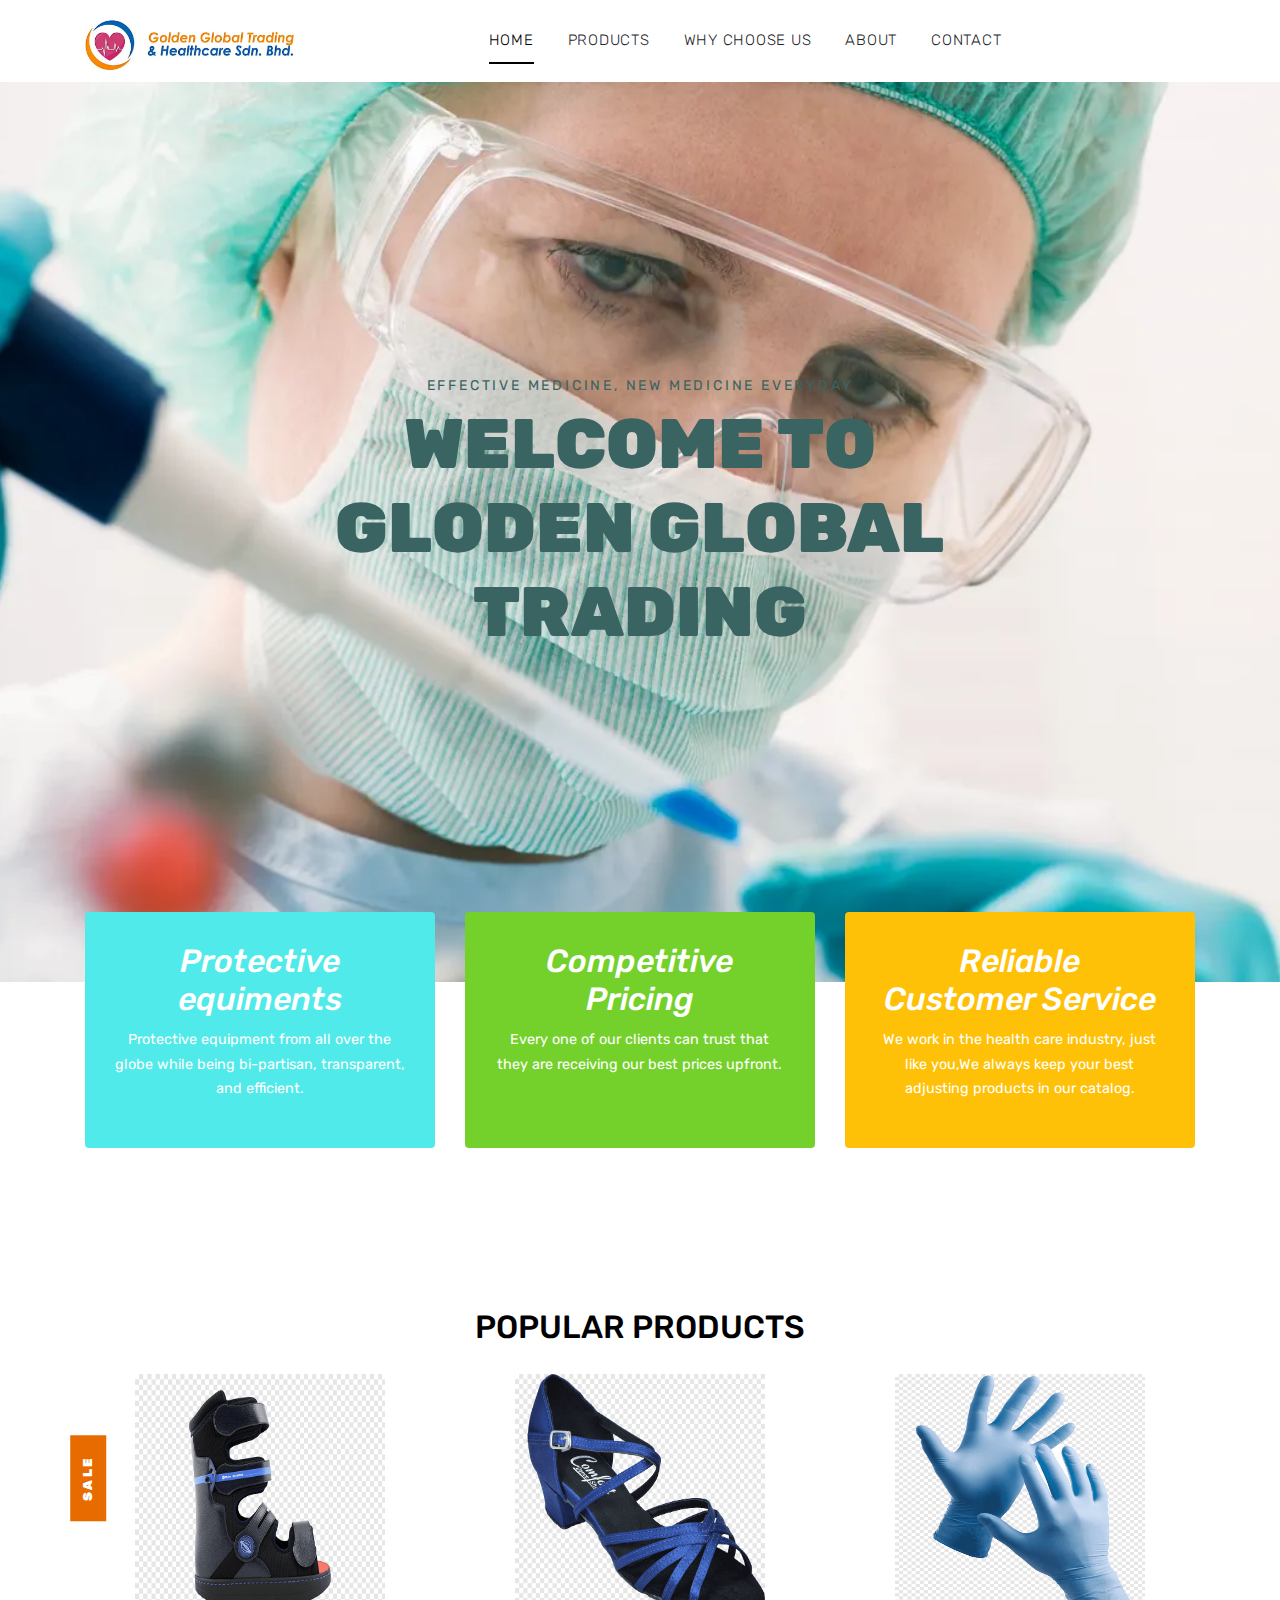
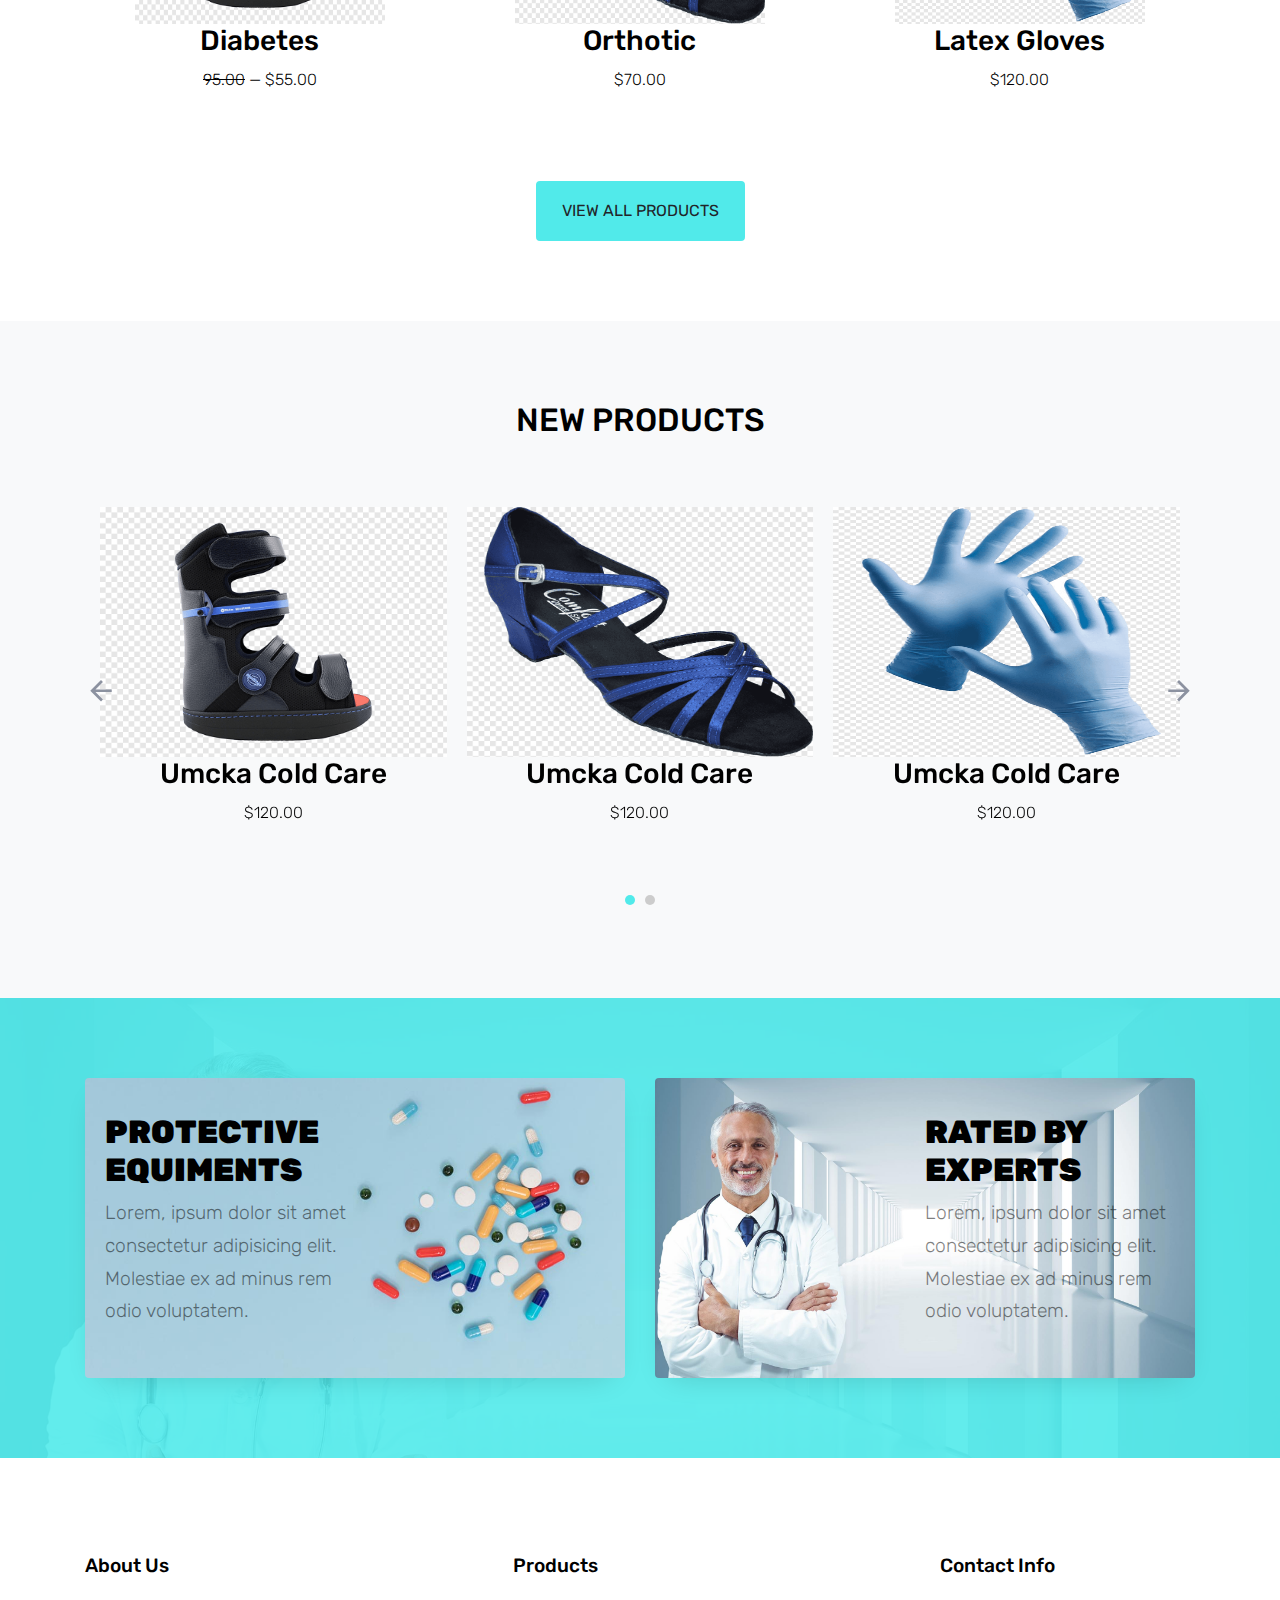
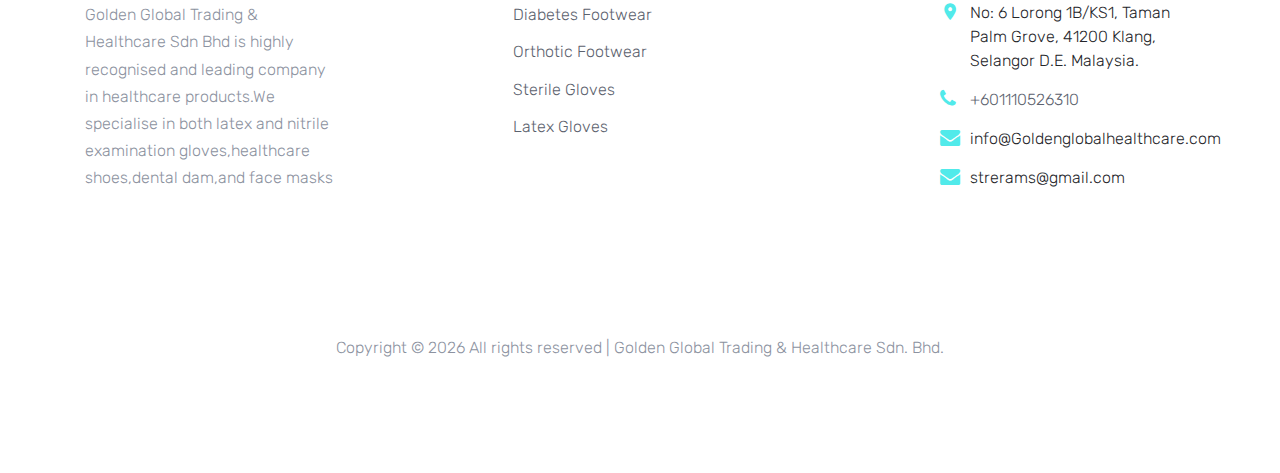
<file: index.html>
<!DOCTYPE html>
<html lang="en">

<head>
  <title>Golden Global Trading & Healthcare Sdn. Bhd.</title>
  <meta charset="utf-8">
  <meta name="viewport" content="width=device-width, initial-scale=1, shrink-to-fit=no">

  <link href="https://fonts.googleapis.com/css?family=Rubik:400,700|Crimson+Text:400,400i" rel="stylesheet">
  <link rel="stylesheet" href="fonts/icomoon/style.css">

  <link rel="stylesheet" href="css/bootstrap.min.css">
  <link rel="stylesheet" href="css/magnific-popup.css">
  <link rel="stylesheet" href="css/jquery-ui.css">
  <link rel="stylesheet" href="css/owl.carousel.min.css">
  <link rel="stylesheet" href="css/owl.theme.default.min.css">
  <link rel="icon" href="./images/favicon.PNG">

  <link rel="stylesheet" href="css/aos.css">

  <link rel="stylesheet" href="css/style.css">
  <link rel="stylesheet" href="css/custom.css">

</head>

<body>

  <div class="site-wrap">


    <div class="site-navbar py-2">

      <div class="search-wrap">
        <div class="container">
          <a href="#" class="search-close js-search-close"><span class="icon-close2"></span></a>
          <form action="#" method="post">
            <input type="text" class="form-control" placeholder="Search keyword and hit enter...">
          </form>
        </div>
      </div>

      <div class="container">
        <div class="d-flex align-items-center justify-content-between">
          <div class="logo">
            <div class="site-logo">
              <a href="index.html" class="js-logo-clone">
                <img src="images/logo.PNG" style="width: 210px;height: auto;" alt="" srcset="">
              </a>
            </div>
          </div>
          <div class="main-nav d-none d-lg-block">
            <nav class="site-navigation text-right text-md-center" role="navigation">
              <ul class="site-menu js-clone-nav d-none d-lg-block">
                <li class="active"><a href="index.html">Home</a></li>
                <li><a href="shop.html">Products</a></li>
                <li><a href="whychooseus.html">Why choose us</a></li>
                <li><a href="about.html">About</a></li>
                <li><a href="contact.html">Contact</a></li>
              </ul>
            </nav>
          </div>
          <div class="icons"></div>
        </div>
      </div>
    </div>

    <div class="site-blocks-cover" style="background-image: url('images/banner11.png');">
      <div class="container">
        <div class="row">
          <div class="col-lg-7 mx-auto order-lg-2 align-self-center">
            <div class="site-block-cover-content text-center">
              <h2 class="sub-title">Effective Medicine, New Medicine Everyday</h2>
              <h1>Welcome To Gloden Global Trading</h1>
              <!-- <p>
                <a href="#" class="btn btn-primary px-5 py-3">Shop Now</a>
              </p> -->
            </div>
          </div>
        </div>
      </div>
    </div>

    <div class="site-section">
      <div class="container">
        <div class="row align-items-stretch section-overlap">
          <div class="col-md-6 col-lg-4 mb-4 mb-lg-0">
            <div class="banner-wrap bg-primary h-100">
              <a href="#" class="h-100">
                <h5>Protective  <br> equiments</h5>
                <p>
                  <strong>Protective equipment from all over the globe while being bi-partisan, transparent, and efficient.</strong>
                </p>
              </a>
            </div>
          </div>
          <div class="col-md-6 col-lg-4 mb-4 mb-lg-0">
            <div class="banner-wrap h-100">
              <a href="#" class="h-100">
                <h5>Competitive  <br> Pricing</h5>
                <p>
                  <strong>Every one of our clients can trust that they are receiving our best prices upfront. </strong>
                </p>
              </a>
            </div>
          </div>
          <div class="col-md-6 col-lg-4 mb-4 mb-lg-0">
            <div class="banner-wrap bg-warning h-100">
              <a href="#" class="h-100">
                <h5>Reliable  <br> Customer Service</h5>
                <p>
                  <strong>We work in the health care industry, just like you,We always keep your best adjusting products in our catalog.</strong>
                </p>
              </a>
            </div>
          </div>

        </div>
      </div>
    </div>

    <div class="site-section">
      <div class="container">
        <div class="row">
          <div class="title-section text-center col-12">
            <h2 class="text-uppercase">Popular Products</h2>
          </div>
        </div>

        <div class="row">
          <div class="col-sm-6 col-lg-4 text-center item mb-4">
            <span class="tag">Sale</span>
            <a href="shop-single.html"> <img src="images/diabetic2.png" alt="Image" class="productList"></a>
            <h3 class="text-dark"><a href="shop-single.html">Diabetes</a></h3>
            <p class="price"><del>95.00</del> &mdash; $55.00</p>
          </div>
          <div class="col-sm-6 col-lg-4 text-center item mb-4">
            <a href="shop-single.html"> <img src="images/orthotic2.png" alt="Image" class="productList"></a>
            <h3 class="text-dark"><a href="shop-single.html">Orthotic</a></h3>
            <p class="price">$70.00</p>
          </div>
          <div class="col-sm-6 col-lg-4 text-center item mb-4">
            <a href="shop-single.html"> <img src="images/latex-glove2.png" alt="Image" class="productList"></a>
            <h3 class="text-dark"><a href="shop-single.html">Latex Gloves</a></h3>
            <p class="price">$120.00</p>
          </div>

          
        </div>
        <div class="row mt-5">
          <div class="col-12 text-center">
            <a href="shop.html" class="btn btn-primary px-4 py-3">View All Products</a>
          </div>
        </div>
      </div>
    </div>

    
    <div class="site-section bg-light">
      <div class="container">
        <div class="row">
          <div class="title-section text-center col-12">
            <h2 class="text-uppercase">New Products</h2>
          </div>
        </div>
        <div class="row">
          <div class="col-md-12 block-3 products-wrap">
            <div class="nonloop-block-3 owl-carousel">

              <div class="text-center item mb-4">
                <a href="shop-single.html"> <img src="images/diabetic2.png" class="productList" alt="Image"></a>
                <h3 class="text-dark"><a href="shop-single.html">Umcka Cold Care</a></h3>
                <p class="price">$120.00</p>
              </div>

              <div class="text-center item mb-4">
                <a href="shop-single.html"> <img src="images/orthotic2.png" class="productList" alt="Image"></a>
                <h3 class="text-dark"><a href="shop-single.html">Umcka Cold Care</a></h3>
                <p class="price">$120.00</p>
              </div>

              <div class="text-center item mb-4">
                <a href="shop-single.html"> <img src="images/latex-glove2.png" class="productList" alt="Image"></a>
                <h3 class="text-dark"><a href="shop-single.html">Umcka Cold Care</a></h3>
                <p class="price">$120.00</p>
              </div>

              <div class="text-center item mb-4">
                <a href="shop-single.html"> <img src="images/latex-gloves1.jpg" class="productList" alt="Image"></a>
                <h3 class="text-dark"><a href="shop-single.html">Umcka Cold Care</a></h3>
                <p class="price">$120.00</p>
              </div>

            </div>
          </div>
        </div>
      </div>
    </div>


    <div class="site-section bg-secondary bg-image" style="background-image: url('images/bg_2.jpg');">
      <div class="container">
        <div class="row align-items-stretch">
          <div class="col-lg-6 mb-5 mb-lg-0">
            <a href="#" class="banner-1 h-100 d-flex" style="background-image: url('images/bg_1.jpg');">
              <div class="banner-1-inner align-self-center">
                <h2>Protective Equiments</h2>
                <p>Lorem, ipsum dolor sit amet consectetur adipisicing elit. Molestiae ex ad minus rem odio voluptatem.
                </p>
              </div>
            </a>
          </div>
          <div class="col-lg-6 mb-5 mb-lg-0">
            <a href="#" class="banner-1 h-100 d-flex" style="background-image: url('images/bg_2.jpg');">
              <div class="banner-1-inner ml-auto  align-self-center">
                <h2>Rated by Experts</h2>
                <p>Lorem, ipsum dolor sit amet consectetur adipisicing elit. Molestiae ex ad minus rem odio voluptatem.
                </p>
              </div>
            </a>
          </div>
        </div>
      </div>
    </div>


    <footer class="site-footer">
      <div class="container">
        <div class="row">
          <div class="col-md-6 col-lg-3 mb-4 mb-lg-0">

            <div class="block-7">
              <h3 class="footer-heading mb-4">About Us</h3>
              <p>Golden Global Trading & Healthcare Sdn Bhd is highly recognised and leading company in healthcare products.We specialise in both latex and nitrile examination gloves,healthcare shoes,dental dam,and face masks</p>
            </div>

          </div>
          <div class="col-lg-3 mx-auto mb-5 mb-lg-0">
            <h3 class="footer-heading mb-4">Products</h3>
            <ul class="list-unstyled">
              <li><a href="#">Diabetes Footwear</a></li>
              <li><a href="#">Orthotic Footwear</a></li>
              <li><a href="#">Sterile Gloves</a></li>
              <li><a href="#">Latex Gloves</a></li>
            </ul>
          </div>

          <div class="col-md-6 col-lg-3">
            <div class="block-5 mb-5">
              <h3 class="footer-heading mb-4">Contact Info</h3>
              <ul class="list-unstyled">
                <li class="address"> No: 6 Lorong 1B/KS1, Taman Palm Grove, 41200 Klang, Selangor D.E. Malaysia.</li>
                <li class="phone"><a href="tel://+601110526310">+601110526310</a></li>
                <li class="email">info@Goldenglobalhealthcare.com </li>
                <li class="email">strerams@gmail.com </li>
              </ul>
            </div>


          </div>
        </div>
        <div class="row pt-5 mt-5 text-center">
          <div class="col-md-12">
            <p>
              <!-- Link back to Colorlib can't be removed. Template is licensed under CC BY 3.0. -->
              Copyright &copy;
              <script>document.write(new Date().getFullYear());</script> All rights reserved | Golden Global Trading & Healthcare Sdn. Bhd.
              <!-- Link back to Colorlib can't be removed. Template is licensed under CC BY 3.0. -->
            </p>
          </div>

        </div>
      </div>
    </footer>
  </div>

  <script src="js/jquery-3.3.1.min.js"></script>
  <script src="js/jquery-ui.js"></script>
  <script src="js/popper.min.js"></script>
  <script src="js/bootstrap.min.js"></script>
  <script src="js/owl.carousel.min.js"></script>
  <script src="js/jquery.magnific-popup.min.js"></script>
  <script src="js/aos.js"></script>

  <script src="js/main.js"></script>

</body>

</html>
</file>
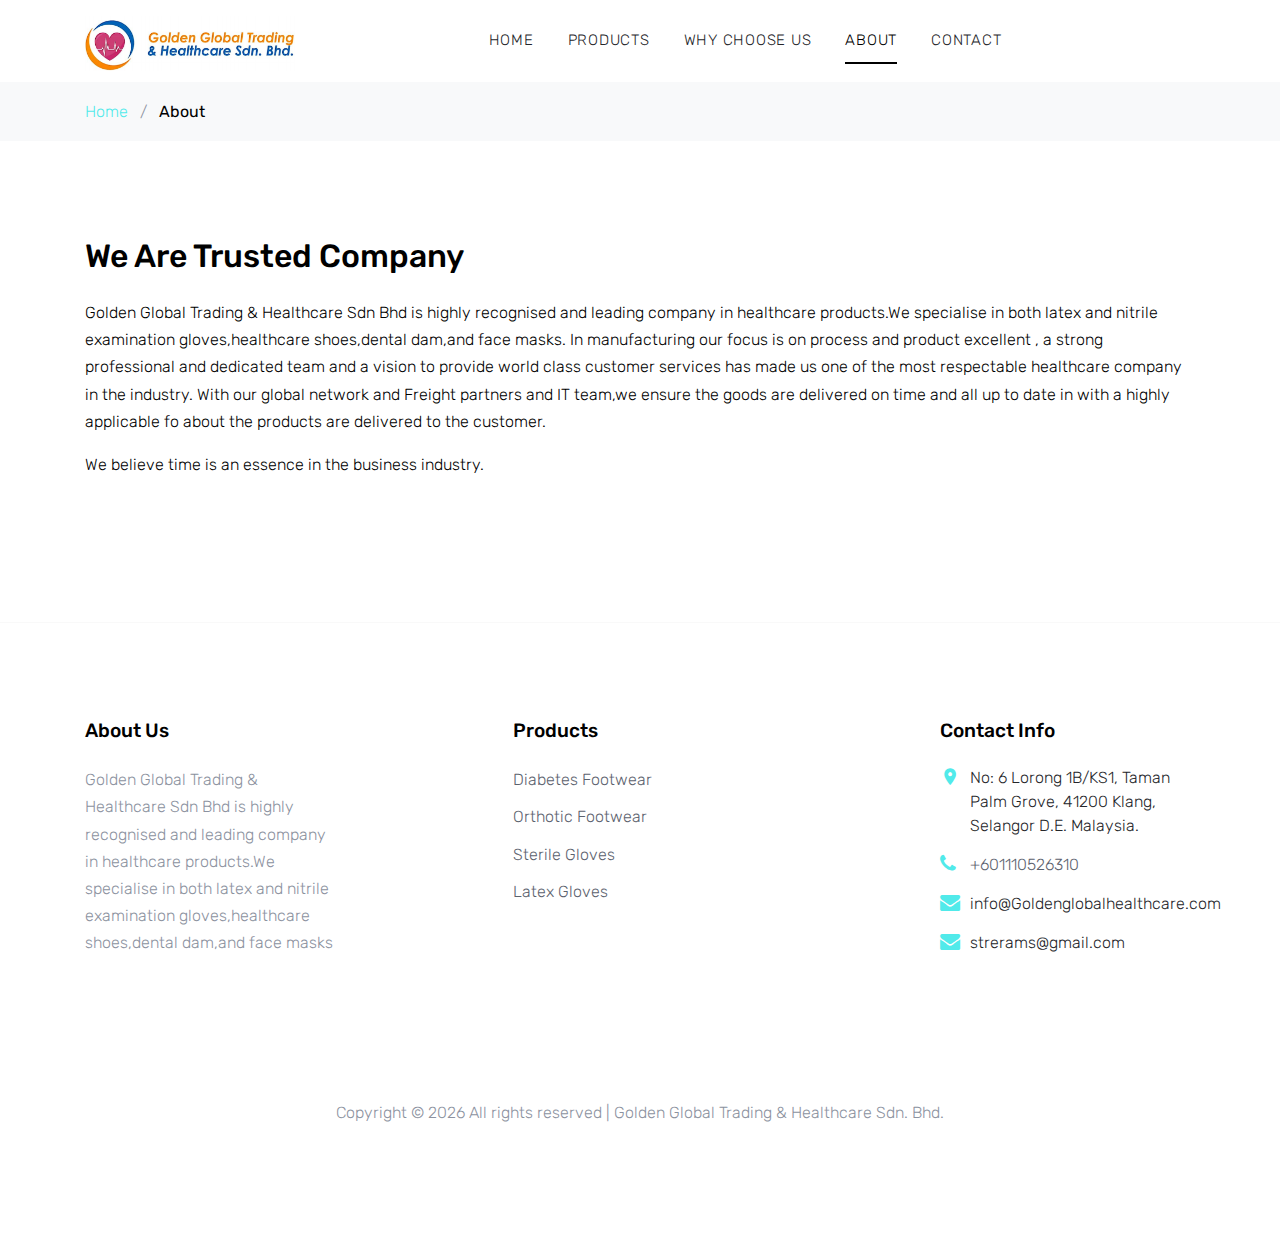
<file: about.html>
<!DOCTYPE html>
<html lang="en">

<head>
  <title>Golden Global Trading & Healthcare Sdn. Bhd.</title>
  <meta charset="utf-8">
  <meta name="viewport" content="width=device-width, initial-scale=1, shrink-to-fit=no">

  <link href="https://fonts.googleapis.com/css?family=Rubik:400,700|Crimson+Text:400,400i" rel="stylesheet">
  <link rel="stylesheet" href="fonts/icomoon/style.css">

  <link rel="stylesheet" href="css/bootstrap.min.css">
  <link rel="stylesheet" href="css/magnific-popup.css">
  <link rel="stylesheet" href="css/jquery-ui.css">
  <link rel="stylesheet" href="css/owl.carousel.min.css">
  <link rel="stylesheet" href="css/owl.theme.default.min.css">
  <link rel="icon" href="./images/favicon.PNG">

  <link rel="stylesheet" href="css/aos.css">

  <link rel="stylesheet" href="css/style.css">
  <link rel="stylesheet" href="css/custom.css">
</head>

<body>

  <div class="site-wrap">


    <div class="site-navbar py-2">

      <div class="search-wrap">
        <div class="container">
          <a href="#" class="search-close js-search-close"><span class="icon-close2"></span></a>
          <form action="#" method="post">
            <input type="text" class="form-control" placeholder="Search keyword and hit enter...">
          </form>
        </div>
      </div>

      <div class="container">
        <div class="d-flex align-items-center justify-content-between">
          <div class="logo">
            <div class="site-logo">
              <a href="index.html" class="js-logo-clone"><img src="images/logo.PNG" style="width: 210px;height: auto;" alt="" srcset=""></a>
            </div>
          </div>
          <div class="main-nav d-none d-lg-block">
            <nav class="site-navigation text-right text-md-center" role="navigation">
              <ul class="site-menu js-clone-nav d-none d-lg-block">
                <li ><a href="index.html">Home</a></li>
                <li><a href="shop.html">Products</a></li>
                <li><a href="whychooseus.html">Why choose us</a></li>
                <li class="active"><a href="about.html">About</a></li>
                <li><a href="contact.html">Contact</a></li>
              </ul>
            </nav>
          </div>
          <div class="icons"></div>
        </div>
      </div>
    </div>

    <div class="bg-light py-3">
      <div class="container">
        <div class="row">
          <div class="col-md-12 mb-0">
            <a href="index.html">Home</a> <span class="mx-2 mb-0">/</span>
            <strong class="text-black">About</strong>
          </div>
        </div>
      </div>
    </div>

    

    

    <div class="site-section custom-border-bottom" data-aos="fade">
      <div class="container">
        <div class="row mb-5">
          
          <div class="col-md-12">
    
            <div class="site-section-heading pt-3 mb-4">
              <h2 class="text-black">We Are Trusted Company</h2>
            </div>
            <p class="text-black">Golden Global Trading &amp; Healthcare Sdn Bhd is highly recognised and leading company in healthcare
              products.We specialise in both latex and nitrile examination gloves,healthcare shoes,dental dam,and
              face masks.
              In manufacturing our focus is on process and product excellent , a strong professional and dedicated
              team and a vision to provide world class customer services has made us one of the most respectable
              healthcare company in the industry.
              With our global network and Freight partners and IT team,we ensure the goods
              are delivered on time and all up to date in with a highly applicable fo about the products are
              delivered to the customer.
              </p>
            <p class="text-black">We believe time is an essence in the business industry.</p>
    
          </div>
        </div>
      </div>
    </div>
    
   

    <footer class="site-footer">
      <div class="container">
        <div class="row">
          <div class="col-md-6 col-lg-3 mb-4 mb-lg-0">

            <div class="block-7">
              <h3 class="footer-heading mb-4">About Us</h3>
              <p>Golden Global Trading & Healthcare Sdn Bhd is highly recognised and leading company in healthcare products.We specialise in both latex and nitrile examination gloves,healthcare shoes,dental dam,and face masks</p>
            </div>

          </div>
          <div class="col-lg-3 mx-auto mb-5 mb-lg-0">
            <h3 class="footer-heading mb-4">Products</h3>
            <ul class="list-unstyled">
              <li><a href="#">Diabetes Footwear</a></li>
              <li><a href="#">Orthotic Footwear</a></li>
              <li><a href="#">Sterile Gloves</a></li>
              <li><a href="#">Latex Gloves</a></li>
            </ul>
          </div>

          <div class="col-md-6 col-lg-3">
            <div class="block-5 mb-5">
              <h3 class="footer-heading mb-4">Contact Info</h3>
              <ul class="list-unstyled">
                <li class="address"> No: 6 Lorong 1B/KS1, Taman Palm Grove, 41200 Klang, Selangor D.E. Malaysia.</li>
                <li class="phone"><a href="tel://+601110526310">+601110526310</a></li>
                <li class="email">info@Goldenglobalhealthcare.com </li>
                <li class="email">strerams@gmail.com </li>
              </ul>
            </div>


          </div>
        </div>
        <div class="row pt-5 mt-5 text-center">
          <div class="col-md-12">
            <p>
              <!-- Link back to Colorlib can't be removed. Template is licensed under CC BY 3.0. -->
              Copyright &copy;
              <script>document.write(new Date().getFullYear());</script> All rights reserved | Golden Global Trading & Healthcare Sdn. Bhd.
              <!-- Link back to Colorlib can't be removed. Template is licensed under CC BY 3.0. -->
            </p>
          </div>

        </div>
      </div>
    </footer>
  </div>

  <script src="js/jquery-3.3.1.min.js"></script>
  <script src="js/jquery-ui.js"></script>
  <script src="js/popper.min.js"></script>
  <script src="js/bootstrap.min.js"></script>
  <script src="js/owl.carousel.min.js"></script>
  <script src="js/jquery.magnific-popup.min.js"></script>
  <script src="js/aos.js"></script>

  <script src="js/main.js"></script>

</body>

</html>
</file>
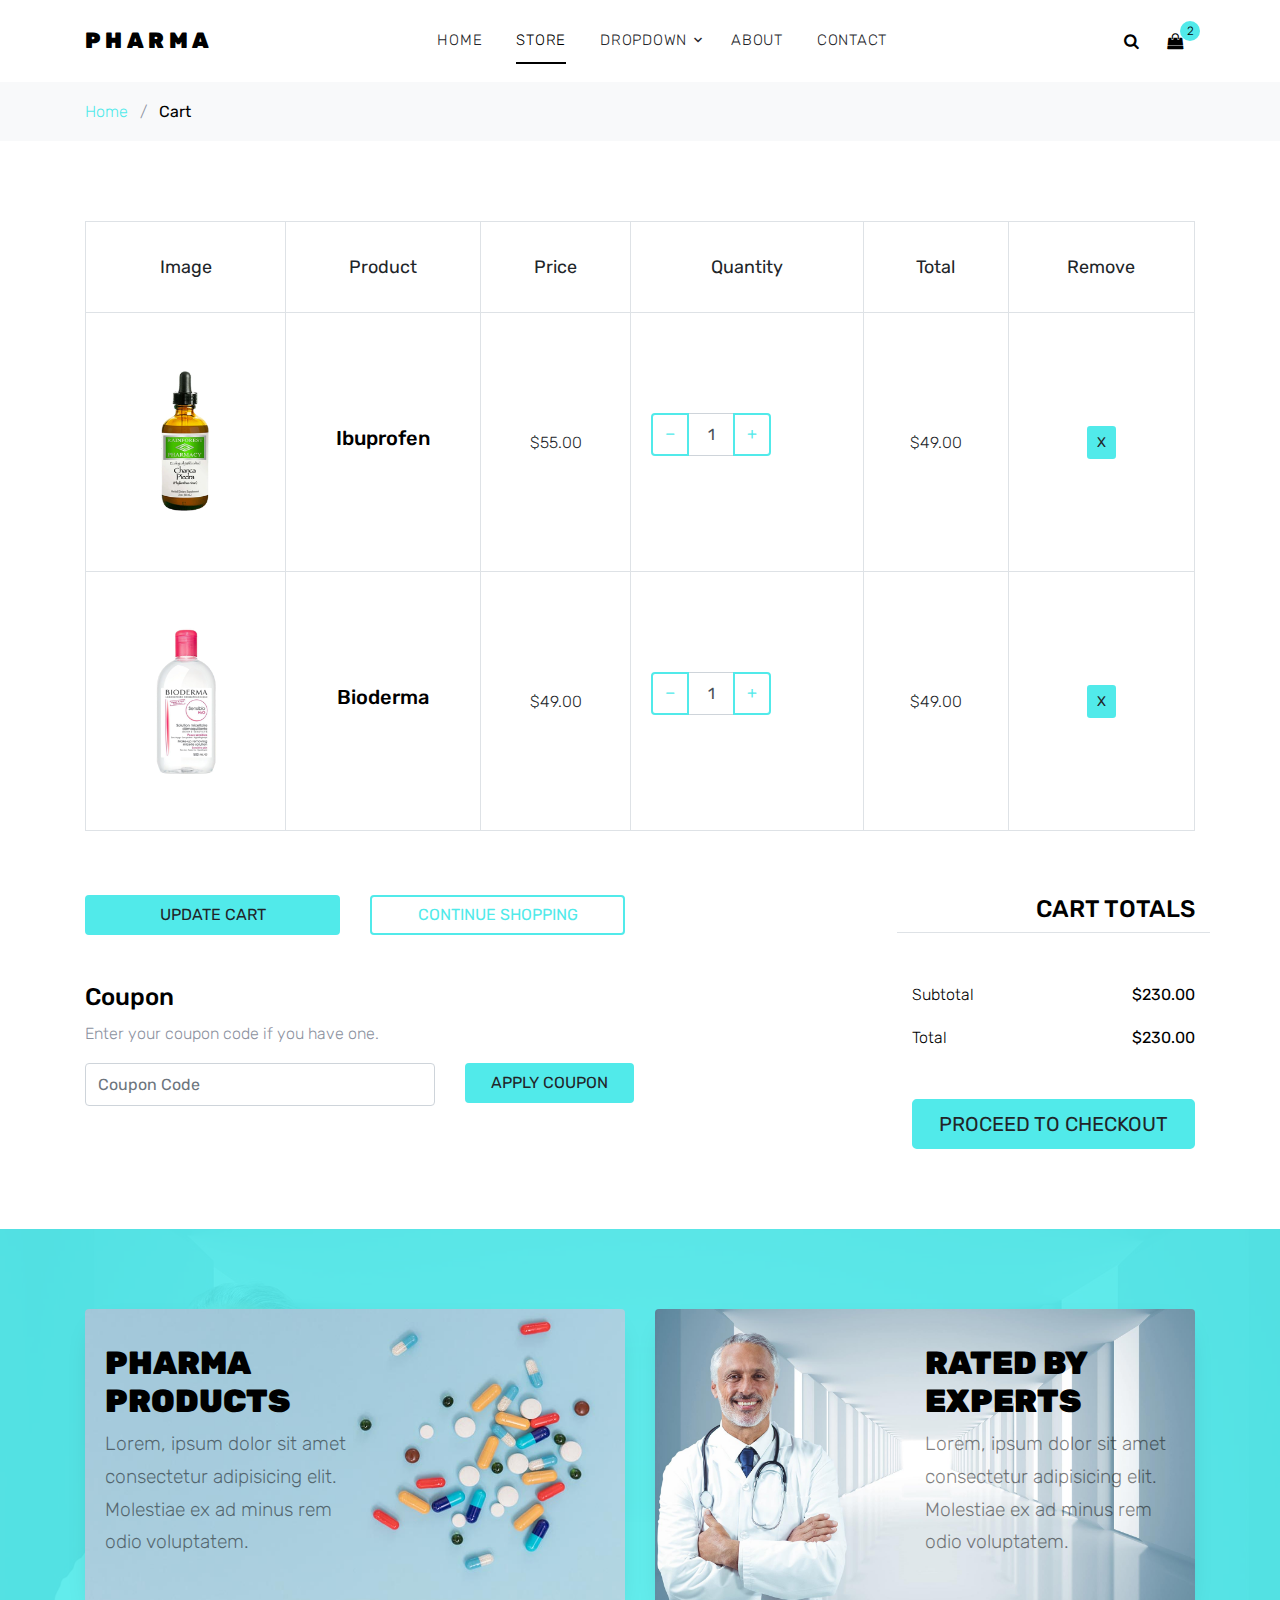
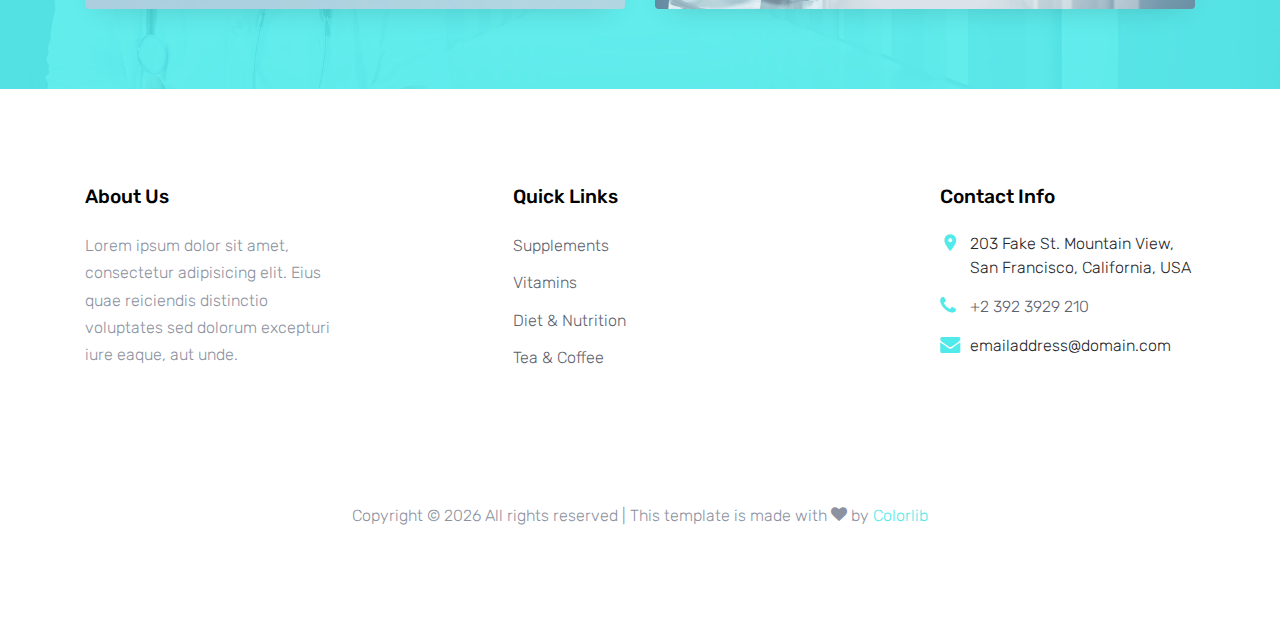
<file: cart.html>
<!DOCTYPE html>
<html lang="en">

<head>
  <title>Pharma &mdash; Colorlib Template</title>
  <meta charset="utf-8">
  <meta name="viewport" content="width=device-width, initial-scale=1, shrink-to-fit=no">

  <link href="https://fonts.googleapis.com/css?family=Rubik:400,700|Crimson+Text:400,400i" rel="stylesheet">
  <link rel="stylesheet" href="fonts/icomoon/style.css">

  <link rel="stylesheet" href="css/bootstrap.min.css">
  <link rel="stylesheet" href="css/magnific-popup.css">
  <link rel="stylesheet" href="css/jquery-ui.css">
  <link rel="stylesheet" href="css/owl.carousel.min.css">
  <link rel="stylesheet" href="css/owl.theme.default.min.css">


  <link rel="stylesheet" href="css/aos.css">

  <link rel="stylesheet" href="css/style.css">

</head>

<body>

  <div class="site-wrap">


    <div class="site-navbar py-2">

      <div class="search-wrap">
        <div class="container">
          <a href="#" class="search-close js-search-close"><span class="icon-close2"></span></a>
          <form action="#" method="post">
            <input type="text" class="form-control" placeholder="Search keyword and hit enter...">
          </form>
        </div>
      </div>

      <div class="container">
        <div class="d-flex align-items-center justify-content-between">
          <div class="logo">
            <div class="site-logo">
              <a href="index.html" class="js-logo-clone">Pharma</a>
            </div>
          </div>
          <div class="main-nav d-none d-lg-block">
            <nav class="site-navigation text-right text-md-center" role="navigation">
              <ul class="site-menu js-clone-nav d-none d-lg-block">
                <li><a href="index.html">Home</a></li>
                <li class="active"><a href="shop.html">Store</a></li>
                <li class="has-children">
                  <a href="#">Dropdown</a>
                  <ul class="dropdown">
                    <li><a href="#">Supplements</a></li>
                    <li class="has-children">
                      <a href="#">Vitamins</a>
                      <ul class="dropdown">
                        <li><a href="#">Supplements</a></li>
                        <li><a href="#">Vitamins</a></li>
                        <li><a href="#">Diet &amp; Nutrition</a></li>
                        <li><a href="#">Tea &amp; Coffee</a></li>
                      </ul>
                    </li>
                    <li><a href="#">Diet &amp; Nutrition</a></li>
                    <li><a href="#">Tea &amp; Coffee</a></li>

                  </ul>
                </li>
                <li><a href="about.html">About</a></li>
                <li><a href="contact.html">Contact</a></li>
              </ul>
            </nav>
          </div>
          <div class="icons">
            <a href="#" class="icons-btn d-inline-block js-search-open"><span class="icon-search"></span></a>
            <a href="cart.html" class="icons-btn d-inline-block bag">
              <span class="icon-shopping-bag"></span>
              <span class="number">2</span>
            </a>
            <a href="#" class="site-menu-toggle js-menu-toggle ml-3 d-inline-block d-lg-none"><span
                class="icon-menu"></span></a>
          </div>
        </div>
      </div>
    </div>

    <div class="bg-light py-3">
      <div class="container">
        <div class="row">
          <div class="col-md-12 mb-0">
            <a href="index.html">Home</a> <span class="mx-2 mb-0">/</span> 
            <strong class="text-black">Cart</strong>
          </div>
        </div>
      </div>
    </div>

    <div class="site-section">
      <div class="container">
        <div class="row mb-5">
          <form class="col-md-12" method="post">
            <div class="site-blocks-table">
              <table class="table table-bordered">
                <thead>
                  <tr>
                    <th class="product-thumbnail">Image</th>
                    <th class="product-name">Product</th>
                    <th class="product-price">Price</th>
                    <th class="product-quantity">Quantity</th>
                    <th class="product-total">Total</th>
                    <th class="product-remove">Remove</th>
                  </tr>
                </thead>
                <tbody>
                  <tr>
                    <td class="product-thumbnail">
                      <img src="images/product_02.png" alt="Image" class="img-fluid">
                    </td>
                    <td class="product-name">
                      <h2 class="h5 text-black">Ibuprofen</h2>
                    </td>
                    <td>$55.00</td>
                    <td>
                      <div class="input-group mb-3" style="max-width: 120px;">
                        <div class="input-group-prepend">
                          <button class="btn btn-outline-primary js-btn-minus" type="button">&minus;</button>
                        </div>
                        <input type="text" class="form-control text-center" value="1" placeholder=""
                          aria-label="Example text with button addon" aria-describedby="button-addon1">
                        <div class="input-group-append">
                          <button class="btn btn-outline-primary js-btn-plus" type="button">&plus;</button>
                        </div>
                      </div>
    
                    </td>
                    <td>$49.00</td>
                    <td><a href="#" class="btn btn-primary height-auto btn-sm">X</a></td>
                  </tr>
    
                  <tr>
                    <td class="product-thumbnail">
                      <img src="images/product_01.png" alt="Image" class="img-fluid">
                    </td>
                    <td class="product-name">
                      <h2 class="h5 text-black">Bioderma</h2>
                    </td>
                    <td>$49.00</td>
                    <td>
                      <div class="input-group mb-3" style="max-width: 120px;">
                        <div class="input-group-prepend">
                          <button class="btn btn-outline-primary js-btn-minus" type="button">&minus;</button>
                        </div>
                        <input type="text" class="form-control text-center" value="1" placeholder=""
                          aria-label="Example text with button addon" aria-describedby="button-addon1">
                        <div class="input-group-append">
                          <button class="btn btn-outline-primary js-btn-plus" type="button">&plus;</button>
                        </div>
                      </div>
    
                    </td>
                    <td>$49.00</td>
                    <td><a href="#" class="btn btn-primary height-auto btn-sm">X</a></td>
                  </tr>
                </tbody>
              </table>
            </div>
          </form>
        </div>
    
        <div class="row">
          <div class="col-md-6">
            <div class="row mb-5">
              <div class="col-md-6 mb-3 mb-md-0">
                <button class="btn btn-primary btn-md btn-block">Update Cart</button>
              </div>
              <div class="col-md-6">
                <button class="btn btn-outline-primary btn-md btn-block">Continue Shopping</button>
              </div>
            </div>
            <div class="row">
              <div class="col-md-12">
                <label class="text-black h4" for="coupon">Coupon</label>
                <p>Enter your coupon code if you have one.</p>
              </div>
              <div class="col-md-8 mb-3 mb-md-0">
                <input type="text" class="form-control py-3" id="coupon" placeholder="Coupon Code">
              </div>
              <div class="col-md-4">
                <button class="btn btn-primary btn-md px-4">Apply Coupon</button>
              </div>
            </div>
          </div>
          <div class="col-md-6 pl-5">
            <div class="row justify-content-end">
              <div class="col-md-7">
                <div class="row">
                  <div class="col-md-12 text-right border-bottom mb-5">
                    <h3 class="text-black h4 text-uppercase">Cart Totals</h3>
                  </div>
                </div>
                <div class="row mb-3">
                  <div class="col-md-6">
                    <span class="text-black">Subtotal</span>
                  </div>
                  <div class="col-md-6 text-right">
                    <strong class="text-black">$230.00</strong>
                  </div>
                </div>
                <div class="row mb-5">
                  <div class="col-md-6">
                    <span class="text-black">Total</span>
                  </div>
                  <div class="col-md-6 text-right">
                    <strong class="text-black">$230.00</strong>
                  </div>
                </div>
    
                <div class="row">
                  <div class="col-md-12">
                    <button class="btn btn-primary btn-lg btn-block" onclick="window.location='checkout.html'">Proceed To
                      Checkout</button>
                  </div>
                </div>
              </div>
            </div>
          </div>
        </div>
      </div>
    </div>

    <div class="site-section bg-secondary bg-image" style="background-image: url('images/bg_2.jpg');">
      <div class="container">
        <div class="row align-items-stretch">
          <div class="col-lg-6 mb-5 mb-lg-0">
            <a href="#" class="banner-1 h-100 d-flex" style="background-image: url('images/bg_1.jpg');">
              <div class="banner-1-inner align-self-center">
                <h2>Pharma Products</h2>
                <p>Lorem, ipsum dolor sit amet consectetur adipisicing elit. Molestiae ex ad minus rem odio voluptatem.
                </p>
              </div>
            </a>
          </div>
          <div class="col-lg-6 mb-5 mb-lg-0">
            <a href="#" class="banner-1 h-100 d-flex" style="background-image: url('images/bg_2.jpg');">
              <div class="banner-1-inner ml-auto  align-self-center">
                <h2>Rated by Experts</h2>
                <p>Lorem, ipsum dolor sit amet consectetur adipisicing elit. Molestiae ex ad minus rem odio voluptatem.
                </p>
              </div>
            </a>
          </div>
        </div>
      </div>
    </div>


    <footer class="site-footer">
      <div class="container">
        <div class="row">
          <div class="col-md-6 col-lg-3 mb-4 mb-lg-0">

            <div class="block-7">
              <h3 class="footer-heading mb-4">About Us</h3>
              <p>Lorem ipsum dolor sit amet, consectetur adipisicing elit. Eius quae reiciendis distinctio voluptates
                sed dolorum excepturi iure eaque, aut unde.</p>
            </div>

          </div>
          <div class="col-lg-3 mx-auto mb-5 mb-lg-0">
            <h3 class="footer-heading mb-4">Quick Links</h3>
            <ul class="list-unstyled">
              <li><a href="#">Supplements</a></li>
              <li><a href="#">Vitamins</a></li>
              <li><a href="#">Diet &amp; Nutrition</a></li>
              <li><a href="#">Tea &amp; Coffee</a></li>
            </ul>
          </div>

          <div class="col-md-6 col-lg-3">
            <div class="block-5 mb-5">
              <h3 class="footer-heading mb-4">Contact Info</h3>
              <ul class="list-unstyled">
                <li class="address">203 Fake St. Mountain View, San Francisco, California, USA</li>
                <li class="phone"><a href="tel://23923929210">+2 392 3929 210</a></li>
                <li class="email">emailaddress@domain.com</li>
              </ul>
            </div>


          </div>
        </div>
        <div class="row pt-5 mt-5 text-center">
          <div class="col-md-12">
            <p>
              <!-- Link back to Colorlib can't be removed. Template is licensed under CC BY 3.0. -->
              Copyright &copy;
              <script>document.write(new Date().getFullYear());</script> All rights reserved | This template is made
              with <i class="icon-heart" aria-hidden="true"></i> by <a href="https://colorlib.com" target="_blank"
                class="text-primary">Colorlib</a>
              <!-- Link back to Colorlib can't be removed. Template is licensed under CC BY 3.0. -->
            </p>
          </div>

        </div>
      </div>
    </footer>
  </div>

  <script src="js/jquery-3.3.1.min.js"></script>
  <script src="js/jquery-ui.js"></script>
  <script src="js/popper.min.js"></script>
  <script src="js/bootstrap.min.js"></script>
  <script src="js/owl.carousel.min.js"></script>
  <script src="js/jquery.magnific-popup.min.js"></script>
  <script src="js/aos.js"></script>

  <script src="js/main.js"></script>

</body>

</html>
</file>
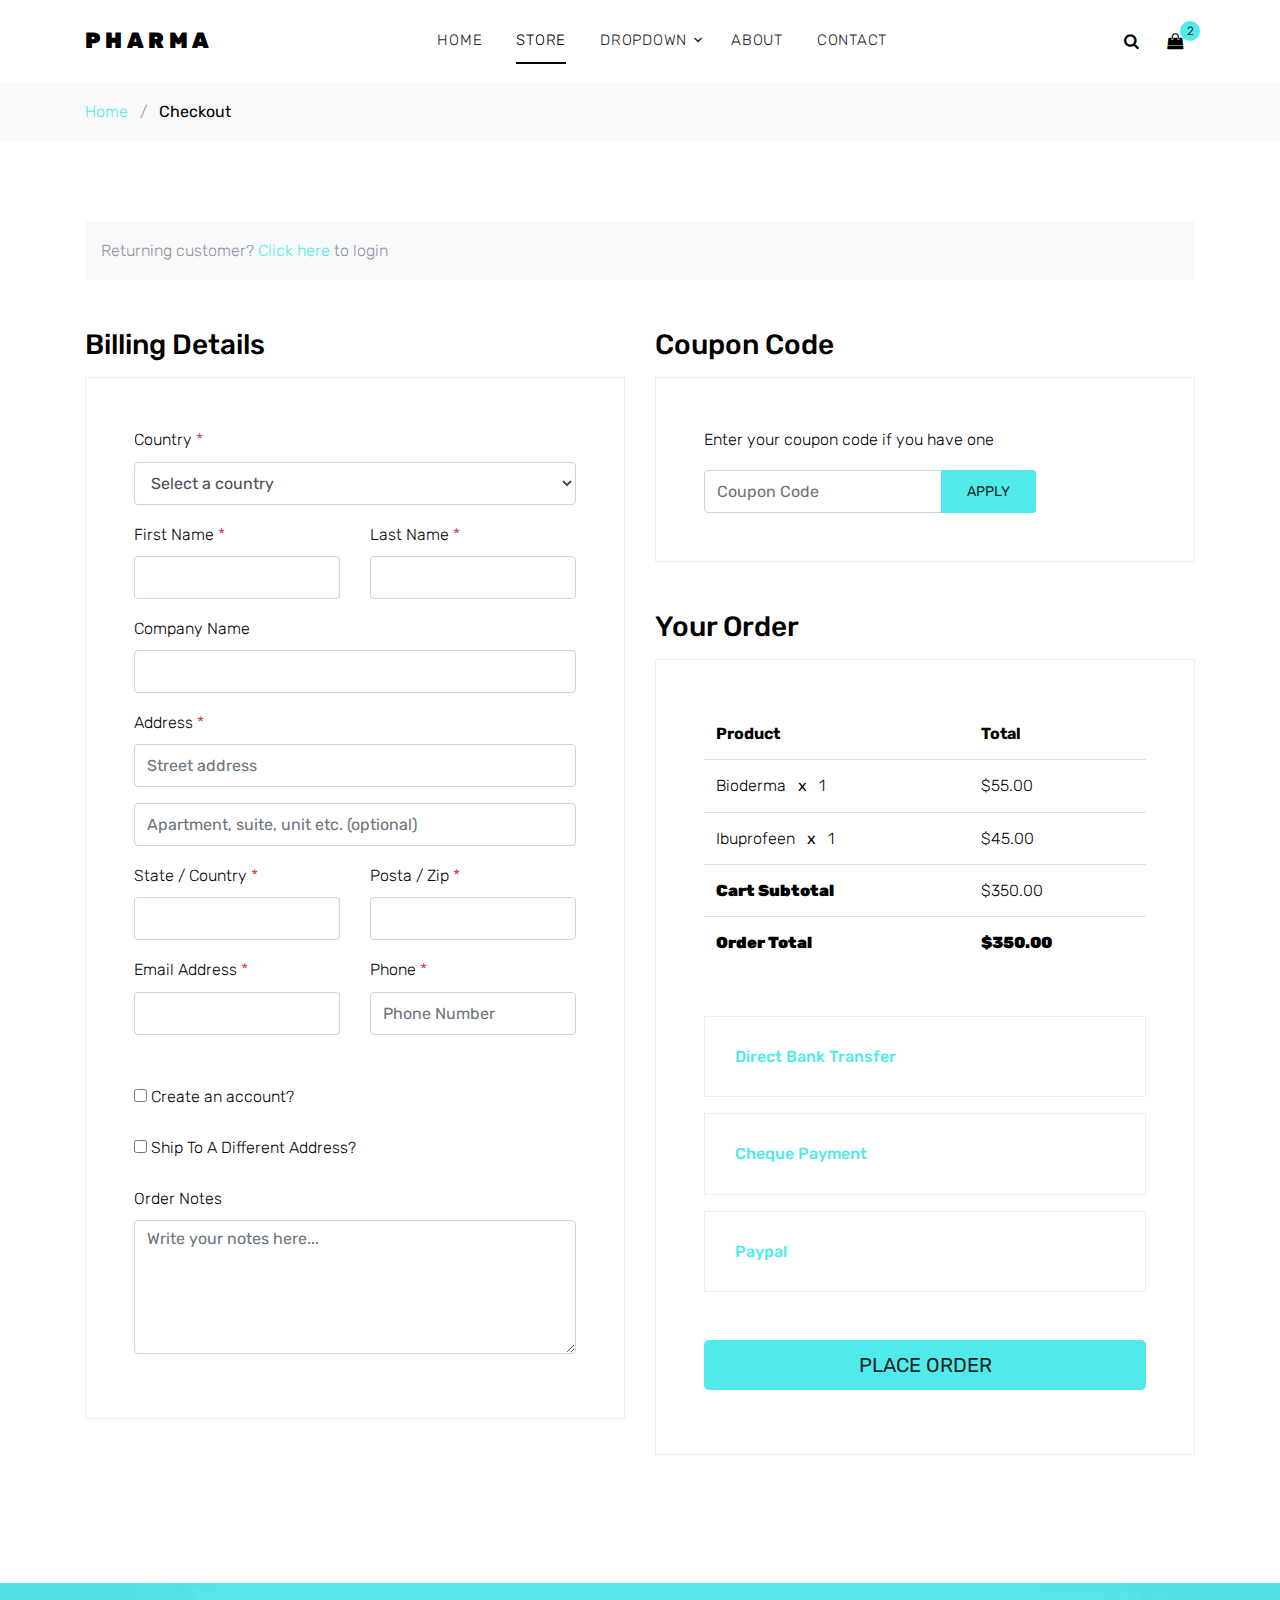
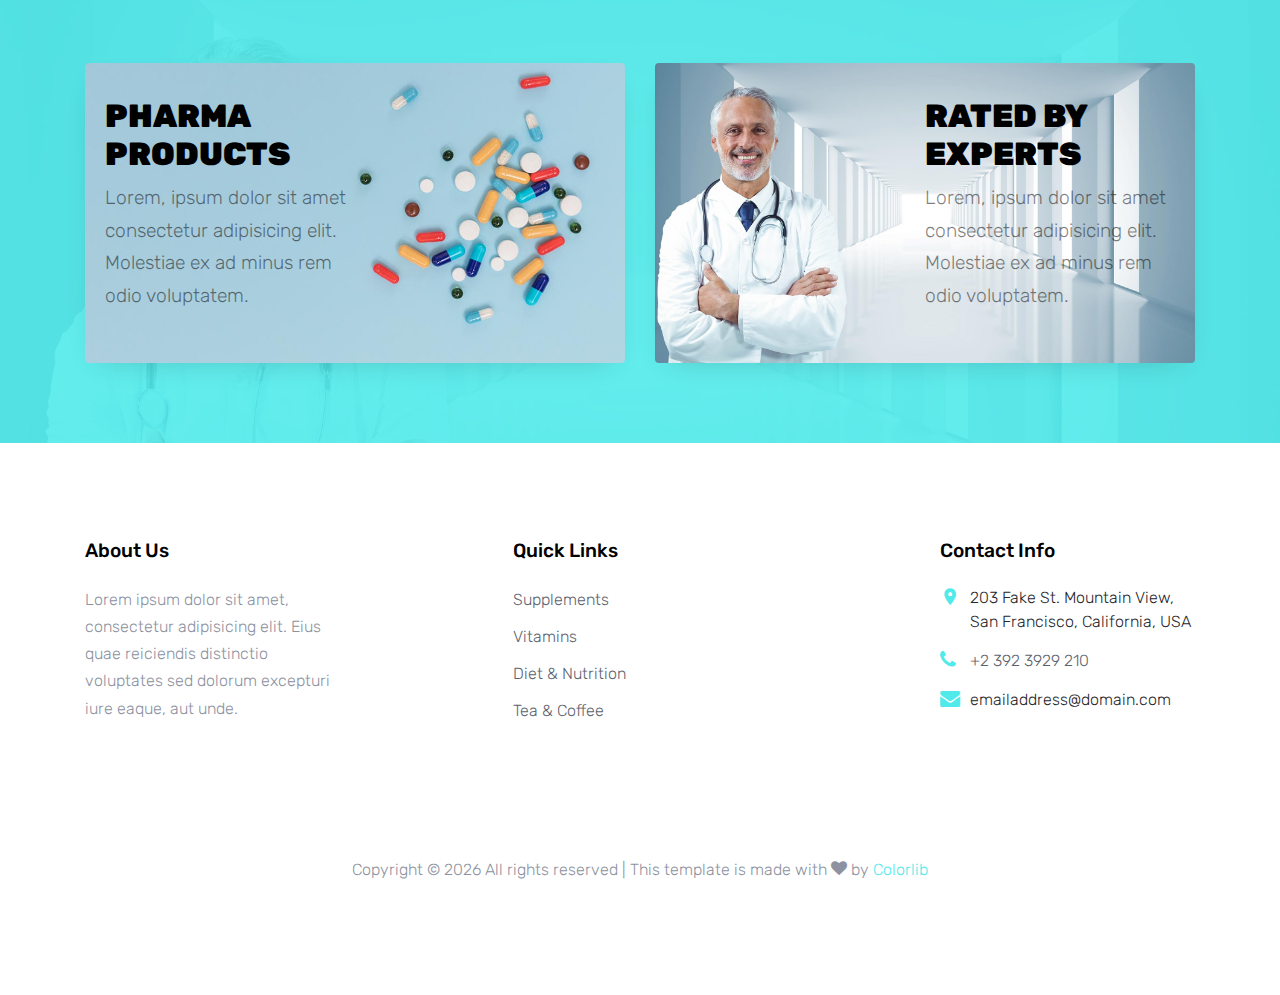
<file: checkout.html>
<!DOCTYPE html>
<html lang="en">

<head>
  <title>Pharma &mdash; Colorlib Template</title>
  <meta charset="utf-8">
  <meta name="viewport" content="width=device-width, initial-scale=1, shrink-to-fit=no">

  <link href="https://fonts.googleapis.com/css?family=Rubik:400,700|Crimson+Text:400,400i" rel="stylesheet">
  <link rel="stylesheet" href="fonts/icomoon/style.css">

  <link rel="stylesheet" href="css/bootstrap.min.css">
  <link rel="stylesheet" href="css/magnific-popup.css">
  <link rel="stylesheet" href="css/jquery-ui.css">
  <link rel="stylesheet" href="css/owl.carousel.min.css">
  <link rel="stylesheet" href="css/owl.theme.default.min.css">


  <link rel="stylesheet" href="css/aos.css">

  <link rel="stylesheet" href="css/style.css">

</head>

<body>

  <div class="site-wrap">


    <div class="site-navbar py-2">

      <div class="search-wrap">
        <div class="container">
          <a href="#" class="search-close js-search-close"><span class="icon-close2"></span></a>
          <form action="#" method="post">
            <input type="text" class="form-control" placeholder="Search keyword and hit enter...">
          </form>
        </div>
      </div>

      <div class="container">
        <div class="d-flex align-items-center justify-content-between">
          <div class="logo">
            <div class="site-logo">
              <a href="index.html" class="js-logo-clone">Pharma</a>
            </div>
          </div>
          <div class="main-nav d-none d-lg-block">
            <nav class="site-navigation text-right text-md-center" role="navigation">
              <ul class="site-menu js-clone-nav d-none d-lg-block">
                <li><a href="index.html">Home</a></li>
                <li class="active"><a href="shop.html">Store</a></li>
                <li class="has-children">
                  <a href="#">Dropdown</a>
                  <ul class="dropdown">
                    <li><a href="#">Supplements</a></li>
                    <li class="has-children">
                      <a href="#">Vitamins</a>
                      <ul class="dropdown">
                        <li><a href="#">Supplements</a></li>
                        <li><a href="#">Vitamins</a></li>
                        <li><a href="#">Diet &amp; Nutrition</a></li>
                        <li><a href="#">Tea &amp; Coffee</a></li>
                      </ul>
                    </li>
                    <li><a href="#">Diet &amp; Nutrition</a></li>
                    <li><a href="#">Tea &amp; Coffee</a></li>

                  </ul>
                </li>
                <li><a href="about.html">About</a></li>
                <li><a href="contact.html">Contact</a></li>
              </ul>
            </nav>
          </div>
          <div class="icons">
            <a href="#" class="icons-btn d-inline-block js-search-open"><span class="icon-search"></span></a>
            <a href="cart.html" class="icons-btn d-inline-block bag">
              <span class="icon-shopping-bag"></span>
              <span class="number">2</span>
            </a>
            <a href="#" class="site-menu-toggle js-menu-toggle ml-3 d-inline-block d-lg-none"><span
                class="icon-menu"></span></a>
          </div>
        </div>
      </div>
    </div>

    <div class="bg-light py-3">
      <div class="container">
        <div class="row">
          <div class="col-md-12 mb-0">
            <a href="index.html">Home</a> <span class="mx-2 mb-0">/</span>
            <strong class="text-black">Checkout</strong>
          </div>
        </div>
      </div>
    </div>

    <div class="site-section">
      <div class="container">
        <div class="row mb-5">
          <div class="col-md-12">
            <div class="bg-light rounded p-3">
              <p class="mb-0">Returning customer? <a href="#" class="d-inline-block">Click here</a> to login</p>
            </div>
          </div>
        </div>
        <div class="row">
          <div class="col-md-6 mb-5 mb-md-0">
            <h2 class="h3 mb-3 text-black">Billing Details</h2>
            <div class="p-3 p-lg-5 border">
              <div class="form-group">
                <label for="c_country" class="text-black">Country <span class="text-danger">*</span></label>
                <select id="c_country" class="form-control">
                  <option value="1">Select a country</option>
                  <option value="2">bangladesh</option>
                  <option value="3">Algeria</option>
                  <option value="4">Afghanistan</option>
                  <option value="5">Ghana</option>
                  <option value="6">Albania</option>
                  <option value="7">Bahrain</option>
                  <option value="8">Colombia</option>
                  <option value="9">Dominican Republic</option>
                </select>
              </div>
              <div class="form-group row">
                <div class="col-md-6">
                  <label for="c_fname" class="text-black">First Name <span class="text-danger">*</span></label>
                  <input type="text" class="form-control" id="c_fname" name="c_fname">
                </div>
                <div class="col-md-6">
                  <label for="c_lname" class="text-black">Last Name <span class="text-danger">*</span></label>
                  <input type="text" class="form-control" id="c_lname" name="c_lname">
                </div>
              </div>
    
              <div class="form-group row">
                <div class="col-md-12">
                  <label for="c_companyname" class="text-black">Company Name </label>
                  <input type="text" class="form-control" id="c_companyname" name="c_companyname">
                </div>
              </div>
    
              <div class="form-group row">
                <div class="col-md-12">
                  <label for="c_address" class="text-black">Address <span class="text-danger">*</span></label>
                  <input type="text" class="form-control" id="c_address" name="c_address" placeholder="Street address">
                </div>
              </div>
    
              <div class="form-group">
                <input type="text" class="form-control" placeholder="Apartment, suite, unit etc. (optional)">
              </div>
    
              <div class="form-group row">
                <div class="col-md-6">
                  <label for="c_state_country" class="text-black">State / Country <span class="text-danger">*</span></label>
                  <input type="text" class="form-control" id="c_state_country" name="c_state_country">
                </div>
                <div class="col-md-6">
                  <label for="c_postal_zip" class="text-black">Posta / Zip <span class="text-danger">*</span></label>
                  <input type="text" class="form-control" id="c_postal_zip" name="c_postal_zip">
                </div>
              </div>
    
              <div class="form-group row mb-5">
                <div class="col-md-6">
                  <label for="c_email_address" class="text-black">Email Address <span class="text-danger">*</span></label>
                  <input type="text" class="form-control" id="c_email_address" name="c_email_address">
                </div>
                <div class="col-md-6">
                  <label for="c_phone" class="text-black">Phone <span class="text-danger">*</span></label>
                  <input type="text" class="form-control" id="c_phone" name="c_phone" placeholder="Phone Number">
                </div>
              </div>
    
              <div class="form-group">
                <label for="c_create_account" class="text-black" data-toggle="collapse" href="#create_an_account"
                  role="button" aria-expanded="false" aria-controls="create_an_account"><input type="checkbox" value="1"
                    id="c_create_account"> Create an account?</label>
                <div class="collapse" id="create_an_account">
                  <div class="py-2">
                    <p class="mb-3">Create an account by entering the information below. If you are a returning customer
                      please login at the top of the page.</p>
                    <div class="form-group">
                      <label for="c_account_password" class="text-black">Account Password</label>
                      <input type="email" class="form-control" id="c_account_password" name="c_account_password"
                        placeholder="">
                    </div>
                  </div>
                </div>
              </div>
    
    
              <div class="form-group">
                <label for="c_ship_different_address" class="text-black" data-toggle="collapse"
                  href="#ship_different_address" role="button" aria-expanded="false"
                  aria-controls="ship_different_address"><input type="checkbox" value="1" id="c_ship_different_address">
                  Ship To A Different Address?</label>
                <div class="collapse" id="ship_different_address">
                  <div class="py-2">
    
                    <div class="form-group">
                      <label for="c_diff_country" class="text-black">Country <span class="text-danger">*</span></label>
                      <select id="c_diff_country" class="form-control">
                        <option value="1">Select a country</option>
                        <option value="2">bangladesh</option>
                        <option value="3">Algeria</option>
                        <option value="4">Afghanistan</option>
                        <option value="5">Ghana</option>
                        <option value="6">Albania</option>
                        <option value="7">Bahrain</option>
                        <option value="8">Colombia</option>
                        <option value="9">Dominican Republic</option>
                      </select>
                    </div>
    
    
                    <div class="form-group row">
                      <div class="col-md-6">
                        <label for="c_diff_fname" class="text-black">First Name <span class="text-danger">*</span></label>
                        <input type="text" class="form-control" id="c_diff_fname" name="c_diff_fname">
                      </div>
                      <div class="col-md-6">
                        <label for="c_diff_lname" class="text-black">Last Name <span class="text-danger">*</span></label>
                        <input type="text" class="form-control" id="c_diff_lname" name="c_diff_lname">
                      </div>
                    </div>
    
                    <div class="form-group row">
                      <div class="col-md-12">
                        <label for="c_diff_companyname" class="text-black">Company Name </label>
                        <input type="text" class="form-control" id="c_diff_companyname" name="c_diff_companyname">
                      </div>
                    </div>
    
                    <div class="form-group row">
                      <div class="col-md-12">
                        <label for="c_diff_address" class="text-black">Address <span class="text-danger">*</span></label>
                        <input type="text" class="form-control" id="c_diff_address" name="c_diff_address"
                          placeholder="Street address">
                      </div>
                    </div>
    
                    <div class="form-group">
                      <input type="text" class="form-control" placeholder="Apartment, suite, unit etc. (optional)">
                    </div>
    
                    <div class="form-group row">
                      <div class="col-md-6">
                        <label for="c_diff_state_country" class="text-black">State / Country <span
                            class="text-danger">*</span></label>
                        <input type="text" class="form-control" id="c_diff_state_country" name="c_diff_state_country">
                      </div>
                      <div class="col-md-6">
                        <label for="c_diff_postal_zip" class="text-black">Posta / Zip <span
                            class="text-danger">*</span></label>
                        <input type="text" class="form-control" id="c_diff_postal_zip" name="c_diff_postal_zip">
                      </div>
                    </div>
    
                    <div class="form-group row mb-5">
                      <div class="col-md-6">
                        <label for="c_diff_email_address" class="text-black">Email Address <span
                            class="text-danger">*</span></label>
                        <input type="text" class="form-control" id="c_diff_email_address" name="c_diff_email_address">
                      </div>
                      <div class="col-md-6">
                        <label for="c_diff_phone" class="text-black">Phone <span class="text-danger">*</span></label>
                        <input type="text" class="form-control" id="c_diff_phone" name="c_diff_phone"
                          placeholder="Phone Number">
                      </div>
                    </div>
    
                  </div>
    
                </div>
              </div>
    
              <div class="form-group">
                <label for="c_order_notes" class="text-black">Order Notes</label>
                <textarea name="c_order_notes" id="c_order_notes" cols="30" rows="5" class="form-control"
                  placeholder="Write your notes here..."></textarea>
              </div>
    
            </div>
          </div>
          <div class="col-md-6">
    
            <div class="row mb-5">
              <div class="col-md-12">
                <h2 class="h3 mb-3 text-black">Coupon Code</h2>
                <div class="p-3 p-lg-5 border">
    
                  <label for="c_code" class="text-black mb-3">Enter your coupon code if you have one</label>
                  <div class="input-group w-75">
                    <input type="text" class="form-control" id="c_code" placeholder="Coupon Code" aria-label="Coupon Code"
                      aria-describedby="button-addon2">
                    <div class="input-group-append">
                      <button class="btn btn-primary btn-sm px-4" type="button" id="button-addon2">Apply</button>
                    </div>
                  </div>
    
                </div>
              </div>
            </div>
    
            <div class="row mb-5">
              <div class="col-md-12">
                <h2 class="h3 mb-3 text-black">Your Order</h2>
                <div class="p-3 p-lg-5 border">
                  <table class="table site-block-order-table mb-5">
                    <thead>
                      <th>Product</th>
                      <th>Total</th>
                    </thead>
                    <tbody>
                      <tr>
                        <td>Bioderma <strong class="mx-2">x</strong> 1</td>
                        <td>$55.00</td>
                      </tr>
                      <tr>
                        <td>Ibuprofeen <strong class="mx-2">x</strong> 1</td>
                        <td>$45.00</td>
                      </tr>
                      <tr>
                        <td class="text-black font-weight-bold"><strong>Cart Subtotal</strong></td>
                        <td class="text-black">$350.00</td>
                      </tr>
                      <tr>
                        <td class="text-black font-weight-bold"><strong>Order Total</strong></td>
                        <td class="text-black font-weight-bold"><strong>$350.00</strong></td>
                      </tr>
                    </tbody>
                  </table>
    
                  <div class="border mb-3">
                    <h3 class="h6 mb-0"><a class="d-block" data-toggle="collapse" href="#collapsebank" role="button"
                        aria-expanded="false" aria-controls="collapsebank">Direct Bank Transfer</a></h3>
    
                    <div class="collapse" id="collapsebank">
                      <div class="py-2 px-4">
                        <p class="mb-0">Make your payment directly into our bank account. Please use your Order ID as the
                          payment reference. Your order won’t be shipped until the funds have cleared in our account.</p>
                      </div>
                    </div>
                  </div>
    
                  <div class="border mb-3">
                    <h3 class="h6 mb-0"><a class="d-block" data-toggle="collapse" href="#collapsecheque" role="button"
                        aria-expanded="false" aria-controls="collapsecheque">Cheque Payment</a></h3>
    
                    <div class="collapse" id="collapsecheque">
                      <div class="py-2 px-4">
                        <p class="mb-0">Make your payment directly into our bank account. Please use your Order ID as the
                          payment reference. Your order won’t be shipped until the funds have cleared in our account.</p>
                      </div>
                    </div>
                  </div>
    
                  <div class="border mb-5">
                    <h3 class="h6 mb-0"><a class="d-block" data-toggle="collapse" href="#collapsepaypal" role="button"
                        aria-expanded="false" aria-controls="collapsepaypal">Paypal</a></h3>
    
                    <div class="collapse" id="collapsepaypal">
                      <div class="py-2 px-4">
                        <p class="mb-0">Make your payment directly into our bank account. Please use your Order ID as the
                          payment reference. Your order won’t be shipped until the funds have cleared in our account.</p>
                      </div>
                    </div>
                  </div>
    
                  <div class="form-group">
                    <button class="btn btn-primary btn-lg btn-block" onclick="window.location='thankyou.html'">Place
                      Order</button>
                  </div>
    
                </div>
              </div>
            </div>
    
          </div>
        </div>
        <!-- </form> -->
      </div>
    </div>
    

    <div class="site-section bg-secondary bg-image" style="background-image: url('images/bg_2.jpg');">
      <div class="container">
        <div class="row align-items-stretch">
          <div class="col-lg-6 mb-5 mb-lg-0">
            <a href="#" class="banner-1 h-100 d-flex" style="background-image: url('images/bg_1.jpg');">
              <div class="banner-1-inner align-self-center">
                <h2>Pharma Products</h2>
                <p>Lorem, ipsum dolor sit amet consectetur adipisicing elit. Molestiae ex ad minus rem odio voluptatem.
                </p>
              </div>
            </a>
          </div>
          <div class="col-lg-6 mb-5 mb-lg-0">
            <a href="#" class="banner-1 h-100 d-flex" style="background-image: url('images/bg_2.jpg');">
              <div class="banner-1-inner ml-auto  align-self-center">
                <h2>Rated by Experts</h2>
                <p>Lorem, ipsum dolor sit amet consectetur adipisicing elit. Molestiae ex ad minus rem odio voluptatem.
                </p>
              </div>
            </a>
          </div>
        </div>
      </div>
    </div>


    <footer class="site-footer">
      <div class="container">
        <div class="row">
          <div class="col-md-6 col-lg-3 mb-4 mb-lg-0">

            <div class="block-7">
              <h3 class="footer-heading mb-4">About Us</h3>
              <p>Lorem ipsum dolor sit amet, consectetur adipisicing elit. Eius quae reiciendis distinctio voluptates
                sed dolorum excepturi iure eaque, aut unde.</p>
            </div>

          </div>
          <div class="col-lg-3 mx-auto mb-5 mb-lg-0">
            <h3 class="footer-heading mb-4">Quick Links</h3>
            <ul class="list-unstyled">
              <li><a href="#">Supplements</a></li>
              <li><a href="#">Vitamins</a></li>
              <li><a href="#">Diet &amp; Nutrition</a></li>
              <li><a href="#">Tea &amp; Coffee</a></li>
            </ul>
          </div>

          <div class="col-md-6 col-lg-3">
            <div class="block-5 mb-5">
              <h3 class="footer-heading mb-4">Contact Info</h3>
              <ul class="list-unstyled">
                <li class="address">203 Fake St. Mountain View, San Francisco, California, USA</li>
                <li class="phone"><a href="tel://23923929210">+2 392 3929 210</a></li>
                <li class="email">emailaddress@domain.com</li>
              </ul>
            </div>


          </div>
        </div>
        <div class="row pt-5 mt-5 text-center">
          <div class="col-md-12">
            <p>
              <!-- Link back to Colorlib can't be removed. Template is licensed under CC BY 3.0. -->
              Copyright &copy;
              <script>document.write(new Date().getFullYear());</script> All rights reserved | This template is made
              with <i class="icon-heart" aria-hidden="true"></i> by <a href="https://colorlib.com" target="_blank"
                class="text-primary">Colorlib</a>
              <!-- Link back to Colorlib can't be removed. Template is licensed under CC BY 3.0. -->
            </p>
          </div>

        </div>
      </div>
    </footer>
  </div>

  <script src="js/jquery-3.3.1.min.js"></script>
  <script src="js/jquery-ui.js"></script>
  <script src="js/popper.min.js"></script>
  <script src="js/bootstrap.min.js"></script>
  <script src="js/owl.carousel.min.js"></script>
  <script src="js/jquery.magnific-popup.min.js"></script>
  <script src="js/aos.js"></script>

  <script src="js/main.js"></script>

</body>

</html>
</file>
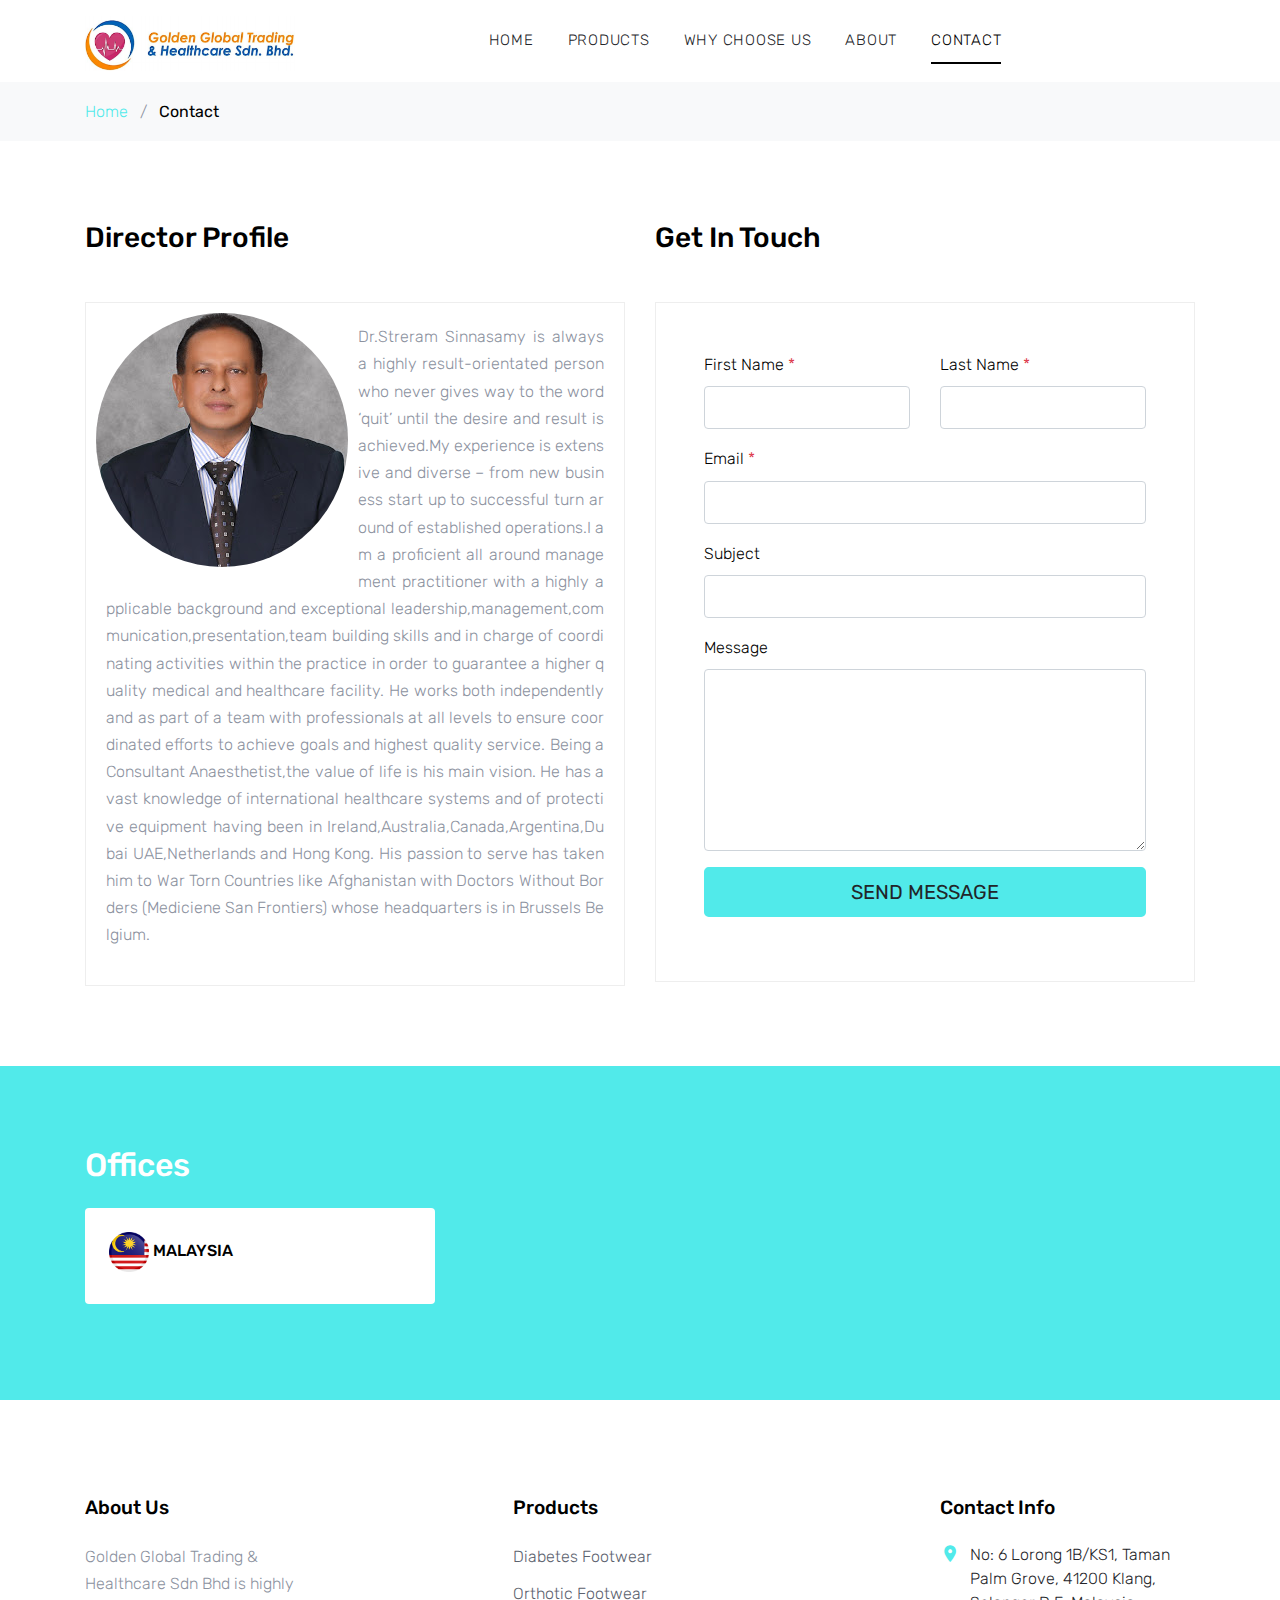
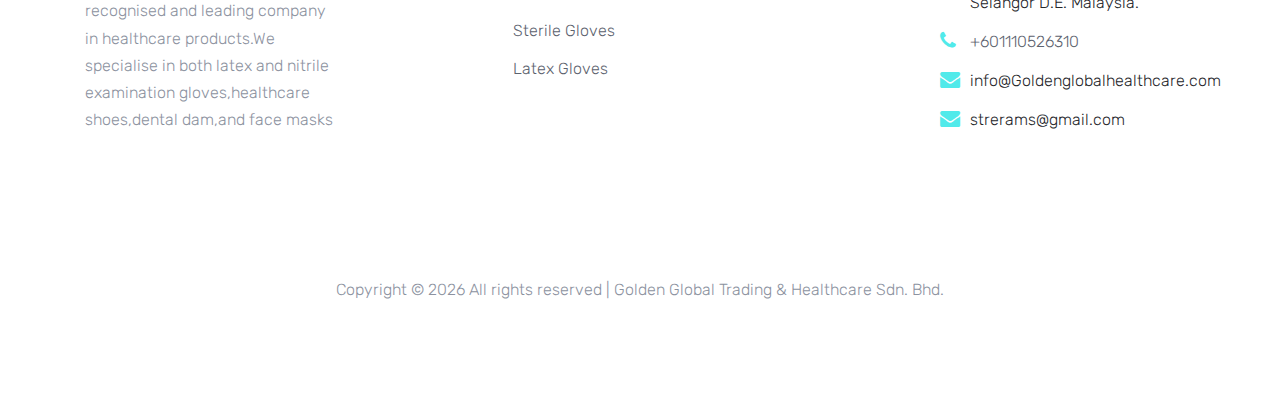
<file: contact.html>
<!DOCTYPE html>
<html lang="en">

<head>
  <title>Golden Global Trading & Healthcare Sdn. Bhd.</title>
  <meta charset="utf-8">
  <meta name="viewport" content="width=device-width, initial-scale=1, shrink-to-fit=no">

  <link href="https://fonts.googleapis.com/css?family=Rubik:400,700|Crimson+Text:400,400i" rel="stylesheet">
  <link rel="stylesheet" href="fonts/icomoon/style.css">

  <link rel="stylesheet" href="css/bootstrap.min.css">
  <link rel="stylesheet" href="css/magnific-popup.css">
  <link rel="stylesheet" href="css/jquery-ui.css">
  <link rel="stylesheet" href="css/owl.carousel.min.css">
  <link rel="stylesheet" href="css/owl.theme.default.min.css">
  <link rel="icon" href="./images/favicon.PNG">

  <link rel="stylesheet" href="css/aos.css">

  <link rel="stylesheet" href="css/style.css">
  <link rel="stylesheet" href="css/custom.css">

</head>

<body>

  <div class="site-wrap">


    <div class="site-navbar py-2">

      <div class="search-wrap">
        <div class="container">
          <a href="#" class="search-close js-search-close"><span class="icon-close2"></span></a>
          <form action="#" method="post">
            <input type="text" class="form-control" placeholder="Search keyword and hit enter...">
          </form>
        </div>
      </div>

      <div class="container">
        <div class="d-flex align-items-center justify-content-between">
          <div class="logo">
            <div class="site-logo">
              <a href="index.html" class="js-logo-clone"><img src="images/logo.PNG" style="width: 210px;height: auto;" alt="" srcset=""></a>
            </div>
          </div>
          <div class="main-nav d-none d-lg-block">
            <nav class="site-navigation text-right text-md-center" role="navigation">
              <ul class="site-menu js-clone-nav d-none d-lg-block">
                <li ><a href="index.html">Home</a></li>
                <li><a href="shop.html">Products</a></li>
                <li><a href="whychooseus.html">Why choose us</a></li>
                <li ><a href="about.html">About</a></li>
                <li class="active"><a href="contact.html">Contact</a></li>
              </ul>
            </nav>
          </div>
          <div class="icons"></div>
        </div>
      </div>
    </div>

    <div class="bg-light py-3">
      <div class="container">
        <div class="row">
          <div class="col-md-12 mb-0">
            <a href="index.html">Home</a> <span class="mx-2 mb-0">/</span>
            <strong class="text-black">Contact</strong>
          </div>
        </div>
      </div>
    </div>

    <div class="site-section">
      <div class="container">
        <div class="row">
          <div class="col-md-12">
              <div class="row">
            <div class="col-md-6">
              <h2 class="h3 mb-5 text-black">Director Profile</h2>
                <div class="border">
                  <img class="contact-director-img" src="images/director1.PNG" alt="Card image">
                  <div class="card-body">
                    <p style="text-align: justify;word-break: break-all;">Dr.Streram Sinnasamy is always a highly result-orientated person who never gives way to the word ‘quit’ until the desire and result is achieved.My experience is extensive and diverse – from new business start up to successful turn around of established operations.I am a proficient all around management practitioner with a highly applicable background and exceptional leadership,management,communication,presentation,team building skills and in charge of coordinating activities within the practice in order to guarantee a higher quality medical and healthcare facility.
                      He  works both independently and as part of a team with professionals at all levels to ensure coordinated efforts to achieve goals and highest quality service.
                      Being a Consultant Anaesthetist,the value of life is his main vision.
                      He has a vast knowledge of international healthcare systems and of protective equipment having been in Ireland,Australia,Canada,Argentina,Dubai UAE,Netherlands and Hong Kong.
                      His passion to serve has taken him to War Torn Countries like Afghanistan with Doctors Without Borders (Mediciene San Frontiers) whose headquarters is in Brussels Belgium.</p>
                  </div>
                </div>
            </div>
            <div class="col-md-6">
              <h2 class="h3 mb-5 text-black">Get In Touch</h2>
            <form action="#" method="post">
              <div class="p-3 p-lg-5 border">
                <div class="form-group row">
                  <div class="col-md-6">
                    <label for="c_fname" class="text-black">First Name <span class="text-danger">*</span></label>
                    <input type="text" class="form-control" id="c_fname" name="c_fname">
                  </div>
                  <div class="col-md-6">
                    <label for="c_lname" class="text-black">Last Name <span class="text-danger">*</span></label>
                    <input type="text" class="form-control" id="c_lname" name="c_lname">
                  </div>
                </div>
                <div class="form-group row">
                  <div class="col-md-12">
                    <label for="c_email" class="text-black">Email <span class="text-danger">*</span></label>
                    <input type="email" class="form-control" id="c_email" name="c_email" placeholder="">
                  </div>
                </div>
                <div class="form-group row">
                  <div class="col-md-12">
                    <label for="c_subject" class="text-black">Subject </label>
                    <input type="text" class="form-control" id="c_subject" name="c_subject">
                  </div>
                </div>
    
                <div class="form-group row">
                  <div class="col-md-12">
                    <label for="c_message" class="text-black">Message </label>
                    <textarea name="c_message" id="c_message" cols="30" rows="7" class="form-control"></textarea>
                  </div>
                </div>
                <div class="form-group row">
                  <div class="col-lg-12">
                    <input type="submit" class="btn btn-primary btn-lg btn-block" value="Send Message">
                  </div>
                </div>
              </div>
            </form>
            </div>
          </div>
        </div>
        </div>
      </div>
    </div>



    <div class="site-section bg-primary">
      <div class="container">
        <div class="row">
          <div class="col-12">
            <h2 class="text-white mb-4">Offices</h2>
          </div>
          <div class="col-lg-4">
            <div class="p-4 bg-white mb-3 rounded">
              <span class="d-block text-black h6 text-uppercase"><img src="images/malaysia-flag.png" alt="" width="40" height="40"> Malaysia</span>
              <!-- <p class="mb-0">203 Fake St. Mountain View, San Francisco, California, USA</p> -->
            </div>
          </div>
        </div>
      </div>
      
    </div>


    <footer class="site-footer">
      <div class="container">
        <div class="row">
          <div class="col-md-6 col-lg-3 mb-4 mb-lg-0">

            <div class="block-7">
              <h3 class="footer-heading mb-4">About Us</h3>
              <p>Golden Global Trading & Healthcare Sdn Bhd is highly recognised and leading company in healthcare products.We specialise in both latex and nitrile examination gloves,healthcare shoes,dental dam,and face masks</p>
            </div>

          </div>
          <div class="col-lg-3 mx-auto mb-5 mb-lg-0">
            <h3 class="footer-heading mb-4">Products</h3>
            <ul class="list-unstyled">
              <li><a href="#">Diabetes Footwear</a></li>
              <li><a href="#">Orthotic Footwear</a></li>
              <li><a href="#">Sterile Gloves</a></li>
              <li><a href="#">Latex Gloves</a></li>
            </ul>
          </div>

          <div class="col-md-6 col-lg-3">
            <div class="block-5 mb-5">
              <h3 class="footer-heading mb-4">Contact Info</h3>
              <ul class="list-unstyled">
                <li class="address"> No: 6 Lorong 1B/KS1, Taman Palm Grove, 41200 Klang, Selangor D.E. Malaysia.</li>
                <li class="phone"><a href="tel://+601110526310">+601110526310</a></li>
                <li class="email">info@Goldenglobalhealthcare.com </li>
                <li class="email">strerams@gmail.com </li>
              </ul>
            </div>


          </div>
        </div>
        <div class="row pt-5 mt-5 text-center">
          <div class="col-md-12">
            <p>
              <!-- Link back to Colorlib can't be removed. Template is licensed under CC BY 3.0. -->
              Copyright &copy;
              <script>document.write(new Date().getFullYear());</script> All rights reserved | Golden Global Trading & Healthcare Sdn. Bhd.
              <!-- Link back to Colorlib can't be removed. Template is licensed under CC BY 3.0. -->
            </p>
          </div>

        </div>
      </div>
    </footer>
  </div>

  <script src="js/jquery-3.3.1.min.js"></script>
  <script src="js/jquery-ui.js"></script>
  <script src="js/popper.min.js"></script>
  <script src="js/bootstrap.min.js"></script>
  <script src="js/owl.carousel.min.js"></script>
  <script src="js/jquery.magnific-popup.min.js"></script>
  <script src="js/aos.js"></script>

  <script src="js/main.js"></script>

</body>

</html>
</file>
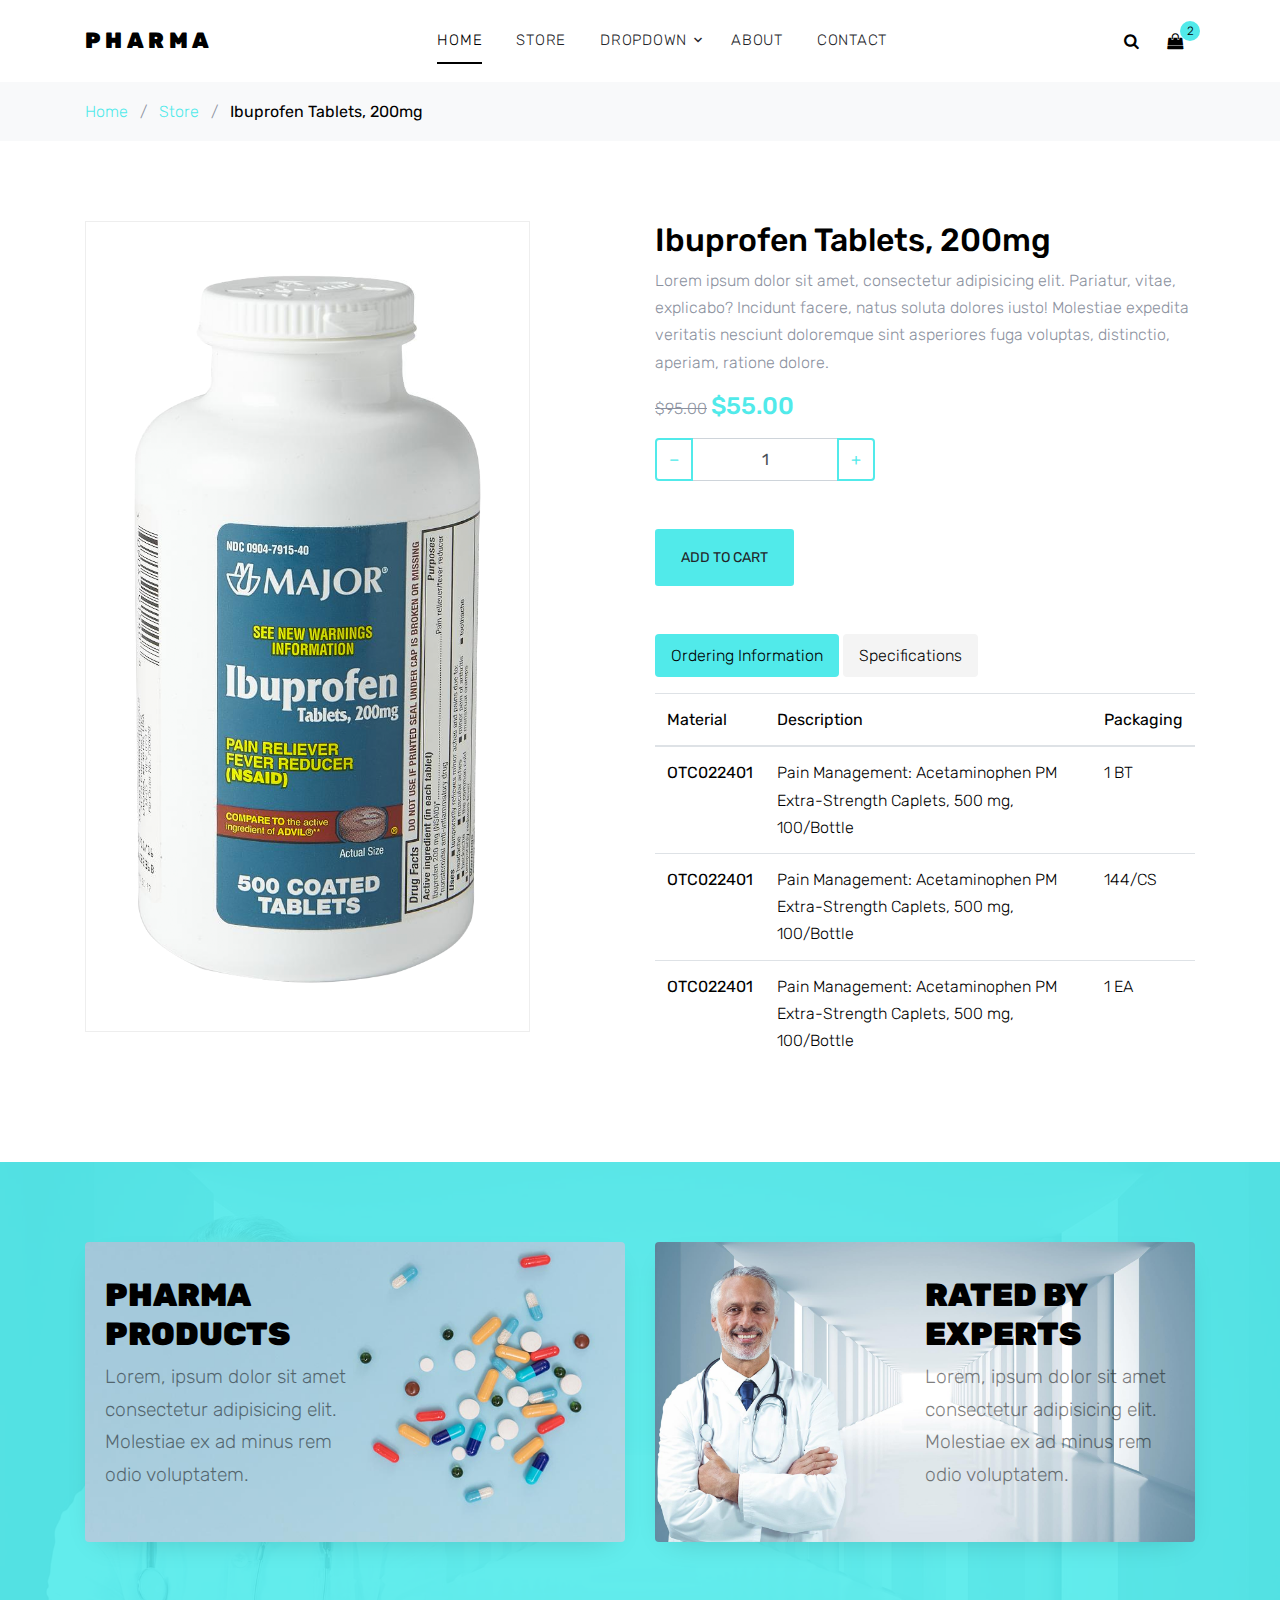
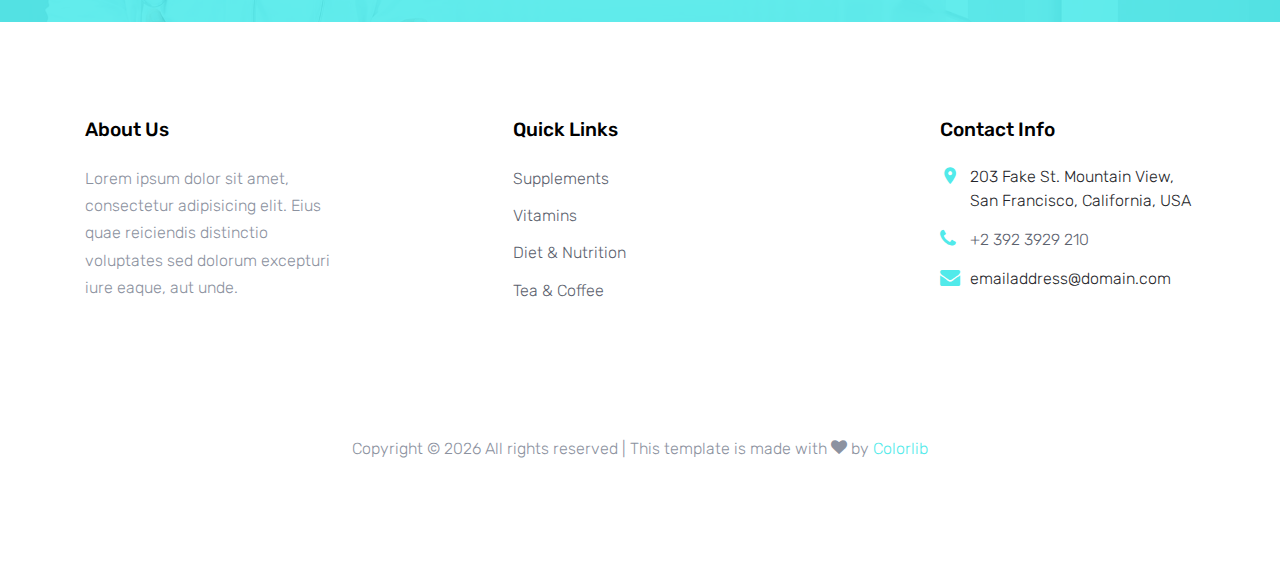
<file: shop-single.html>
<!DOCTYPE html>
<html lang="en">

<head>
  <title>Pharma &mdash; Colorlib Template</title>
  <meta charset="utf-8">
  <meta name="viewport" content="width=device-width, initial-scale=1, shrink-to-fit=no">

  <link href="https://fonts.googleapis.com/css?family=Rubik:400,700|Crimson+Text:400,400i" rel="stylesheet">
  <link rel="stylesheet" href="fonts/icomoon/style.css">

  <link rel="stylesheet" href="css/bootstrap.min.css">
  <link rel="stylesheet" href="css/magnific-popup.css">
  <link rel="stylesheet" href="css/jquery-ui.css">
  <link rel="stylesheet" href="css/owl.carousel.min.css">
  <link rel="stylesheet" href="css/owl.theme.default.min.css">


  <link rel="stylesheet" href="css/aos.css">

  <link rel="stylesheet" href="css/style.css">

</head>

<body>

  <div class="site-wrap">


    <div class="site-navbar py-2">
    
      <div class="search-wrap">
        <div class="container">
          <a href="#" class="search-close js-search-close"><span class="icon-close2"></span></a>
          <form action="#" method="post">
            <input type="text" class="form-control" placeholder="Search keyword and hit enter...">
          </form>
        </div>
      </div>
    
      <div class="container">
        <div class="d-flex align-items-center justify-content-between">
          <div class="logo">
            <div class="site-logo">
              <a href="index.html" class="js-logo-clone">Pharma</a>
            </div>
          </div>
          <div class="main-nav d-none d-lg-block">
            <nav class="site-navigation text-right text-md-center" role="navigation">
              <ul class="site-menu js-clone-nav d-none d-lg-block">
                <li class="active"><a href="index.html">Home</a></li>
                <li><a href="shop.html">Store</a></li>
                <li class="has-children">
                  <a href="#">Dropdown</a>
                  <ul class="dropdown">
                    <li><a href="#">Supplements</a></li>
                    <li class="has-children">
                      <a href="#">Vitamins</a>
                      <ul class="dropdown">
                        <li><a href="#">Supplements</a></li>
                        <li><a href="#">Vitamins</a></li>
                        <li><a href="#">Diet &amp; Nutrition</a></li>
                        <li><a href="#">Tea &amp; Coffee</a></li>
                      </ul>
                    </li>
                    <li><a href="#">Diet &amp; Nutrition</a></li>
                    <li><a href="#">Tea &amp; Coffee</a></li>
    
                  </ul>
                </li>
                <li><a href="about.html">About</a></li>
                <li><a href="contact.html">Contact</a></li>
              </ul>
            </nav>
          </div>
          <div class="icons">
            <a href="#" class="icons-btn d-inline-block js-search-open"><span class="icon-search"></span></a>
            <a href="cart.html" class="icons-btn d-inline-block bag">
              <span class="icon-shopping-bag"></span>
              <span class="number">2</span>
            </a>
            <a href="#" class="site-menu-toggle js-menu-toggle ml-3 d-inline-block d-lg-none"><span
                class="icon-menu"></span></a>
          </div>
        </div>
      </div>
    </div>

    <div class="bg-light py-3">
      <div class="container">
        <div class="row">
          <div class="col-md-12 mb-0"><a href="index.html">Home</a> <span class="mx-2 mb-0">/</span> <a
              href="shop.html">Store</a> <span class="mx-2 mb-0">/</span> <strong class="text-black">Ibuprofen Tablets, 200mg</strong></div>
        </div>
      </div>
    </div>

    <div class="site-section">
      <div class="container">
        <div class="row">
          <div class="col-md-5 mr-auto">
            <div class="border text-center">
              <img src="images/product_07_large.png" alt="Image" class="img-fluid p-5">
            </div>
          </div>
          <div class="col-md-6">
            <h2 class="text-black">Ibuprofen Tablets, 200mg</h2>
            <p>Lorem ipsum dolor sit amet, consectetur adipisicing elit. Pariatur, vitae, explicabo? Incidunt facere, natus
              soluta dolores iusto! Molestiae expedita veritatis nesciunt doloremque sint asperiores fuga voluptas,
              distinctio, aperiam, ratione dolore.</p>
            

            <p><del>$95.00</del>  <strong class="text-primary h4">$55.00</strong></p>

            
            
            <div class="mb-5">
              <div class="input-group mb-3" style="max-width: 220px;">
                <div class="input-group-prepend">
                  <button class="btn btn-outline-primary js-btn-minus" type="button">&minus;</button>
                </div>
                <input type="text" class="form-control text-center" value="1" placeholder=""
                  aria-label="Example text with button addon" aria-describedby="button-addon1">
                <div class="input-group-append">
                  <button class="btn btn-outline-primary js-btn-plus" type="button">&plus;</button>
                </div>
              </div>
    
            </div>
            <p><a href="cart.html" class="buy-now btn btn-sm height-auto px-4 py-3 btn-primary">Add To Cart</a></p>

            <div class="mt-5">
              <ul class="nav nav-pills mb-3 custom-pill" id="pills-tab" role="tablist">
                <li class="nav-item">
                  <a class="nav-link active" id="pills-home-tab" data-toggle="pill" href="#pills-home" role="tab"
                    aria-controls="pills-home" aria-selected="true">Ordering Information</a>
                </li>
                <li class="nav-item">
                  <a class="nav-link" id="pills-profile-tab" data-toggle="pill" href="#pills-profile" role="tab"
                    aria-controls="pills-profile" aria-selected="false">Specifications</a>
                </li>
            
              </ul>
              <div class="tab-content" id="pills-tabContent">
                <div class="tab-pane fade show active" id="pills-home" role="tabpanel" aria-labelledby="pills-home-tab">
                  <table class="table custom-table">
                    <thead>
                      <th>Material</th>
                      <th>Description</th>
                      <th>Packaging</th>
                    </thead>
                    <tbody>
                      <tr>
                        <th scope="row">OTC022401</th>
                        <td>Pain Management: Acetaminophen PM Extra-Strength Caplets, 500 mg, 100/Bottle</td>
                        <td>1 BT</td>
                      </tr>
                      <tr>
                        <th scope="row">OTC022401</th>
                        <td>Pain Management: Acetaminophen PM Extra-Strength Caplets, 500 mg, 100/Bottle</td>
                        <td>144/CS</td>
                      </tr>
                      <tr>
                        <th scope="row">OTC022401</th>
                        <td>Pain Management: Acetaminophen PM Extra-Strength Caplets, 500 mg, 100/Bottle</td>
                        <td>1 EA</td>
                      </tr>
                      
                    </tbody>
                  </table>
                </div>
                <div class="tab-pane fade" id="pills-profile" role="tabpanel" aria-labelledby="pills-profile-tab">
            
                  <table class="table custom-table">
            
                    <tbody>
                      <tr>
                        <td>HPIS CODE</td>
                        <td class="bg-light">999_200_40_0</td>
                      </tr>
                      <tr>
                        <td>HEALTHCARE PROVIDERS ONLY</td>
                        <td class="bg-light">No</td>
                      </tr>
                      <tr>
                        <td>LATEX FREE</td>
                        <td class="bg-light">Yes, No</td>
                      </tr>
                      <tr>
                        <td>MEDICATION ROUTE</td>
                        <td class="bg-light">Topical</td>
                      </tr>
                    </tbody>
                  </table>
            
                </div>
            
              </div>
            </div>

    
          </div>
        </div>
      </div>
    </div>

    <div class="site-section bg-secondary bg-image" style="background-image: url('images/bg_2.jpg');">
      <div class="container">
        <div class="row align-items-stretch">
          <div class="col-lg-6 mb-5 mb-lg-0">
            <a href="#" class="banner-1 h-100 d-flex" style="background-image: url('images/bg_1.jpg');">
              <div class="banner-1-inner align-self-center">
                <h2>Pharma Products</h2>
                <p>Lorem, ipsum dolor sit amet consectetur adipisicing elit. Molestiae ex ad minus rem odio voluptatem.
                </p>
              </div>
            </a>
          </div>
          <div class="col-lg-6 mb-5 mb-lg-0">
            <a href="#" class="banner-1 h-100 d-flex" style="background-image: url('images/bg_2.jpg');">
              <div class="banner-1-inner ml-auto  align-self-center">
                <h2>Rated by Experts</h2>
                <p>Lorem, ipsum dolor sit amet consectetur adipisicing elit. Molestiae ex ad minus rem odio voluptatem.
                </p>
              </div>
            </a>
          </div>
        </div>
      </div>
    </div>


    <footer class="site-footer">
      <div class="container">
        <div class="row">
          <div class="col-md-6 col-lg-3 mb-4 mb-lg-0">

            <div class="block-7">
              <h3 class="footer-heading mb-4">About Us</h3>
              <p>Lorem ipsum dolor sit amet, consectetur adipisicing elit. Eius quae reiciendis distinctio voluptates
                sed dolorum excepturi iure eaque, aut unde.</p>
            </div>

          </div>
          <div class="col-lg-3 mx-auto mb-5 mb-lg-0">
            <h3 class="footer-heading mb-4">Quick Links</h3>
            <ul class="list-unstyled">
              <li><a href="#">Supplements</a></li>
              <li><a href="#">Vitamins</a></li>
              <li><a href="#">Diet &amp; Nutrition</a></li>
              <li><a href="#">Tea &amp; Coffee</a></li>
            </ul>
          </div>

          <div class="col-md-6 col-lg-3">
            <div class="block-5 mb-5">
              <h3 class="footer-heading mb-4">Contact Info</h3>
              <ul class="list-unstyled">
                <li class="address">203 Fake St. Mountain View, San Francisco, California, USA</li>
                <li class="phone"><a href="tel://23923929210">+2 392 3929 210</a></li>
                <li class="email">emailaddress@domain.com</li>
              </ul>
            </div>


          </div>
        </div>
        <div class="row pt-5 mt-5 text-center">
          <div class="col-md-12">
            <p>
              <!-- Link back to Colorlib can't be removed. Template is licensed under CC BY 3.0. -->
              Copyright &copy;
              <script>document.write(new Date().getFullYear());</script> All rights reserved | This template is made
              with <i class="icon-heart" aria-hidden="true"></i> by <a href="https://colorlib.com" target="_blank"
                class="text-primary">Colorlib</a>
              <!-- Link back to Colorlib can't be removed. Template is licensed under CC BY 3.0. -->
            </p>
          </div>

        </div>
      </div>
    </footer>
  </div>

  <script src="js/jquery-3.3.1.min.js"></script>
  <script src="js/jquery-ui.js"></script>
  <script src="js/popper.min.js"></script>
  <script src="js/bootstrap.min.js"></script>
  <script src="js/owl.carousel.min.js"></script>
  <script src="js/jquery.magnific-popup.min.js"></script>
  <script src="js/aos.js"></script>

  <script src="js/main.js"></script>

</body>

</html>
</file>
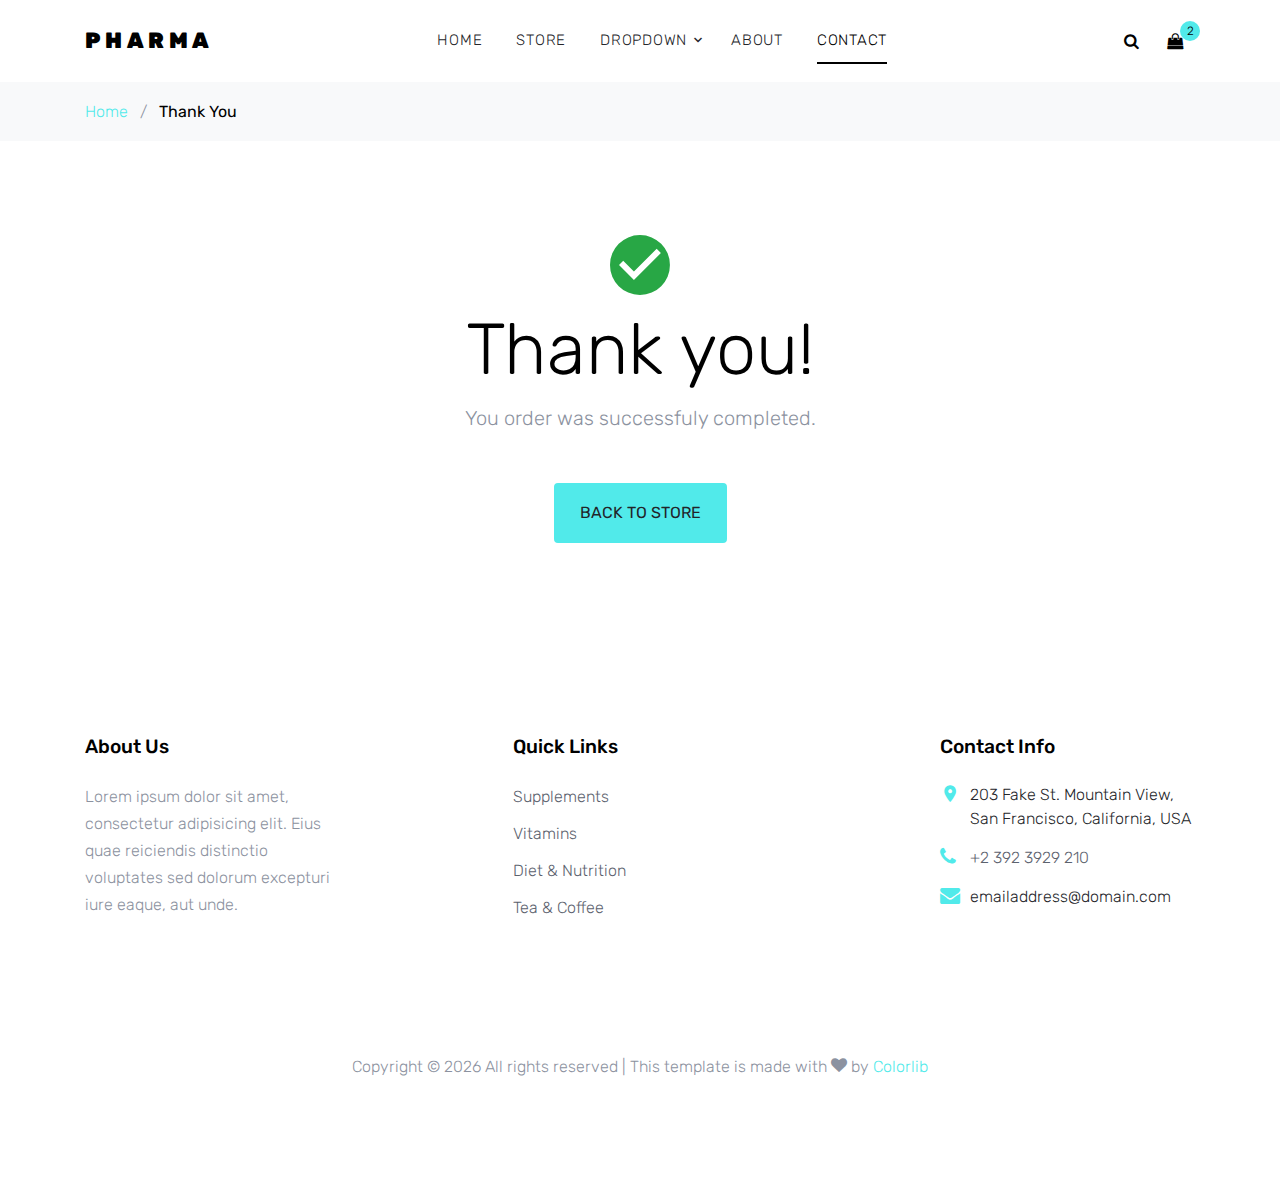
<file: thankyou.html>
<!DOCTYPE html>
<html lang="en">

<head>
  <title>Pharma &mdash; Colorlib Template</title>
  <meta charset="utf-8">
  <meta name="viewport" content="width=device-width, initial-scale=1, shrink-to-fit=no">

  <link href="https://fonts.googleapis.com/css?family=Rubik:400,700|Crimson+Text:400,400i" rel="stylesheet">
  <link rel="stylesheet" href="fonts/icomoon/style.css">

  <link rel="stylesheet" href="css/bootstrap.min.css">
  <link rel="stylesheet" href="css/magnific-popup.css">
  <link rel="stylesheet" href="css/jquery-ui.css">
  <link rel="stylesheet" href="css/owl.carousel.min.css">
  <link rel="stylesheet" href="css/owl.theme.default.min.css">


  <link rel="stylesheet" href="css/aos.css">

  <link rel="stylesheet" href="css/style.css">

</head>

<body>

  <div class="site-wrap">


    <div class="site-navbar py-2">

      <div class="search-wrap">
        <div class="container">
          <a href="#" class="search-close js-search-close"><span class="icon-close2"></span></a>
          <form action="#" method="post">
            <input type="text" class="form-control" placeholder="Search keyword and hit enter...">
          </form>
        </div>
      </div>

      <div class="container">
        <div class="d-flex align-items-center justify-content-between">
          <div class="logo">
            <div class="site-logo">
              <a href="index.html" class="js-logo-clone">Pharma</a>
            </div>
          </div>
          <div class="main-nav d-none d-lg-block">
            <nav class="site-navigation text-right text-md-center" role="navigation">
              <ul class="site-menu js-clone-nav d-none d-lg-block">
                <li><a href="index.html">Home</a></li>
                <li><a href="shop.html">Store</a></li>
                <li class="has-children">
                  <a href="#">Dropdown</a>
                  <ul class="dropdown">
                    <li><a href="#">Supplements</a></li>
                    <li class="has-children">
                      <a href="#">Vitamins</a>
                      <ul class="dropdown">
                        <li><a href="#">Supplements</a></li>
                        <li><a href="#">Vitamins</a></li>
                        <li><a href="#">Diet &amp; Nutrition</a></li>
                        <li><a href="#">Tea &amp; Coffee</a></li>
                      </ul>
                    </li>
                    <li><a href="#">Diet &amp; Nutrition</a></li>
                    <li><a href="#">Tea &amp; Coffee</a></li>

                  </ul>
                </li>
                <li><a href="about.html">About</a></li>
                <li class="active"><a href="contact.html">Contact</a></li>
              </ul>
            </nav>
          </div>
          <div class="icons">
            <a href="#" class="icons-btn d-inline-block js-search-open"><span class="icon-search"></span></a>
            <a href="cart.html" class="icons-btn d-inline-block bag">
              <span class="icon-shopping-bag"></span>
              <span class="number">2</span>
            </a>
            <a href="#" class="site-menu-toggle js-menu-toggle ml-3 d-inline-block d-lg-none"><span
                class="icon-menu"></span></a>
          </div>
        </div>
      </div>
    </div>

    <div class="bg-light py-3">
      <div class="container">
        <div class="row">
          <div class="col-md-12 mb-0"><a href="index.html">Home</a> <span class="mx-2 mb-0">/</span> <strong
              class="text-black">Thank You</strong></div>
        </div>
      </div>
    </div>
    
    <div class="site-section">
      <div class="container">
        <div class="row">
          <div class="col-md-12 text-center">
            <span class="icon-check_circle display-3 text-success"></span>
            <h2 class="display-3 text-black">Thank you!</h2>
            <p class="lead mb-5">You order was successfuly completed.</p>
            <p><a href="shop.html" class="btn btn-md height-auto px-4 py-3 btn-primary">Back to store</a></p>
          </div>
        </div>
      </div>
    </div>


    <footer class="site-footer">
      <div class="container">
        <div class="row">
          <div class="col-md-6 col-lg-3 mb-4 mb-lg-0">

            <div class="block-7">
              <h3 class="footer-heading mb-4">About Us</h3>
              <p>Lorem ipsum dolor sit amet, consectetur adipisicing elit. Eius quae reiciendis distinctio voluptates
                sed dolorum excepturi iure eaque, aut unde.</p>
            </div>

          </div>
          <div class="col-lg-3 mx-auto mb-5 mb-lg-0">
            <h3 class="footer-heading mb-4">Quick Links</h3>
            <ul class="list-unstyled">
              <li><a href="#">Supplements</a></li>
              <li><a href="#">Vitamins</a></li>
              <li><a href="#">Diet &amp; Nutrition</a></li>
              <li><a href="#">Tea &amp; Coffee</a></li>
            </ul>
          </div>

          <div class="col-md-6 col-lg-3">
            <div class="block-5 mb-5">
              <h3 class="footer-heading mb-4">Contact Info</h3>
              <ul class="list-unstyled">
                <li class="address">203 Fake St. Mountain View, San Francisco, California, USA</li>
                <li class="phone"><a href="tel://23923929210">+2 392 3929 210</a></li>
                <li class="email">emailaddress@domain.com</li>
              </ul>
            </div>


          </div>
        </div>
        <div class="row pt-5 mt-5 text-center">
          <div class="col-md-12">
            <p>
              <!-- Link back to Colorlib can't be removed. Template is licensed under CC BY 3.0. -->
              Copyright &copy;
              <script>document.write(new Date().getFullYear());</script> All rights reserved | This template is made
              with <i class="icon-heart" aria-hidden="true"></i> by <a href="https://colorlib.com" target="_blank"
                class="text-primary">Colorlib</a>
              <!-- Link back to Colorlib can't be removed. Template is licensed under CC BY 3.0. -->
            </p>
          </div>

        </div>
      </div>
    </footer>
  </div>

  <script src="js/jquery-3.3.1.min.js"></script>
  <script src="js/jquery-ui.js"></script>
  <script src="js/popper.min.js"></script>
  <script src="js/bootstrap.min.js"></script>
  <script src="js/owl.carousel.min.js"></script>
  <script src="js/jquery.magnific-popup.min.js"></script>
  <script src="js/aos.js"></script>

  <script src="js/main.js"></script>

</body>

</html>
</file>
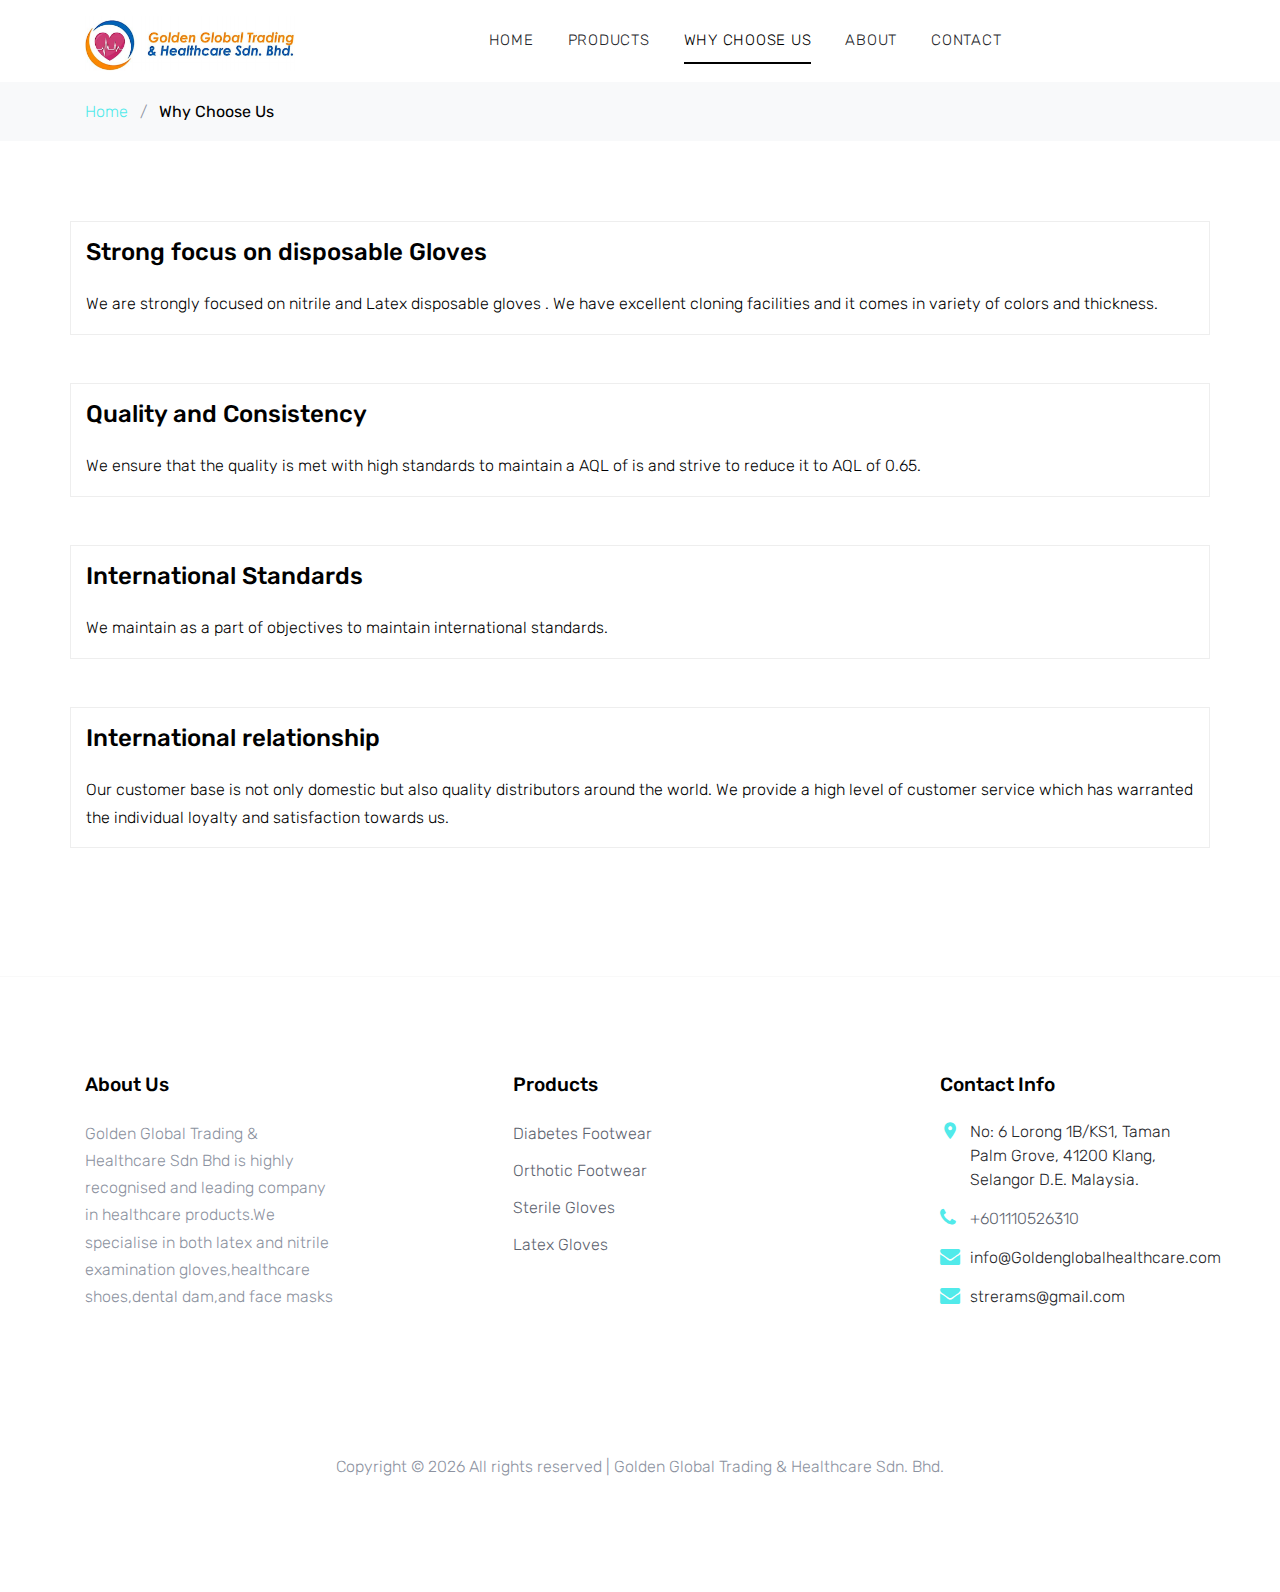
<file: whychooseus.html>
<!DOCTYPE html>
<html lang="en">

<head>
  <title>Golden Global Trading & Healthcare Sdn. Bhd.</title>
  <meta charset="utf-8">
  <meta name="viewport" content="width=device-width, initial-scale=1, shrink-to-fit=no">

  <link href="https://fonts.googleapis.com/css?family=Rubik:400,700|Crimson+Text:400,400i" rel="stylesheet">
  <link rel="stylesheet" href="fonts/icomoon/style.css">

  <link rel="stylesheet" href="css/bootstrap.min.css">
  <link rel="stylesheet" href="css/magnific-popup.css">
  <link rel="stylesheet" href="css/jquery-ui.css">
  <link rel="stylesheet" href="css/owl.carousel.min.css">
  <link rel="stylesheet" href="css/owl.theme.default.min.css">
  <link rel="icon" href="./images/favicon.PNG">

  <link rel="stylesheet" href="css/aos.css">

  <link rel="stylesheet" href="css/style.css">
  <link rel="stylesheet" href="css/custom.css">
</head>

<body>

  <div class="site-wrap">


    <div class="site-navbar py-2">

      <div class="search-wrap">
        <div class="container">
          <a href="#" class="search-close js-search-close"><span class="icon-close2"></span></a>
          <form action="#" method="post">
            <input type="text" class="form-control" placeholder="Search keyword and hit enter...">
          </form>
        </div>
      </div>

      <div class="container">
        <div class="d-flex align-items-center justify-content-between">
          <div class="logo">
            <div class="site-logo">
              <a href="index.html" class="js-logo-clone"><img src="images/logo.PNG" style="width: 210px;height: auto;" alt="" srcset=""></a>
            </div>
          </div>
          <div class="main-nav d-none d-lg-block">
            <nav class="site-navigation text-right text-md-center" role="navigation">
              <ul class="site-menu js-clone-nav d-none d-lg-block">
                <li ><a href="index.html">Home</a></li>
                <li><a href="shop.html">Products</a></li>
                <li class="active"><a href="whychooseus.html">Why choose us</a></li>
                <li ><a href="about.html">About</a></li>
                <li><a href="contact.html">Contact</a></li>
              </ul>
            </nav>
          </div>
          <div class="icons"></div>
        </div>
      </div>
    </div>

    <div class="bg-light py-3">
        <div class="container">
          <div class="row">
            <div class="col-md-12 mb-0">
              <a href="index.html">Home</a> <span class="mx-2 mb-0">/</span>
              <strong class="text-black">Why Choose Us</strong>
            </div>
          </div>
        </div>
      </div>

    
    <div class="site-section  custom-border-bottom" data-aos="fade">
      <div class="container">

        <div class="row mb-5">
          <div class="col-md-12 border">
            <div class="site-section-heading pt-3 mb-4">
              <h4 class="text-black"> Strong focus on disposable Gloves</h4>
            </div>
            <p class="text-black">
                We are strongly focused on nitrile and Latex disposable gloves . We have excellent cloning facilities and it comes in variety of colors and thickness.
              </p>
          </div>
        </div>

            <div class="row mb-5">
                <div class="col-md-12 border">
                    <div class="site-section-heading pt-3 mb-4">
                      <h4 class="text-black"> Quality and Consistency </h4>
                    </div>
                    <p class="text-black">
                        We ensure that the quality is met with high standards to maintain a AQL of is and strive to reduce it to AQL of 0.65.
                      </p>
                  </div>
            </div>

            <div class="row mb-5">
                <div class="col-md-12 border">
                    <div class="site-section-heading pt-3 mb-4">
                      <h4 class="text-black"> International Standards </h4>
                    </div>
                    <p class="text-black">
                        We maintain as a part of objectives to maintain international standards.
                      </p>
                  </div>
            </div>


            <div class="row mb-5">
                <div class="col-md-12 border">
                    <div class="site-section-heading pt-3 mb-4">
                      <h4 class="text-black"> International relationship </h4>
                    </div>
                    <p class="text-black">
                        Our customer base is not only domestic but also quality distributors around the world. We provide a high level of customer service which has warranted the individual loyalty and satisfaction towards us.
                      </p>
                  </div>
            </div>

      </div>
    </div>
    
   

    <footer class="site-footer">
      <div class="container">
        <div class="row">
          <div class="col-md-6 col-lg-3 mb-4 mb-lg-0">

            <div class="block-7">
              <h3 class="footer-heading mb-4">About Us</h3>
              <p>Golden Global Trading & Healthcare Sdn Bhd is highly recognised and leading company in healthcare products.We specialise in both latex and nitrile examination gloves,healthcare shoes,dental dam,and face masks</p>
            </div>

          </div>
          <div class="col-lg-3 mx-auto mb-5 mb-lg-0">
            <h3 class="footer-heading mb-4">Products</h3>
            <ul class="list-unstyled">
              <li><a href="#">Diabetes Footwear</a></li>
              <li><a href="#">Orthotic Footwear</a></li>
              <li><a href="#">Sterile Gloves</a></li>
              <li><a href="#">Latex Gloves</a></li>
            </ul>
          </div>

          <div class="col-md-6 col-lg-3">
            <div class="block-5 mb-5">
              <h3 class="footer-heading mb-4">Contact Info</h3>
              <ul class="list-unstyled">
                <li class="address"> No: 6 Lorong 1B/KS1, Taman Palm Grove, 41200 Klang, Selangor D.E. Malaysia.</li>
                <li class="phone"><a href="tel://+601110526310">+601110526310</a></li>
                <li class="email">info@Goldenglobalhealthcare.com </li>
                <li class="email">strerams@gmail.com </li>
              </ul>
            </div>


          </div>
        </div>
        <div class="row pt-5 mt-5 text-center">
          <div class="col-md-12">
            <p>
              <!-- Link back to Colorlib can't be removed. Template is licensed under CC BY 3.0. -->
              Copyright &copy;
              <script>document.write(new Date().getFullYear());</script> All rights reserved | Golden Global Trading & Healthcare Sdn. Bhd.
              <!-- Link back to Colorlib can't be removed. Template is licensed under CC BY 3.0. -->
            </p>
          </div>

        </div>
      </div>
    </footer>
  </div>

  <script src="js/jquery-3.3.1.min.js"></script>
  <script src="js/jquery-ui.js"></script>
  <script src="js/popper.min.js"></script>
  <script src="js/bootstrap.min.js"></script>
  <script src="js/owl.carousel.min.js"></script>
  <script src="js/jquery.magnific-popup.min.js"></script>
  <script src="js/aos.js"></script>

  <script src="js/main.js"></script>

</body>

</html>
</file>
<file: fonts/icomoon/style.css>
@font-face {
  font-family: 'icomoon';
  src:  url('fonts/icomoon.eot?10si43');
  src:  url('fonts/icomoon.eot?10si43#iefix') format('embedded-opentype'),
    url('fonts/icomoon.ttf?10si43') format('truetype'),
    url('fonts/icomoon.woff?10si43') format('woff'),
    url('fonts/icomoon.svg?10si43#icomoon') format('svg');
  font-weight: normal;
  font-style: normal;
}

[class^="icon-"], [class*=" icon-"] {
  /* use !important to prevent issues with browser extensions that change fonts */
  font-family: 'icomoon' !important;
  speak: none;
  font-style: normal;
  font-weight: normal;
  font-variant: normal;
  text-transform: none;
  line-height: 1;

  /* Better Font Rendering =========== */
  -webkit-font-smoothing: antialiased;
  -moz-osx-font-smoothing: grayscale;
}

.icon-asterisk:before {
  content: "\f069";
}
.icon-plus:before {
  content: "\f067";
}
.icon-question:before {
  content: "\f128";
}
.icon-minus:before {
  content: "\f068";
}
.icon-glass:before {
  content: "\f000";
}
.icon-music:before {
  content: "\f001";
}
.icon-search:before {
  content: "\f002";
}
.icon-envelope-o:before {
  content: "\f003";
}
.icon-heart:before {
  content: "\f004";
}
.icon-star:before {
  content: "\f005";
}
.icon-star-o:before {
  content: "\f006";
}
.icon-user:before {
  content: "\f007";
}
.icon-film:before {
  content: "\f008";
}
.icon-th-large:before {
  content: "\f009";
}
.icon-th:before {
  content: "\f00a";
}
.icon-th-list:before {
  content: "\f00b";
}
.icon-check:before {
  content: "\f00c";
}
.icon-close:before {
  content: "\f00d";
}
.icon-remove:before {
  content: "\f00d";
}
.icon-times:before {
  content: "\f00d";
}
.icon-search-plus:before {
  content: "\f00e";
}
.icon-search-minus:before {
  content: "\f010";
}
.icon-power-off:before {
  content: "\f011";
}
.icon-signal:before {
  content: "\f012";
}
.icon-cog:before {
  content: "\f013";
}
.icon-gear:before {
  content: "\f013";
}
.icon-trash-o:before {
  content: "\f014";
}
.icon-home:before {
  content: "\f015";
}
.icon-file-o:before {
  content: "\f016";
}
.icon-clock-o:before {
  content: "\f017";
}
.icon-road:before {
  content: "\f018";
}
.icon-download:before {
  content: "\f019";
}
.icon-arrow-circle-o-down:before {
  content: "\f01a";
}
.icon-arrow-circle-o-up:before {
  content: "\f01b";
}
.icon-inbox:before {
  content: "\f01c";
}
.icon-play-circle-o:before {
  content: "\f01d";
}
.icon-repeat:before {
  content: "\f01e";
}
.icon-rotate-right:before {
  content: "\f01e";
}
.icon-refresh:before {
  content: "\f021";
}
.icon-list-alt:before {
  content: "\f022";
}
.icon-lock:before {
  content: "\f023";
}
.icon-flag:before {
  content: "\f024";
}
.icon-headphones:before {
  content: "\f025";
}
.icon-volume-off:before {
  content: "\f026";
}
.icon-volume-down:before {
  content: "\f027";
}
.icon-volume-up:before {
  content: "\f028";
}
.icon-qrcode:before {
  content: "\f029";
}
.icon-barcode:before {
  content: "\f02a";
}
.icon-tag:before {
  content: "\f02b";
}
.icon-tags:before {
  content: "\f02c";
}
.icon-book:before {
  content: "\f02d";
}
.icon-bookmark:before {
  content: "\f02e";
}
.icon-print:before {
  content: "\f02f";
}
.icon-camera:before {
  content: "\f030";
}
.icon-font:before {
  content: "\f031";
}
.icon-bold:before {
  content: "\f032";
}
.icon-italic:before {
  content: "\f033";
}
.icon-text-height:before {
  content: "\f034";
}
.icon-text-width:before {
  content: "\f035";
}
.icon-align-left:before {
  content: "\f036";
}
.icon-align-center:before {
  content: "\f037";
}
.icon-align-right:before {
  content: "\f038";
}
.icon-align-justify:before {
  content: "\f039";
}
.icon-list:before {
  content: "\f03a";
}
.icon-dedent:before {
  content: "\f03b";
}
.icon-outdent:before {
  content: "\f03b";
}
.icon-indent:before {
  content: "\f03c";
}
.icon-video-camera:before {
  content: "\f03d";
}
.icon-image:before {
  content: "\f03e";
}
.icon-photo:before {
  content: "\f03e";
}
.icon-picture-o:before {
  content: "\f03e";
}
.icon-pencil:before {
  content: "\f040";
}
.icon-map-marker:before {
  content: "\f041";
}
.icon-adjust:before {
  content: "\f042";
}
.icon-tint:before {
  content: "\f043";
}
.icon-edit:before {
  content: "\f044";
}
.icon-pencil-square-o:before {
  content: "\f044";
}
.icon-share-square-o:before {
  content: "\f045";
}
.icon-check-square-o:before {
  content: "\f046";
}
.icon-arrows:before {
  content: "\f047";
}
.icon-step-backward:before {
  content: "\f048";
}
.icon-fast-backward:before {
  content: "\f049";
}
.icon-backward:before {
  content: "\f04a";
}
.icon-play:before {
  content: "\f04b";
}
.icon-pause:before {
  content: "\f04c";
}
.icon-stop:before {
  content: "\f04d";
}
.icon-forward:before {
  content: "\f04e";
}
.icon-fast-forward:before {
  content: "\f050";
}
.icon-step-forward:before {
  content: "\f051";
}
.icon-eject:before {
  content: "\f052";
}
.icon-chevron-left:before {
  content: "\f053";
}
.icon-chevron-right:before {
  content: "\f054";
}
.icon-plus-circle:before {
  content: "\f055";
}
.icon-minus-circle:before {
  content: "\f056";
}
.icon-times-circle:before {
  content: "\f057";
}
.icon-check-circle:before {
  content: "\f058";
}
.icon-question-circle:before {
  content: "\f059";
}
.icon-info-circle:before {
  content: "\f05a";
}
.icon-crosshairs:before {
  content: "\f05b";
}
.icon-times-circle-o:before {
  content: "\f05c";
}
.icon-check-circle-o:before {
  content: "\f05d";
}
.icon-ban:before {
  content: "\f05e";
}
.icon-arrow-left:before {
  content: "\f060";
}
.icon-arrow-right:before {
  content: "\f061";
}
.icon-arrow-up:before {
  content: "\f062";
}
.icon-arrow-down:before {
  content: "\f063";
}
.icon-mail-forward:before {
  content: "\f064";
}
.icon-share:before {
  content: "\f064";
}
.icon-expand:before {
  content: "\f065";
}
.icon-compress:before {
  content: "\f066";
}
.icon-exclamation-circle:before {
  content: "\f06a";
}
.icon-gift:before {
  content: "\f06b";
}
.icon-leaf:before {
  content: "\f06c";
}
.icon-fire:before {
  content: "\f06d";
}
.icon-eye:before {
  content: "\f06e";
}
.icon-eye-slash:before {
  content: "\f070";
}
.icon-exclamation-triangle:before {
  content: "\f071";
}
.icon-warning:before {
  content: "\f071";
}
.icon-plane:before {
  content: "\f072";
}
.icon-calendar:before {
  content: "\f073";
}
.icon-random:before {
  content: "\f074";
}
.icon-comment:before {
  content: "\f075";
}
.icon-magnet:before {
  content: "\f076";
}
.icon-chevron-up:before {
  content: "\f077";
}
.icon-chevron-down:before {
  content: "\f078";
}
.icon-retweet:before {
  content: "\f079";
}
.icon-shopping-cart:before {
  content: "\f07a";
}
.icon-folder:before {
  content: "\f07b";
}
.icon-folder-open:before {
  content: "\f07c";
}
.icon-arrows-v:before {
  content: "\f07d";
}
.icon-arrows-h:before {
  content: "\f07e";
}
.icon-bar-chart:before {
  content: "\f080";
}
.icon-bar-chart-o:before {
  content: "\f080";
}
.icon-twitter-square:before {
  content: "\f081";
}
.icon-facebook-square:before {
  content: "\f082";
}
.icon-camera-retro:before {
  content: "\f083";
}
.icon-key:before {
  content: "\f084";
}
.icon-cogs:before {
  content: "\f085";
}
.icon-gears:before {
  content: "\f085";
}
.icon-comments:before {
  content: "\f086";
}
.icon-thumbs-o-up:before {
  content: "\f087";
}
.icon-thumbs-o-down:before {
  content: "\f088";
}
.icon-star-half:before {
  content: "\f089";
}
.icon-heart-o:before {
  content: "\f08a";
}
.icon-sign-out:before {
  content: "\f08b";
}
.icon-linkedin-square:before {
  content: "\f08c";
}
.icon-thumb-tack:before {
  content: "\f08d";
}
.icon-external-link:before {
  content: "\f08e";
}
.icon-sign-in:before {
  content: "\f090";
}
.icon-trophy:before {
  content: "\f091";
}
.icon-github-square:before {
  content: "\f092";
}
.icon-upload:before {
  content: "\f093";
}
.icon-lemon-o:before {
  content: "\f094";
}
.icon-phone:before {
  content: "\f095";
}
.icon-square-o:before {
  content: "\f096";
}
.icon-bookmark-o:before {
  content: "\f097";
}
.icon-phone-square:before {
  content: "\f098";
}
.icon-twitter:before {
  content: "\f099";
}
.icon-facebook:before {
  content: "\f09a";
}
.icon-facebook-f:before {
  content: "\f09a";
}
.icon-github:before {
  content: "\f09b";
}
.icon-unlock:before {
  content: "\f09c";
}
.icon-credit-card:before {
  content: "\f09d";
}
.icon-feed:before {
  content: "\f09e";
}
.icon-rss:before {
  content: "\f09e";
}
.icon-hdd-o:before {
  content: "\f0a0";
}
.icon-bullhorn:before {
  content: "\f0a1";
}
.icon-bell-o:before {
  content: "\f0a2";
}
.icon-certificate:before {
  content: "\f0a3";
}
.icon-hand-o-right:before {
  content: "\f0a4";
}
.icon-hand-o-left:before {
  content: "\f0a5";
}
.icon-hand-o-up:before {
  content: "\f0a6";
}
.icon-hand-o-down:before {
  content: "\f0a7";
}
.icon-arrow-circle-left:before {
  content: "\f0a8";
}
.icon-arrow-circle-right:before {
  content: "\f0a9";
}
.icon-arrow-circle-up:before {
  content: "\f0aa";
}
.icon-arrow-circle-down:before {
  content: "\f0ab";
}
.icon-globe:before {
  content: "\f0ac";
}
.icon-wrench:before {
  content: "\f0ad";
}
.icon-tasks:before {
  content: "\f0ae";
}
.icon-filter:before {
  content: "\f0b0";
}
.icon-briefcase:before {
  content: "\f0b1";
}
.icon-arrows-alt:before {
  content: "\f0b2";
}
.icon-group:before {
  content: "\f0c0";
}
.icon-users:before {
  content: "\f0c0";
}
.icon-chain:before {
  content: "\f0c1";
}
.icon-link:before {
  content: "\f0c1";
}
.icon-cloud:before {
  content: "\f0c2";
}
.icon-flask:before {
  content: "\f0c3";
}
.icon-cut:before {
  content: "\f0c4";
}
.icon-scissors:before {
  content: "\f0c4";
}
.icon-copy:before {
  content: "\f0c5";
}
.icon-files-o:before {
  content: "\f0c5";
}
.icon-paperclip:before {
  content: "\f0c6";
}
.icon-floppy-o:before {
  content: "\f0c7";
}
.icon-save:before {
  content: "\f0c7";
}
.icon-square:before {
  content: "\f0c8";
}
.icon-bars:before {
  content: "\f0c9";
}
.icon-navicon:before {
  content: "\f0c9";
}
.icon-reorder:before {
  content: "\f0c9";
}
.icon-list-ul:before {
  content: "\f0ca";
}
.icon-list-ol:before {
  content: "\f0cb";
}
.icon-strikethrough:before {
  content: "\f0cc";
}
.icon-underline:before {
  content: "\f0cd";
}
.icon-table:before {
  content: "\f0ce";
}
.icon-magic:before {
  content: "\f0d0";
}
.icon-truck:before {
  content: "\f0d1";
}
.icon-pinterest:before {
  content: "\f0d2";
}
.icon-pinterest-square:before {
  content: "\f0d3";
}
.icon-google-plus-square:before {
  content: "\f0d4";
}
.icon-google-plus:before {
  content: "\f0d5";
}
.icon-money:before {
  content: "\f0d6";
}
.icon-caret-down:before {
  content: "\f0d7";
}
.icon-caret-up:before {
  content: "\f0d8";
}
.icon-caret-left:before {
  content: "\f0d9";
}
.icon-caret-right:before {
  content: "\f0da";
}
.icon-columns:before {
  content: "\f0db";
}
.icon-sort:before {
  content: "\f0dc";
}
.icon-unsorted:before {
  content: "\f0dc";
}
.icon-sort-desc:before {
  content: "\f0dd";
}
.icon-sort-down:before {
  content: "\f0dd";
}
.icon-sort-asc:before {
  content: "\f0de";
}
.icon-sort-up:before {
  content: "\f0de";
}
.icon-envelope:before {
  content: "\f0e0";
}
.icon-linkedin:before {
  content: "\f0e1";
}
.icon-rotate-left:before {
  content: "\f0e2";
}
.icon-undo:before {
  content: "\f0e2";
}
.icon-gavel:before {
  content: "\f0e3";
}
.icon-legal:before {
  content: "\f0e3";
}
.icon-dashboard:before {
  content: "\f0e4";
}
.icon-tachometer:before {
  content: "\f0e4";
}
.icon-comment-o:before {
  content: "\f0e5";
}
.icon-comments-o:before {
  content: "\f0e6";
}
.icon-bolt:before {
  content: "\f0e7";
}
.icon-flash:before {
  content: "\f0e7";
}
.icon-sitemap:before {
  content: "\f0e8";
}
.icon-umbrella:before {
  content: "\f0e9";
}
.icon-clipboard:before {
  content: "\f0ea";
}
.icon-paste:before {
  content: "\f0ea";
}
.icon-lightbulb-o:before {
  content: "\f0eb";
}
.icon-exchange:before {
  content: "\f0ec";
}
.icon-cloud-download:before {
  content: "\f0ed";
}
.icon-cloud-upload:before {
  content: "\f0ee";
}
.icon-user-md:before {
  content: "\f0f0";
}
.icon-stethoscope:before {
  content: "\f0f1";
}
.icon-suitcase:before {
  content: "\f0f2";
}
.icon-bell:before {
  content: "\f0f3";
}
.icon-coffee:before {
  content: "\f0f4";
}
.icon-cutlery:before {
  content: "\f0f5";
}
.icon-file-text-o:before {
  content: "\f0f6";
}
.icon-building-o:before {
  content: "\f0f7";
}
.icon-hospital-o:before {
  content: "\f0f8";
}
.icon-ambulance:before {
  content: "\f0f9";
}
.icon-medkit:before {
  content: "\f0fa";
}
.icon-fighter-jet:before {
  content: "\f0fb";
}
.icon-beer:before {
  content: "\f0fc";
}
.icon-h-square:before {
  content: "\f0fd";
}
.icon-plus-square:before {
  content: "\f0fe";
}
.icon-angle-double-left:before {
  content: "\f100";
}
.icon-angle-double-right:before {
  content: "\f101";
}
.icon-angle-double-up:before {
  content: "\f102";
}
.icon-angle-double-down:before {
  content: "\f103";
}
.icon-angle-left:before {
  content: "\f104";
}
.icon-angle-right:before {
  content: "\f105";
}
.icon-angle-up:before {
  content: "\f106";
}
.icon-angle-down:before {
  content: "\f107";
}
.icon-desktop:before {
  content: "\f108";
}
.icon-laptop:before {
  content: "\f109";
}
.icon-tablet:before {
  content: "\f10a";
}
.icon-mobile:before {
  content: "\f10b";
}
.icon-mobile-phone:before {
  content: "\f10b";
}
.icon-circle-o:before {
  content: "\f10c";
}
.icon-quote-left:before {
  content: "\f10d";
}
.icon-quote-right:before {
  content: "\f10e";
}
.icon-spinner:before {
  content: "\f110";
}
.icon-circle:before {
  content: "\f111";
}
.icon-mail-reply:before {
  content: "\f112";
}
.icon-reply:before {
  content: "\f112";
}
.icon-github-alt:before {
  content: "\f113";
}
.icon-folder-o:before {
  content: "\f114";
}
.icon-folder-open-o:before {
  content: "\f115";
}
.icon-smile-o:before {
  content: "\f118";
}
.icon-frown-o:before {
  content: "\f119";
}
.icon-meh-o:before {
  content: "\f11a";
}
.icon-gamepad:before {
  content: "\f11b";
}
.icon-keyboard-o:before {
  content: "\f11c";
}
.icon-flag-o:before {
  content: "\f11d";
}
.icon-flag-checkered:before {
  content: "\f11e";
}
.icon-terminal:before {
  content: "\f120";
}
.icon-code:before {
  content: "\f121";
}
.icon-mail-reply-all:before {
  content: "\f122";
}
.icon-reply-all:before {
  content: "\f122";
}
.icon-star-half-empty:before {
  content: "\f123";
}
.icon-star-half-full:before {
  content: "\f123";
}
.icon-star-half-o:before {
  content: "\f123";
}
.icon-location-arrow:before {
  content: "\f124";
}
.icon-crop:before {
  content: "\f125";
}
.icon-code-fork:before {
  content: "\f126";
}
.icon-chain-broken:before {
  content: "\f127";
}
.icon-unlink:before {
  content: "\f127";
}
.icon-info:before {
  content: "\f129";
}
.icon-exclamation:before {
  content: "\f12a";
}
.icon-superscript:before {
  content: "\f12b";
}
.icon-subscript:before {
  content: "\f12c";
}
.icon-eraser:before {
  content: "\f12d";
}
.icon-puzzle-piece:before {
  content: "\f12e";
}
.icon-microphone:before {
  content: "\f130";
}
.icon-microphone-slash:before {
  content: "\f131";
}
.icon-shield:before {
  content: "\f132";
}
.icon-calendar-o:before {
  content: "\f133";
}
.icon-fire-extinguisher:before {
  content: "\f134";
}
.icon-rocket:before {
  content: "\f135";
}
.icon-maxcdn:before {
  content: "\f136";
}
.icon-chevron-circle-left:before {
  content: "\f137";
}
.icon-chevron-circle-right:before {
  content: "\f138";
}
.icon-chevron-circle-up:before {
  content: "\f139";
}
.icon-chevron-circle-down:before {
  content: "\f13a";
}
.icon-html5:before {
  content: "\f13b";
}
.icon-css3:before {
  content: "\f13c";
}
.icon-anchor:before {
  content: "\f13d";
}
.icon-unlock-alt:before {
  content: "\f13e";
}
.icon-bullseye:before {
  content: "\f140";
}
.icon-ellipsis-h:before {
  content: "\f141";
}
.icon-ellipsis-v:before {
  content: "\f142";
}
.icon-rss-square:before {
  content: "\f143";
}
.icon-play-circle:before {
  content: "\f144";
}
.icon-ticket:before {
  content: "\f145";
}
.icon-minus-square:before {
  content: "\f146";
}
.icon-minus-square-o:before {
  content: "\f147";
}
.icon-level-up:before {
  content: "\f148";
}
.icon-level-down:before {
  content: "\f149";
}
.icon-check-square:before {
  content: "\f14a";
}
.icon-pencil-square:before {
  content: "\f14b";
}
.icon-external-link-square:before {
  content: "\f14c";
}
.icon-share-square:before {
  content: "\f14d";
}
.icon-compass:before {
  content: "\f14e";
}
.icon-caret-square-o-down:before {
  content: "\f150";
}
.icon-toggle-down:before {
  content: "\f150";
}
.icon-caret-square-o-up:before {
  content: "\f151";
}
.icon-toggle-up:before {
  content: "\f151";
}
.icon-caret-square-o-right:before {
  content: "\f152";
}
.icon-toggle-right:before {
  content: "\f152";
}
.icon-eur:before {
  content: "\f153";
}
.icon-euro:before {
  content: "\f153";
}
.icon-gbp:before {
  content: "\f154";
}
.icon-dollar:before {
  content: "\f155";
}
.icon-usd:before {
  content: "\f155";
}
.icon-inr:before {
  content: "\f156";
}
.icon-rupee:before {
  content: "\f156";
}
.icon-cny:before {
  content: "\f157";
}
.icon-jpy:before {
  content: "\f157";
}
.icon-rmb:before {
  content: "\f157";
}
.icon-yen:before {
  content: "\f157";
}
.icon-rouble:before {
  content: "\f158";
}
.icon-rub:before {
  content: "\f158";
}
.icon-ruble:before {
  content: "\f158";
}
.icon-krw:before {
  content: "\f159";
}
.icon-won:before {
  content: "\f159";
}
.icon-bitcoin:before {
  content: "\f15a";
}
.icon-btc:before {
  content: "\f15a";
}
.icon-file:before {
  content: "\f15b";
}
.icon-file-text:before {
  content: "\f15c";
}
.icon-sort-alpha-asc:before {
  content: "\f15d";
}
.icon-sort-alpha-desc:before {
  content: "\f15e";
}
.icon-sort-amount-asc:before {
  content: "\f160";
}
.icon-sort-amount-desc:before {
  content: "\f161";
}
.icon-sort-numeric-asc:before {
  content: "\f162";
}
.icon-sort-numeric-desc:before {
  content: "\f163";
}
.icon-thumbs-up:before {
  content: "\f164";
}
.icon-thumbs-down:before {
  content: "\f165";
}
.icon-youtube-square:before {
  content: "\f166";
}
.icon-youtube:before {
  content: "\f167";
}
.icon-xing:before {
  content: "\f168";
}
.icon-xing-square:before {
  content: "\f169";
}
.icon-youtube-play:before {
  content: "\f16a";
}
.icon-dropbox:before {
  content: "\f16b";
}
.icon-stack-overflow:before {
  content: "\f16c";
}
.icon-instagram:before {
  content: "\f16d";
}
.icon-flickr:before {
  content: "\f16e";
}
.icon-adn:before {
  content: "\f170";
}
.icon-bitbucket:before {
  content: "\f171";
}
.icon-bitbucket-square:before {
  content: "\f172";
}
.icon-tumblr:before {
  content: "\f173";
}
.icon-tumblr-square:before {
  content: "\f174";
}
.icon-long-arrow-down:before {
  content: "\f175";
}
.icon-long-arrow-up:before {
  content: "\f176";
}
.icon-long-arrow-left:before {
  content: "\f177";
}
.icon-long-arrow-right:before {
  content: "\f178";
}
.icon-apple:before {
  content: "\f179";
}
.icon-windows:before {
  content: "\f17a";
}
.icon-android:before {
  content: "\f17b";
}
.icon-linux:before {
  content: "\f17c";
}
.icon-dribbble:before {
  content: "\f17d";
}
.icon-skype:before {
  content: "\f17e";
}
.icon-foursquare:before {
  content: "\f180";
}
.icon-trello:before {
  content: "\f181";
}
.icon-female:before {
  content: "\f182";
}
.icon-male:before {
  content: "\f183";
}
.icon-gittip:before {
  content: "\f184";
}
.icon-gratipay:before {
  content: "\f184";
}
.icon-sun-o:before {
  content: "\f185";
}
.icon-moon-o:before {
  content: "\f186";
}
.icon-archive:before {
  content: "\f187";
}
.icon-bug:before {
  content: "\f188";
}
.icon-vk:before {
  content: "\f189";
}
.icon-weibo:before {
  content: "\f18a";
}
.icon-renren:before {
  content: "\f18b";
}
.icon-pagelines:before {
  content: "\f18c";
}
.icon-stack-exchange:before {
  content: "\f18d";
}
.icon-arrow-circle-o-right:before {
  content: "\f18e";
}
.icon-arrow-circle-o-left:before {
  content: "\f190";
}
.icon-caret-square-o-left:before {
  content: "\f191";
}
.icon-toggle-left:before {
  content: "\f191";
}
.icon-dot-circle-o:before {
  content: "\f192";
}
.icon-wheelchair:before {
  content: "\f193";
}
.icon-vimeo-square:before {
  content: "\f194";
}
.icon-try:before {
  content: "\f195";
}
.icon-turkish-lira:before {
  content: "\f195";
}
.icon-plus-square-o:before {
  content: "\f196";
}
.icon-space-shuttle:before {
  content: "\f197";
}
.icon-slack:before {
  content: "\f198";
}
.icon-envelope-square:before {
  content: "\f199";
}
.icon-wordpress:before {
  content: "\f19a";
}
.icon-openid:before {
  content: "\f19b";
}
.icon-bank:before {
  content: "\f19c";
}
.icon-institution:before {
  content: "\f19c";
}
.icon-university:before {
  content: "\f19c";
}
.icon-graduation-cap:before {
  content: "\f19d";
}
.icon-mortar-board:before {
  content: "\f19d";
}
.icon-yahoo:before {
  content: "\f19e";
}
.icon-google:before {
  content: "\f1a0";
}
.icon-reddit:before {
  content: "\f1a1";
}
.icon-reddit-square:before {
  content: "\f1a2";
}
.icon-stumbleupon-circle:before {
  content: "\f1a3";
}
.icon-stumbleupon:before {
  content: "\f1a4";
}
.icon-delicious:before {
  content: "\f1a5";
}
.icon-digg:before {
  content: "\f1a6";
}
.icon-pied-piper-pp:before {
  content: "\f1a7";
}
.icon-pied-piper-alt:before {
  content: "\f1a8";
}
.icon-drupal:before {
  content: "\f1a9";
}
.icon-joomla:before {
  content: "\f1aa";
}
.icon-language:before {
  content: "\f1ab";
}
.icon-fax:before {
  content: "\f1ac";
}
.icon-building:before {
  content: "\f1ad";
}
.icon-child:before {
  content: "\f1ae";
}
.icon-paw:before {
  content: "\f1b0";
}
.icon-spoon:before {
  content: "\f1b1";
}
.icon-cube:before {
  content: "\f1b2";
}
.icon-cubes:before {
  content: "\f1b3";
}
.icon-behance:before {
  content: "\f1b4";
}
.icon-behance-square:before {
  content: "\f1b5";
}
.icon-steam:before {
  content: "\f1b6";
}
.icon-steam-square:before {
  content: "\f1b7";
}
.icon-recycle:before {
  content: "\f1b8";
}
.icon-automobile:before {
  content: "\f1b9";
}
.icon-car:before {
  content: "\f1b9";
}
.icon-cab:before {
  content: "\f1ba";
}
.icon-taxi:before {
  content: "\f1ba";
}
.icon-tree:before {
  content: "\f1bb";
}
.icon-spotify:before {
  content: "\f1bc";
}
.icon-deviantart:before {
  content: "\f1bd";
}
.icon-soundcloud:before {
  content: "\f1be";
}
.icon-database:before {
  content: "\f1c0";
}
.icon-file-pdf-o:before {
  content: "\f1c1";
}
.icon-file-word-o:before {
  content: "\f1c2";
}
.icon-file-excel-o:before {
  content: "\f1c3";
}
.icon-file-powerpoint-o:before {
  content: "\f1c4";
}
.icon-file-image-o:before {
  content: "\f1c5";
}
.icon-file-photo-o:before {
  content: "\f1c5";
}
.icon-file-picture-o:before {
  content: "\f1c5";
}
.icon-file-archive-o:before {
  content: "\f1c6";
}
.icon-file-zip-o:before {
  content: "\f1c6";
}
.icon-file-audio-o:before {
  content: "\f1c7";
}
.icon-file-sound-o:before {
  content: "\f1c7";
}
.icon-file-movie-o:before {
  content: "\f1c8";
}
.icon-file-video-o:before {
  content: "\f1c8";
}
.icon-file-code-o:before {
  content: "\f1c9";
}
.icon-vine:before {
  content: "\f1ca";
}
.icon-codepen:before {
  content: "\f1cb";
}
.icon-jsfiddle:before {
  content: "\f1cc";
}
.icon-life-bouy:before {
  content: "\f1cd";
}
.icon-life-buoy:before {
  content: "\f1cd";
}
.icon-life-ring:before {
  content: "\f1cd";
}
.icon-life-saver:before {
  content: "\f1cd";
}
.icon-support:before {
  content: "\f1cd";
}
.icon-circle-o-notch:before {
  content: "\f1ce";
}
.icon-ra:before {
  content: "\f1d0";
}
.icon-rebel:before {
  content: "\f1d0";
}
.icon-resistance:before {
  content: "\f1d0";
}
.icon-empire:before {
  content: "\f1d1";
}
.icon-ge:before {
  content: "\f1d1";
}
.icon-git-square:before {
  content: "\f1d2";
}
.icon-git:before {
  content: "\f1d3";
}
.icon-hacker-news:before {
  content: "\f1d4";
}
.icon-y-combinator-square:before {
  content: "\f1d4";
}
.icon-yc-square:before {
  content: "\f1d4";
}
.icon-tencent-weibo:before {
  content: "\f1d5";
}
.icon-qq:before {
  content: "\f1d6";
}
.icon-wechat:before {
  content: "\f1d7";
}
.icon-weixin:before {
  content: "\f1d7";
}
.icon-paper-plane:before {
  content: "\f1d8";
}
.icon-send:before {
  content: "\f1d8";
}
.icon-paper-plane-o:before {
  content: "\f1d9";
}
.icon-send-o:before {
  content: "\f1d9";
}
.icon-history:before {
  content: "\f1da";
}
.icon-circle-thin:before {
  content: "\f1db";
}
.icon-header:before {
  content: "\f1dc";
}
.icon-paragraph:before {
  content: "\f1dd";
}
.icon-sliders:before {
  content: "\f1de";
}
.icon-share-alt:before {
  content: "\f1e0";
}
.icon-share-alt-square:before {
  content: "\f1e1";
}
.icon-bomb:before {
  content: "\f1e2";
}
.icon-futbol-o:before {
  content: "\f1e3";
}
.icon-soccer-ball-o:before {
  content: "\f1e3";
}
.icon-tty:before {
  content: "\f1e4";
}
.icon-binoculars:before {
  content: "\f1e5";
}
.icon-plug:before {
  content: "\f1e6";
}
.icon-slideshare:before {
  content: "\f1e7";
}
.icon-twitch:before {
  content: "\f1e8";
}
.icon-yelp:before {
  content: "\f1e9";
}
.icon-newspaper-o:before {
  content: "\f1ea";
}
.icon-wifi:before {
  content: "\f1eb";
}
.icon-calculator:before {
  content: "\f1ec";
}
.icon-paypal:before {
  content: "\f1ed";
}
.icon-google-wallet:before {
  content: "\f1ee";
}
.icon-cc-visa:before {
  content: "\f1f0";
}
.icon-cc-mastercard:before {
  content: "\f1f1";
}
.icon-cc-discover:before {
  content: "\f1f2";
}
.icon-cc-amex:before {
  content: "\f1f3";
}
.icon-cc-paypal:before {
  content: "\f1f4";
}
.icon-cc-stripe:before {
  content: "\f1f5";
}
.icon-bell-slash:before {
  content: "\f1f6";
}
.icon-bell-slash-o:before {
  content: "\f1f7";
}
.icon-trash:before {
  content: "\f1f8";
}
.icon-copyright:before {
  content: "\f1f9";
}
.icon-at:before {
  content: "\f1fa";
}
.icon-eyedropper:before {
  content: "\f1fb";
}
.icon-paint-brush:before {
  content: "\f1fc";
}
.icon-birthday-cake:before {
  content: "\f1fd";
}
.icon-area-chart:before {
  content: "\f1fe";
}
.icon-pie-chart:before {
  content: "\f200";
}
.icon-line-chart:before {
  content: "\f201";
}
.icon-lastfm:before {
  content: "\f202";
}
.icon-lastfm-square:before {
  content: "\f203";
}
.icon-toggle-off:before {
  content: "\f204";
}
.icon-toggle-on:before {
  content: "\f205";
}
.icon-bicycle:before {
  content: "\f206";
}
.icon-bus:before {
  content: "\f207";
}
.icon-ioxhost:before {
  content: "\f208";
}
.icon-angellist:before {
  content: "\f209";
}
.icon-cc:before {
  content: "\f20a";
}
.icon-ils:before {
  content: "\f20b";
}
.icon-shekel:before {
  content: "\f20b";
}
.icon-sheqel:before {
  content: "\f20b";
}
.icon-meanpath:before {
  content: "\f20c";
}
.icon-buysellads:before {
  content: "\f20d";
}
.icon-connectdevelop:before {
  content: "\f20e";
}
.icon-dashcube:before {
  content: "\f210";
}
.icon-forumbee:before {
  content: "\f211";
}
.icon-leanpub:before {
  content: "\f212";
}
.icon-sellsy:before {
  content: "\f213";
}
.icon-shirtsinbulk:before {
  content: "\f214";
}
.icon-simplybuilt:before {
  content: "\f215";
}
.icon-skyatlas:before {
  content: "\f216";
}
.icon-cart-plus:before {
  content: "\f217";
}
.icon-cart-arrow-down:before {
  content: "\f218";
}
.icon-diamond:before {
  content: "\f219";
}
.icon-ship:before {
  content: "\f21a";
}
.icon-user-secret:before {
  content: "\f21b";
}
.icon-motorcycle:before {
  content: "\f21c";
}
.icon-street-view:before {
  content: "\f21d";
}
.icon-heartbeat:before {
  content: "\f21e";
}
.icon-venus:before {
  content: "\f221";
}
.icon-mars:before {
  content: "\f222";
}
.icon-mercury:before {
  content: "\f223";
}
.icon-intersex:before {
  content: "\f224";
}
.icon-transgender:before {
  content: "\f224";
}
.icon-transgender-alt:before {
  content: "\f225";
}
.icon-venus-double:before {
  content: "\f226";
}
.icon-mars-double:before {
  content: "\f227";
}
.icon-venus-mars:before {
  content: "\f228";
}
.icon-mars-stroke:before {
  content: "\f229";
}
.icon-mars-stroke-v:before {
  content: "\f22a";
}
.icon-mars-stroke-h:before {
  content: "\f22b";
}
.icon-neuter:before {
  content: "\f22c";
}
.icon-genderless:before {
  content: "\f22d";
}
.icon-facebook-official:before {
  content: "\f230";
}
.icon-pinterest-p:before {
  content: "\f231";
}
.icon-whatsapp:before {
  content: "\f232";
}
.icon-server:before {
  content: "\f233";
}
.icon-user-plus:before {
  content: "\f234";
}
.icon-user-times:before {
  content: "\f235";
}
.icon-bed:before {
  content: "\f236";
}
.icon-hotel:before {
  content: "\f236";
}
.icon-viacoin:before {
  content: "\f237";
}
.icon-train:before {
  content: "\f238";
}
.icon-subway:before {
  content: "\f239";
}
.icon-medium:before {
  content: "\f23a";
}
.icon-y-combinator:before {
  content: "\f23b";
}
.icon-yc:before {
  content: "\f23b";
}
.icon-optin-monster:before {
  content: "\f23c";
}
.icon-opencart:before {
  content: "\f23d";
}
.icon-expeditedssl:before {
  content: "\f23e";
}
.icon-battery:before {
  content: "\f240";
}
.icon-battery-4:before {
  content: "\f240";
}
.icon-battery-full:before {
  content: "\f240";
}
.icon-battery-3:before {
  content: "\f241";
}
.icon-battery-three-quarters:before {
  content: "\f241";
}
.icon-battery-2:before {
  content: "\f242";
}
.icon-battery-half:before {
  content: "\f242";
}
.icon-battery-1:before {
  content: "\f243";
}
.icon-battery-quarter:before {
  content: "\f243";
}
.icon-battery-0:before {
  content: "\f244";
}
.icon-battery-empty:before {
  content: "\f244";
}
.icon-mouse-pointer:before {
  content: "\f245";
}
.icon-i-cursor:before {
  content: "\f246";
}
.icon-object-group:before {
  content: "\f247";
}
.icon-object-ungroup:before {
  content: "\f248";
}
.icon-sticky-note:before {
  content: "\f249";
}
.icon-sticky-note-o:before {
  content: "\f24a";
}
.icon-cc-jcb:before {
  content: "\f24b";
}
.icon-cc-diners-club:before {
  content: "\f24c";
}
.icon-clone:before {
  content: "\f24d";
}
.icon-balance-scale:before {
  content: "\f24e";
}
.icon-hourglass-o:before {
  content: "\f250";
}
.icon-hourglass-1:before {
  content: "\f251";
}
.icon-hourglass-start:before {
  content: "\f251";
}
.icon-hourglass-2:before {
  content: "\f252";
}
.icon-hourglass-half:before {
  content: "\f252";
}
.icon-hourglass-3:before {
  content: "\f253";
}
.icon-hourglass-end:before {
  content: "\f253";
}
.icon-hourglass:before {
  content: "\f254";
}
.icon-hand-grab-o:before {
  content: "\f255";
}
.icon-hand-rock-o:before {
  content: "\f255";
}
.icon-hand-paper-o:before {
  content: "\f256";
}
.icon-hand-stop-o:before {
  content: "\f256";
}
.icon-hand-scissors-o:before {
  content: "\f257";
}
.icon-hand-lizard-o:before {
  content: "\f258";
}
.icon-hand-spock-o:before {
  content: "\f259";
}
.icon-hand-pointer-o:before {
  content: "\f25a";
}
.icon-hand-peace-o:before {
  content: "\f25b";
}
.icon-trademark:before {
  content: "\f25c";
}
.icon-registered:before {
  content: "\f25d";
}
.icon-creative-commons:before {
  content: "\f25e";
}
.icon-gg:before {
  content: "\f260";
}
.icon-gg-circle:before {
  content: "\f261";
}
.icon-tripadvisor:before {
  content: "\f262";
}
.icon-odnoklassniki:before {
  content: "\f263";
}
.icon-odnoklassniki-square:before {
  content: "\f264";
}
.icon-get-pocket:before {
  content: "\f265";
}
.icon-wikipedia-w:before {
  content: "\f266";
}
.icon-safari:before {
  content: "\f267";
}
.icon-chrome:before {
  content: "\f268";
}
.icon-firefox:before {
  content: "\f269";
}
.icon-opera:before {
  content: "\f26a";
}
.icon-internet-explorer:before {
  content: "\f26b";
}
.icon-television:before {
  content: "\f26c";
}
.icon-tv:before {
  content: "\f26c";
}
.icon-contao:before {
  content: "\f26d";
}
.icon-500px:before {
  content: "\f26e";
}
.icon-amazon:before {
  content: "\f270";
}
.icon-calendar-plus-o:before {
  content: "\f271";
}
.icon-calendar-minus-o:before {
  content: "\f272";
}
.icon-calendar-times-o:before {
  content: "\f273";
}
.icon-calendar-check-o:before {
  content: "\f274";
}
.icon-industry:before {
  content: "\f275";
}
.icon-map-pin:before {
  content: "\f276";
}
.icon-map-signs:before {
  content: "\f277";
}
.icon-map-o:before {
  content: "\f278";
}
.icon-map:before {
  content: "\f279";
}
.icon-commenting:before {
  content: "\f27a";
}
.icon-commenting-o:before {
  content: "\f27b";
}
.icon-houzz:before {
  content: "\f27c";
}
.icon-vimeo:before {
  content: "\f27d";
}
.icon-black-tie:before {
  content: "\f27e";
}
.icon-fonticons:before {
  content: "\f280";
}
.icon-reddit-alien:before {
  content: "\f281";
}
.icon-edge:before {
  content: "\f282";
}
.icon-credit-card-alt:before {
  content: "\f283";
}
.icon-codiepie:before {
  content: "\f284";
}
.icon-modx:before {
  content: "\f285";
}
.icon-fort-awesome:before {
  content: "\f286";
}
.icon-usb:before {
  content: "\f287";
}
.icon-product-hunt:before {
  content: "\f288";
}
.icon-mixcloud:before {
  content: "\f289";
}
.icon-scribd:before {
  content: "\f28a";
}
.icon-pause-circle:before {
  content: "\f28b";
}
.icon-pause-circle-o:before {
  content: "\f28c";
}
.icon-stop-circle:before {
  content: "\f28d";
}
.icon-stop-circle-o:before {
  content: "\f28e";
}
.icon-shopping-bag:before {
  content: "\f290";
}
.icon-shopping-basket:before {
  content: "\f291";
}
.icon-hashtag:before {
  content: "\f292";
}
.icon-bluetooth:before {
  content: "\f293";
}
.icon-bluetooth-b:before {
  content: "\f294";
}
.icon-percent:before {
  content: "\f295";
}
.icon-gitlab:before {
  content: "\f296";
}
.icon-wpbeginner:before {
  content: "\f297";
}
.icon-wpforms:before {
  content: "\f298";
}
.icon-envira:before {
  content: "\f299";
}
.icon-universal-access:before {
  content: "\f29a";
}
.icon-wheelchair-alt:before {
  content: "\f29b";
}
.icon-question-circle-o:before {
  content: "\f29c";
}
.icon-blind:before {
  content: "\f29d";
}
.icon-audio-description:before {
  content: "\f29e";
}
.icon-volume-control-phone:before {
  content: "\f2a0";
}
.icon-braille:before {
  content: "\f2a1";
}
.icon-assistive-listening-systems:before {
  content: "\f2a2";
}
.icon-american-sign-language-interpreting:before {
  content: "\f2a3";
}
.icon-asl-interpreting:before {
  content: "\f2a3";
}
.icon-deaf:before {
  content: "\f2a4";
}
.icon-deafness:before {
  content: "\f2a4";
}
.icon-hard-of-hearing:before {
  content: "\f2a4";
}
.icon-glide:before {
  content: "\f2a5";
}
.icon-glide-g:before {
  content: "\f2a6";
}
.icon-sign-language:before {
  content: "\f2a7";
}
.icon-signing:before {
  content: "\f2a7";
}
.icon-low-vision:before {
  content: "\f2a8";
}
.icon-viadeo:before {
  content: "\f2a9";
}
.icon-viadeo-square:before {
  content: "\f2aa";
}
.icon-snapchat:before {
  content: "\f2ab";
}
.icon-snapchat-ghost:before {
  content: "\f2ac";
}
.icon-snapchat-square:before {
  content: "\f2ad";
}
.icon-pied-piper:before {
  content: "\f2ae";
}
.icon-first-order:before {
  content: "\f2b0";
}
.icon-yoast:before {
  content: "\f2b1";
}
.icon-themeisle:before {
  content: "\f2b2";
}
.icon-google-plus-circle:before {
  content: "\f2b3";
}
.icon-google-plus-official:before {
  content: "\f2b3";
}
.icon-fa:before {
  content: "\f2b4";
}
.icon-font-awesome:before {
  content: "\f2b4";
}
.icon-handshake-o:before {
  content: "\f2b5";
}
.icon-envelope-open:before {
  content: "\f2b6";
}
.icon-envelope-open-o:before {
  content: "\f2b7";
}
.icon-linode:before {
  content: "\f2b8";
}
.icon-address-book:before {
  content: "\f2b9";
}
.icon-address-book-o:before {
  content: "\f2ba";
}
.icon-address-card:before {
  content: "\f2bb";
}
.icon-vcard:before {
  content: "\f2bb";
}
.icon-address-card-o:before {
  content: "\f2bc";
}
.icon-vcard-o:before {
  content: "\f2bc";
}
.icon-user-circle:before {
  content: "\f2bd";
}
.icon-user-circle-o:before {
  content: "\f2be";
}
.icon-user-o:before {
  content: "\f2c0";
}
.icon-id-badge:before {
  content: "\f2c1";
}
.icon-drivers-license:before {
  content: "\f2c2";
}
.icon-id-card:before {
  content: "\f2c2";
}
.icon-drivers-license-o:before {
  content: "\f2c3";
}
.icon-id-card-o:before {
  content: "\f2c3";
}
.icon-quora:before {
  content: "\f2c4";
}
.icon-free-code-camp:before {
  content: "\f2c5";
}
.icon-telegram:before {
  content: "\f2c6";
}
.icon-thermometer:before {
  content: "\f2c7";
}
.icon-thermometer-4:before {
  content: "\f2c7";
}
.icon-thermometer-full:before {
  content: "\f2c7";
}
.icon-thermometer-3:before {
  content: "\f2c8";
}
.icon-thermometer-three-quarters:before {
  content: "\f2c8";
}
.icon-thermometer-2:before {
  content: "\f2c9";
}
.icon-thermometer-half:before {
  content: "\f2c9";
}
.icon-thermometer-1:before {
  content: "\f2ca";
}
.icon-thermometer-quarter:before {
  content: "\f2ca";
}
.icon-thermometer-0:before {
  content: "\f2cb";
}
.icon-thermometer-empty:before {
  content: "\f2cb";
}
.icon-shower:before {
  content: "\f2cc";
}
.icon-bath:before {
  content: "\f2cd";
}
.icon-bathtub:before {
  content: "\f2cd";
}
.icon-s15:before {
  content: "\f2cd";
}
.icon-podcast:before {
  content: "\f2ce";
}
.icon-window-maximize:before {
  content: "\f2d0";
}
.icon-window-minimize:before {
  content: "\f2d1";
}
.icon-window-restore:before {
  content: "\f2d2";
}
.icon-times-rectangle:before {
  content: "\f2d3";
}
.icon-window-close:before {
  content: "\f2d3";
}
.icon-times-rectangle-o:before {
  content: "\f2d4";
}
.icon-window-close-o:before {
  content: "\f2d4";
}
.icon-bandcamp:before {
  content: "\f2d5";
}
.icon-grav:before {
  content: "\f2d6";
}
.icon-etsy:before {
  content: "\f2d7";
}
.icon-imdb:before {
  content: "\f2d8";
}
.icon-ravelry:before {
  content: "\f2d9";
}
.icon-eercast:before {
  content: "\f2da";
}
.icon-microchip:before {
  content: "\f2db";
}
.icon-snowflake-o:before {
  content: "\f2dc";
}
.icon-superpowers:before {
  content: "\f2dd";
}
.icon-wpexplorer:before {
  content: "\f2de";
}
.icon-meetup:before {
  content: "\f2e0";
}
.icon-3d_rotation:before {
  content: "\e84d";
}
.icon-ac_unit:before {
  content: "\eb3b";
}
.icon-alarm:before {
  content: "\e855";
}
.icon-access_alarms:before {
  content: "\e191";
}
.icon-schedule:before {
  content: "\e8b5";
}
.icon-accessibility:before {
  content: "\e84e";
}
.icon-accessible:before {
  content: "\e914";
}
.icon-account_balance:before {
  content: "\e84f";
}
.icon-account_balance_wallet:before {
  content: "\e850";
}
.icon-account_box:before {
  content: "\e851";
}
.icon-account_circle:before {
  content: "\e853";
}
.icon-adb:before {
  content: "\e60e";
}
.icon-add:before {
  content: "\e145";
}
.icon-add_a_photo:before {
  content: "\e439";
}
.icon-alarm_add:before {
  content: "\e856";
}
.icon-add_alert:before {
  content: "\e003";
}
.icon-add_box:before {
  content: "\e146";
}
.icon-add_circle:before {
  content: "\e147";
}
.icon-control_point:before {
  content: "\e3ba";
}
.icon-add_location:before {
  content: "\e567";
}
.icon-add_shopping_cart:before {
  content: "\e854";
}
.icon-queue:before {
  content: "\e03c";
}
.icon-add_to_queue:before {
  content: "\e05c";
}
.icon-adjust2:before {
  content: "\e39e";
}
.icon-airline_seat_flat:before {
  content: "\e630";
}
.icon-airline_seat_flat_angled:before {
  content: "\e631";
}
.icon-airline_seat_individual_suite:before {
  content: "\e632";
}
.icon-airline_seat_legroom_extra:before {
  content: "\e633";
}
.icon-airline_seat_legroom_normal:before {
  content: "\e634";
}
.icon-airline_seat_legroom_reduced:before {
  content: "\e635";
}
.icon-airline_seat_recline_extra:before {
  content: "\e636";
}
.icon-airline_seat_recline_normal:before {
  content: "\e637";
}
.icon-flight:before {
  content: "\e539";
}
.icon-airplanemode_inactive:before {
  content: "\e194";
}
.icon-airplay:before {
  content: "\e055";
}
.icon-airport_shuttle:before {
  content: "\eb3c";
}
.icon-alarm_off:before {
  content: "\e857";
}
.icon-alarm_on:before {
  content: "\e858";
}
.icon-album:before {
  content: "\e019";
}
.icon-all_inclusive:before {
  content: "\eb3d";
}
.icon-all_out:before {
  content: "\e90b";
}
.icon-android2:before {
  content: "\e859";
}
.icon-announcement:before {
  content: "\e85a";
}
.icon-apps:before {
  content: "\e5c3";
}
.icon-archive2:before {
  content: "\e149";
}
.icon-arrow_back:before {
  content: "\e5c4";
}
.icon-arrow_downward:before {
  content: "\e5db";
}
.icon-arrow_drop_down:before {
  content: "\e5c5";
}
.icon-arrow_drop_down_circle:before {
  content: "\e5c6";
}
.icon-arrow_drop_up:before {
  content: "\e5c7";
}
.icon-arrow_forward:before {
  content: "\e5c8";
}
.icon-arrow_upward:before {
  content: "\e5d8";
}
.icon-art_track:before {
  content: "\e060";
}
.icon-aspect_ratio:before {
  content: "\e85b";
}
.icon-poll:before {
  content: "\e801";
}
.icon-assignment:before {
  content: "\e85d";
}
.icon-assignment_ind:before {
  content: "\e85e";
}
.icon-assignment_late:before {
  content: "\e85f";
}
.icon-assignment_return:before {
  content: "\e860";
}
.icon-assignment_returned:before {
  content: "\e861";
}
.icon-assignment_turned_in:before {
  content: "\e862";
}
.icon-assistant:before {
  content: "\e39f";
}
.icon-flag2:before {
  content: "\e153";
}
.icon-attach_file:before {
  content: "\e226";
}
.icon-attach_money:before {
  content: "\e227";
}
.icon-attachment:before {
  content: "\e2bc";
}
.icon-audiotrack:before {
  content: "\e3a1";
}
.icon-autorenew:before {
  content: "\e863";
}
.icon-av_timer:before {
  content: "\e01b";
}
.icon-backspace:before {
  content: "\e14a";
}
.icon-cloud_upload:before {
  content: "\e2c3";
}
.icon-battery_alert:before {
  content: "\e19c";
}
.icon-battery_charging_full:before {
  content: "\e1a3";
}
.icon-battery_std:before {
  content: "\e1a5";
}
.icon-battery_unknown:before {
  content: "\e1a6";
}
.icon-beach_access:before {
  content: "\eb3e";
}
.icon-beenhere:before {
  content: "\e52d";
}
.icon-block:before {
  content: "\e14b";
}
.icon-bluetooth2:before {
  content: "\e1a7";
}
.icon-bluetooth_searching:before {
  content: "\e1aa";
}
.icon-bluetooth_connected:before {
  content: "\e1a8";
}
.icon-bluetooth_disabled:before {
  content: "\e1a9";
}
.icon-blur_circular:before {
  content: "\e3a2";
}
.icon-blur_linear:before {
  content: "\e3a3";
}
.icon-blur_off:before {
  content: "\e3a4";
}
.icon-blur_on:before {
  content: "\e3a5";
}
.icon-class:before {
  content: "\e86e";
}
.icon-turned_in:before {
  content: "\e8e6";
}
.icon-turned_in_not:before {
  content: "\e8e7";
}
.icon-border_all:before {
  content: "\e228";
}
.icon-border_bottom:before {
  content: "\e229";
}
.icon-border_clear:before {
  content: "\e22a";
}
.icon-border_color:before {
  content: "\e22b";
}
.icon-border_horizontal:before {
  content: "\e22c";
}
.icon-border_inner:before {
  content: "\e22d";
}
.icon-border_left:before {
  content: "\e22e";
}
.icon-border_outer:before {
  content: "\e22f";
}
.icon-border_right:before {
  content: "\e230";
}
.icon-border_style:before {
  content: "\e231";
}
.icon-border_top:before {
  content: "\e232";
}
.icon-border_vertical:before {
  content: "\e233";
}
.icon-branding_watermark:before {
  content: "\e06b";
}
.icon-brightness_1:before {
  content: "\e3a6";
}
.icon-brightness_2:before {
  content: "\e3a7";
}
.icon-brightness_3:before {
  content: "\e3a8";
}
.icon-brightness_4:before {
  content: "\e3a9";
}
.icon-brightness_low:before {
  content: "\e1ad";
}
.icon-brightness_medium:before {
  content: "\e1ae";
}
.icon-brightness_high:before {
  content: "\e1ac";
}
.icon-brightness_auto:before {
  content: "\e1ab";
}
.icon-broken_image:before {
  content: "\e3ad";
}
.icon-brush:before {
  content: "\e3ae";
}
.icon-bubble_chart:before {
  content: "\e6dd";
}
.icon-bug_report:before {
  content: "\e868";
}
.icon-build:before {
  content: "\e869";
}
.icon-burst_mode:before {
  content: "\e43c";
}
.icon-domain:before {
  content: "\e7ee";
}
.icon-business_center:before {
  content: "\eb3f";
}
.icon-cached:before {
  content: "\e86a";
}
.icon-cake:before {
  content: "\e7e9";
}
.icon-phone2:before {
  content: "\e0cd";
}
.icon-call_end:before {
  content: "\e0b1";
}
.icon-call_made:before {
  content: "\e0b2";
}
.icon-merge_type:before {
  content: "\e252";
}
.icon-call_missed:before {
  content: "\e0b4";
}
.icon-call_missed_outgoing:before {
  content: "\e0e4";
}
.icon-call_received:before {
  content: "\e0b5";
}
.icon-call_split:before {
  content: "\e0b6";
}
.icon-call_to_action:before {
  content: "\e06c";
}
.icon-camera2:before {
  content: "\e3af";
}
.icon-photo_camera:before {
  content: "\e412";
}
.icon-camera_enhance:before {
  content: "\e8fc";
}
.icon-camera_front:before {
  content: "\e3b1";
}
.icon-camera_rear:before {
  content: "\e3b2";
}
.icon-camera_roll:before {
  content: "\e3b3";
}
.icon-cancel:before {
  content: "\e5c9";
}
.icon-redeem:before {
  content: "\e8b1";
}
.icon-card_membership:before {
  content: "\e8f7";
}
.icon-card_travel:before {
  content: "\e8f8";
}
.icon-casino:before {
  content: "\eb40";
}
.icon-cast:before {
  content: "\e307";
}
.icon-cast_connected:before {
  content: "\e308";
}
.icon-center_focus_strong:before {
  content: "\e3b4";
}
.icon-center_focus_weak:before {
  content: "\e3b5";
}
.icon-change_history:before {
  content: "\e86b";
}
.icon-chat:before {
  content: "\e0b7";
}
.icon-chat_bubble:before {
  content: "\e0ca";
}
.icon-chat_bubble_outline:before {
  content: "\e0cb";
}
.icon-check2:before {
  content: "\e5ca";
}
.icon-check_box:before {
  content: "\e834";
}
.icon-check_box_outline_blank:before {
  content: "\e835";
}
.icon-check_circle:before {
  content: "\e86c";
}
.icon-navigate_before:before {
  content: "\e408";
}
.icon-navigate_next:before {
  content: "\e409";
}
.icon-child_care:before {
  content: "\eb41";
}
.icon-child_friendly:before {
  content: "\eb42";
}
.icon-chrome_reader_mode:before {
  content: "\e86d";
}
.icon-close2:before {
  content: "\e5cd";
}
.icon-clear_all:before {
  content: "\e0b8";
}
.icon-closed_caption:before {
  content: "\e01c";
}
.icon-wb_cloudy:before {
  content: "\e42d";
}
.icon-cloud_circle:before {
  content: "\e2be";
}
.icon-cloud_done:before {
  content: "\e2bf";
}
.icon-cloud_download:before {
  content: "\e2c0";
}
.icon-cloud_off:before {
  content: "\e2c1";
}
.icon-cloud_queue:before {
  content: "\e2c2";
}
.icon-code2:before {
  content: "\e86f";
}
.icon-photo_library:before {
  content: "\e413";
}
.icon-collections_bookmark:before {
  content: "\e431";
}
.icon-palette:before {
  content: "\e40a";
}
.icon-colorize:before {
  content: "\e3b8";
}
.icon-comment2:before {
  content: "\e0b9";
}
.icon-compare:before {
  content: "\e3b9";
}
.icon-compare_arrows:before {
  content: "\e915";
}
.icon-laptop2:before {
  content: "\e31e";
}
.icon-confirmation_number:before {
  content: "\e638";
}
.icon-contact_mail:before {
  content: "\e0d0";
}
.icon-contact_phone:before {
  content: "\e0cf";
}
.icon-contacts:before {
  content: "\e0ba";
}
.icon-content_copy:before {
  content: "\e14d";
}
.icon-content_cut:before {
  content: "\e14e";
}
.icon-content_paste:before {
  content: "\e14f";
}
.icon-control_point_duplicate:before {
  content: "\e3bb";
}
.icon-copyright2:before {
  content: "\e90c";
}
.icon-mode_edit:before {
  content: "\e254";
}
.icon-create_new_folder:before {
  content: "\e2cc";
}
.icon-payment:before {
  content: "\e8a1";
}
.icon-crop2:before {
  content: "\e3be";
}
.icon-crop_16_9:before {
  content: "\e3bc";
}
.icon-crop_3_2:before {
  content: "\e3bd";
}
.icon-crop_landscape:before {
  content: "\e3c3";
}
.icon-crop_7_5:before {
  content: "\e3c0";
}
.icon-crop_din:before {
  content: "\e3c1";
}
.icon-crop_free:before {
  content: "\e3c2";
}
.icon-crop_original:before {
  content: "\e3c4";
}
.icon-crop_portrait:before {
  content: "\e3c5";
}
.icon-crop_rotate:before {
  content: "\e437";
}
.icon-crop_square:before {
  content: "\e3c6";
}
.icon-dashboard2:before {
  content: "\e871";
}
.icon-data_usage:before {
  content: "\e1af";
}
.icon-date_range:before {
  content: "\e916";
}
.icon-dehaze:before {
  content: "\e3c7";
}
.icon-delete:before {
  content: "\e872";
}
.icon-delete_forever:before {
  content: "\e92b";
}
.icon-delete_sweep:before {
  content: "\e16c";
}
.icon-description:before {
  content: "\e873";
}
.icon-desktop_mac:before {
  content: "\e30b";
}
.icon-desktop_windows:before {
  content: "\e30c";
}
.icon-details:before {
  content: "\e3c8";
}
.icon-developer_board:before {
  content: "\e30d";
}
.icon-developer_mode:before {
  content: "\e1b0";
}
.icon-device_hub:before {
  content: "\e335";
}
.icon-phonelink:before {
  content: "\e326";
}
.icon-devices_other:before {
  content: "\e337";
}
.icon-dialer_sip:before {
  content: "\e0bb";
}
.icon-dialpad:before {
  content: "\e0bc";
}
.icon-directions:before {
  content: "\e52e";
}
.icon-directions_bike:before {
  content: "\e52f";
}
.icon-directions_boat:before {
  content: "\e532";
}
.icon-directions_bus:before {
  content: "\e530";
}
.icon-directions_car:before {
  content: "\e531";
}
.icon-directions_railway:before {
  content: "\e534";
}
.icon-directions_run:before {
  content: "\e566";
}
.icon-directions_transit:before {
  content: "\e535";
}
.icon-directions_walk:before {
  content: "\e536";
}
.icon-disc_full:before {
  content: "\e610";
}
.icon-dns:before {
  content: "\e875";
}
.icon-not_interested:before {
  content: "\e033";
}
.icon-do_not_disturb_alt:before {
  content: "\e611";
}
.icon-do_not_disturb_off:before {
  content: "\e643";
}
.icon-remove_circle:before {
  content: "\e15c";
}
.icon-dock:before {
  content: "\e30e";
}
.icon-done:before {
  content: "\e876";
}
.icon-done_all:before {
  content: "\e877";
}
.icon-donut_large:before {
  content: "\e917";
}
.icon-donut_small:before {
  content: "\e918";
}
.icon-drafts:before {
  content: "\e151";
}
.icon-drag_handle:before {
  content: "\e25d";
}
.icon-time_to_leave:before {
  content: "\e62c";
}
.icon-dvr:before {
  content: "\e1b2";
}
.icon-edit_location:before {
  content: "\e568";
}
.icon-eject2:before {
  content: "\e8fb";
}
.icon-markunread:before {
  content: "\e159";
}
.icon-enhanced_encryption:before {
  content: "\e63f";
}
.icon-equalizer:before {
  content: "\e01d";
}
.icon-error:before {
  content: "\e000";
}
.icon-error_outline:before {
  content: "\e001";
}
.icon-euro_symbol:before {
  content: "\e926";
}
.icon-ev_station:before {
  content: "\e56d";
}
.icon-insert_invitation:before {
  content: "\e24f";
}
.icon-event_available:before {
  content: "\e614";
}
.icon-event_busy:before {
  content: "\e615";
}
.icon-event_note:before {
  content: "\e616";
}
.icon-event_seat:before {
  content: "\e903";
}
.icon-exit_to_app:before {
  content: "\e879";
}
.icon-expand_less:before {
  content: "\e5ce";
}
.icon-expand_more:before {
  content: "\e5cf";
}
.icon-explicit:before {
  content: "\e01e";
}
.icon-explore:before {
  content: "\e87a";
}
.icon-exposure:before {
  content: "\e3ca";
}
.icon-exposure_neg_1:before {
  content: "\e3cb";
}
.icon-exposure_neg_2:before {
  content: "\e3cc";
}
.icon-exposure_plus_1:before {
  content: "\e3cd";
}
.icon-exposure_plus_2:before {
  content: "\e3ce";
}
.icon-exposure_zero:before {
  content: "\e3cf";
}
.icon-extension:before {
  content: "\e87b";
}
.icon-face:before {
  content: "\e87c";
}
.icon-fast_forward:before {
  content: "\e01f";
}
.icon-fast_rewind:before {
  content: "\e020";
}
.icon-favorite:before {
  content: "\e87d";
}
.icon-favorite_border:before {
  content: "\e87e";
}
.icon-featured_play_list:before {
  content: "\e06d";
}
.icon-featured_video:before {
  content: "\e06e";
}
.icon-sms_failed:before {
  content: "\e626";
}
.icon-fiber_dvr:before {
  content: "\e05d";
}
.icon-fiber_manual_record:before {
  content: "\e061";
}
.icon-fiber_new:before {
  content: "\e05e";
}
.icon-fiber_pin:before {
  content: "\e06a";
}
.icon-fiber_smart_record:before {
  content: "\e062";
}
.icon-get_app:before {
  content: "\e884";
}
.icon-file_upload:before {
  content: "\e2c6";
}
.icon-filter2:before {
  content: "\e3d3";
}
.icon-filter_1:before {
  content: "\e3d0";
}
.icon-filter_2:before {
  content: "\e3d1";
}
.icon-filter_3:before {
  content: "\e3d2";
}
.icon-filter_4:before {
  content: "\e3d4";
}
.icon-filter_5:before {
  content: "\e3d5";
}
.icon-filter_6:before {
  content: "\e3d6";
}
.icon-filter_7:before {
  content: "\e3d7";
}
.icon-filter_8:before {
  content: "\e3d8";
}
.icon-filter_9:before {
  content: "\e3d9";
}
.icon-filter_9_plus:before {
  content: "\e3da";
}
.icon-filter_b_and_w:before {
  content: "\e3db";
}
.icon-filter_center_focus:before {
  content: "\e3dc";
}
.icon-filter_drama:before {
  content: "\e3dd";
}
.icon-filter_frames:before {
  content: "\e3de";
}
.icon-terrain:before {
  content: "\e564";
}
.icon-filter_list:before {
  content: "\e152";
}
.icon-filter_none:before {
  content: "\e3e0";
}
.icon-filter_tilt_shift:before {
  content: "\e3e2";
}
.icon-filter_vintage:before {
  content: "\e3e3";
}
.icon-find_in_page:before {
  content: "\e880";
}
.icon-find_replace:before {
  content: "\e881";
}
.icon-fingerprint:before {
  content: "\e90d";
}
.icon-first_page:before {
  content: "\e5dc";
}
.icon-fitness_center:before {
  content: "\eb43";
}
.icon-flare:before {
  content: "\e3e4";
}
.icon-flash_auto:before {
  content: "\e3e5";
}
.icon-flash_off:before {
  content: "\e3e6";
}
.icon-flash_on:before {
  content: "\e3e7";
}
.icon-flight_land:before {
  content: "\e904";
}
.icon-flight_takeoff:before {
  content: "\e905";
}
.icon-flip:before {
  content: "\e3e8";
}
.icon-flip_to_back:before {
  content: "\e882";
}
.icon-flip_to_front:before {
  content: "\e883";
}
.icon-folder2:before {
  content: "\e2c7";
}
.icon-folder_open:before {
  content: "\e2c8";
}
.icon-folder_shared:before {
  content: "\e2c9";
}
.icon-folder_special:before {
  content: "\e617";
}
.icon-font_download:before {
  content: "\e167";
}
.icon-format_align_center:before {
  content: "\e234";
}
.icon-format_align_justify:before {
  content: "\e235";
}
.icon-format_align_left:before {
  content: "\e236";
}
.icon-format_align_right:before {
  content: "\e237";
}
.icon-format_bold:before {
  content: "\e238";
}
.icon-format_clear:before {
  content: "\e239";
}
.icon-format_color_fill:before {
  content: "\e23a";
}
.icon-format_color_reset:before {
  content: "\e23b";
}
.icon-format_color_text:before {
  content: "\e23c";
}
.icon-format_indent_decrease:before {
  content: "\e23d";
}
.icon-format_indent_increase:before {
  content: "\e23e";
}
.icon-format_italic:before {
  content: "\e23f";
}
.icon-format_line_spacing:before {
  content: "\e240";
}
.icon-format_list_bulleted:before {
  content: "\e241";
}
.icon-format_list_numbered:before {
  content: "\e242";
}
.icon-format_paint:before {
  content: "\e243";
}
.icon-format_quote:before {
  content: "\e244";
}
.icon-format_shapes:before {
  content: "\e25e";
}
.icon-format_size:before {
  content: "\e245";
}
.icon-format_strikethrough:before {
  content: "\e246";
}
.icon-format_textdirection_l_to_r:before {
  content: "\e247";
}
.icon-format_textdirection_r_to_l:before {
  content: "\e248";
}
.icon-format_underlined:before {
  content: "\e249";
}
.icon-question_answer:before {
  content: "\e8af";
}
.icon-forward2:before {
  content: "\e154";
}
.icon-forward_10:before {
  content: "\e056";
}
.icon-forward_30:before {
  content: "\e057";
}
.icon-forward_5:before {
  content: "\e058";
}
.icon-free_breakfast:before {
  content: "\eb44";
}
.icon-fullscreen:before {
  content: "\e5d0";
}
.icon-fullscreen_exit:before {
  content: "\e5d1";
}
.icon-functions:before {
  content: "\e24a";
}
.icon-g_translate:before {
  content: "\e927";
}
.icon-games:before {
  content: "\e021";
}
.icon-gavel2:before {
  content: "\e90e";
}
.icon-gesture:before {
  content: "\e155";
}
.icon-gif:before {
  content: "\e908";
}
.icon-goat:before {
  content: "\e900";
}
.icon-golf_course:before {
  content: "\eb45";
}
.icon-my_location:before {
  content: "\e55c";
}
.icon-location_searching:before {
  content: "\e1b7";
}
.icon-location_disabled:before {
  content: "\e1b6";
}
.icon-star2:before {
  content: "\e838";
}
.icon-gradient:before {
  content: "\e3e9";
}
.icon-grain:before {
  content: "\e3ea";
}
.icon-graphic_eq:before {
  content: "\e1b8";
}
.icon-grid_off:before {
  content: "\e3eb";
}
.icon-grid_on:before {
  content: "\e3ec";
}
.icon-people:before {
  content: "\e7fb";
}
.icon-group_add:before {
  content: "\e7f0";
}
.icon-group_work:before {
  content: "\e886";
}
.icon-hd:before {
  content: "\e052";
}
.icon-hdr_off:before {
  content: "\e3ed";
}
.icon-hdr_on:before {
  content: "\e3ee";
}
.icon-hdr_strong:before {
  content: "\e3f1";
}
.icon-hdr_weak:before {
  content: "\e3f2";
}
.icon-headset:before {
  content: "\e310";
}
.icon-headset_mic:before {
  content: "\e311";
}
.icon-healing:before {
  content: "\e3f3";
}
.icon-hearing:before {
  content: "\e023";
}
.icon-help:before {
  content: "\e887";
}
.icon-help_outline:before {
  content: "\e8fd";
}
.icon-high_quality:before {
  content: "\e024";
}
.icon-highlight:before {
  content: "\e25f";
}
.icon-highlight_off:before {
  content: "\e888";
}
.icon-restore:before {
  content: "\e8b3";
}
.icon-home2:before {
  content: "\e88a";
}
.icon-hot_tub:before {
  content: "\eb46";
}
.icon-local_hotel:before {
  content: "\e549";
}
.icon-hourglass_empty:before {
  content: "\e88b";
}
.icon-hourglass_full:before {
  content: "\e88c";
}
.icon-http:before {
  content: "\e902";
}
.icon-lock2:before {
  content: "\e897";
}
.icon-photo2:before {
  content: "\e410";
}
.icon-image_aspect_ratio:before {
  content: "\e3f5";
}
.icon-import_contacts:before {
  content: "\e0e0";
}
.icon-import_export:before {
  content: "\e0c3";
}
.icon-important_devices:before {
  content: "\e912";
}
.icon-inbox2:before {
  content: "\e156";
}
.icon-indeterminate_check_box:before {
  content: "\e909";
}
.icon-info2:before {
  content: "\e88e";
}
.icon-info_outline:before {
  content: "\e88f";
}
.icon-input:before {
  content: "\e890";
}
.icon-insert_comment:before {
  content: "\e24c";
}
.icon-insert_drive_file:before {
  content: "\e24d";
}
.icon-tag_faces:before {
  content: "\e420";
}
.icon-link2:before {
  content: "\e157";
}
.icon-invert_colors:before {
  content: "\e891";
}
.icon-invert_colors_off:before {
  content: "\e0c4";
}
.icon-iso:before {
  content: "\e3f6";
}
.icon-keyboard:before {
  content: "\e312";
}
.icon-keyboard_arrow_down:before {
  content: "\e313";
}
.icon-keyboard_arrow_left:before {
  content: "\e314";
}
.icon-keyboard_arrow_right:before {
  content: "\e315";
}
.icon-keyboard_arrow_up:before {
  content: "\e316";
}
.icon-keyboard_backspace:before {
  content: "\e317";
}
.icon-keyboard_capslock:before {
  content: "\e318";
}
.icon-keyboard_hide:before {
  content: "\e31a";
}
.icon-keyboard_return:before {
  content: "\e31b";
}
.icon-keyboard_tab:before {
  content: "\e31c";
}
.icon-keyboard_voice:before {
  content: "\e31d";
}
.icon-kitchen:before {
  content: "\eb47";
}
.icon-label:before {
  content: "\e892";
}
.icon-label_outline:before {
  content: "\e893";
}
.icon-language2:before {
  content: "\e894";
}
.icon-laptop_chromebook:before {
  content: "\e31f";
}
.icon-laptop_mac:before {
  content: "\e320";
}
.icon-laptop_windows:before {
  content: "\e321";
}
.icon-last_page:before {
  content: "\e5dd";
}
.icon-open_in_new:before {
  content: "\e89e";
}
.icon-layers:before {
  content: "\e53b";
}
.icon-layers_clear:before {
  content: "\e53c";
}
.icon-leak_add:before {
  content: "\e3f8";
}
.icon-leak_remove:before {
  content: "\e3f9";
}
.icon-lens:before {
  content: "\e3fa";
}
.icon-library_books:before {
  content: "\e02f";
}
.icon-library_music:before {
  content: "\e030";
}
.icon-lightbulb_outline:before {
  content: "\e90f";
}
.icon-line_style:before {
  content: "\e919";
}
.icon-line_weight:before {
  content: "\e91a";
}
.icon-linear_scale:before {
  content: "\e260";
}
.icon-linked_camera:before {
  content: "\e438";
}
.icon-list2:before {
  content: "\e896";
}
.icon-live_help:before {
  content: "\e0c6";
}
.icon-live_tv:before {
  content: "\e639";
}
.icon-local_play:before {
  content: "\e553";
}
.icon-local_airport:before {
  content: "\e53d";
}
.icon-local_atm:before {
  content: "\e53e";
}
.icon-local_bar:before {
  content: "\e540";
}
.icon-local_cafe:before {
  content: "\e541";
}
.icon-local_car_wash:before {
  content: "\e542";
}
.icon-local_convenience_store:before {
  content: "\e543";
}
.icon-restaurant_menu:before {
  content: "\e561";
}
.icon-local_drink:before {
  content: "\e544";
}
.icon-local_florist:before {
  content: "\e545";
}
.icon-local_gas_station:before {
  content: "\e546";
}
.icon-shopping_cart:before {
  content: "\e8cc";
}
.icon-local_hospital:before {
  content: "\e548";
}
.icon-local_laundry_service:before {
  content: "\e54a";
}
.icon-local_library:before {
  content: "\e54b";
}
.icon-local_mall:before {
  content: "\e54c";
}
.icon-theaters:before {
  content: "\e8da";
}
.icon-local_offer:before {
  content: "\e54e";
}
.icon-local_parking:before {
  content: "\e54f";
}
.icon-local_pharmacy:before {
  content: "\e550";
}
.icon-local_pizza:before {
  content: "\e552";
}
.icon-print2:before {
  content: "\e8ad";
}
.icon-local_shipping:before {
  content: "\e558";
}
.icon-local_taxi:before {
  content: "\e559";
}
.icon-location_city:before {
  content: "\e7f1";
}
.icon-location_off:before {
  content: "\e0c7";
}
.icon-room:before {
  content: "\e8b4";
}
.icon-lock_open:before {
  content: "\e898";
}
.icon-lock_outline:before {
  content: "\e899";
}
.icon-looks:before {
  content: "\e3fc";
}
.icon-looks_3:before {
  content: "\e3fb";
}
.icon-looks_4:before {
  content: "\e3fd";
}
.icon-looks_5:before {
  content: "\e3fe";
}
.icon-looks_6:before {
  content: "\e3ff";
}
.icon-looks_one:before {
  content: "\e400";
}
.icon-looks_two:before {
  content: "\e401";
}
.icon-sync:before {
  content: "\e627";
}
.icon-loupe:before {
  content: "\e402";
}
.icon-low_priority:before {
  content: "\e16d";
}
.icon-loyalty:before {
  content: "\e89a";
}
.icon-mail_outline:before {
  content: "\e0e1";
}
.icon-map2:before {
  content: "\e55b";
}
.icon-markunread_mailbox:before {
  content: "\e89b";
}
.icon-memory:before {
  content: "\e322";
}
.icon-menu:before {
  content: "\e5d2";
}
.icon-message:before {
  content: "\e0c9";
}
.icon-mic:before {
  content: "\e029";
}
.icon-mic_none:before {
  content: "\e02a";
}
.icon-mic_off:before {
  content: "\e02b";
}
.icon-mms:before {
  content: "\e618";
}
.icon-mode_comment:before {
  content: "\e253";
}
.icon-monetization_on:before {
  content: "\e263";
}
.icon-money_off:before {
  content: "\e25c";
}
.icon-monochrome_photos:before {
  content: "\e403";
}
.icon-mood_bad:before {
  content: "\e7f3";
}
.icon-more:before {
  content: "\e619";
}
.icon-more_horiz:before {
  content: "\e5d3";
}
.icon-more_vert:before {
  content: "\e5d4";
}
.icon-motorcycle2:before {
  content: "\e91b";
}
.icon-mouse:before {
  content: "\e323";
}
.icon-move_to_inbox:before {
  content: "\e168";
}
.icon-movie_creation:before {
  content: "\e404";
}
.icon-movie_filter:before {
  content: "\e43a";
}
.icon-multiline_chart:before {
  content: "\e6df";
}
.icon-music_note:before {
  content: "\e405";
}
.icon-music_video:before {
  content: "\e063";
}
.icon-nature:before {
  content: "\e406";
}
.icon-nature_people:before {
  content: "\e407";
}
.icon-navigation:before {
  content: "\e55d";
}
.icon-near_me:before {
  content: "\e569";
}
.icon-network_cell:before {
  content: "\e1b9";
}
.icon-network_check:before {
  content: "\e640";
}
.icon-network_locked:before {
  content: "\e61a";
}
.icon-network_wifi:before {
  content: "\e1ba";
}
.icon-new_releases:before {
  content: "\e031";
}
.icon-next_week:before {
  content: "\e16a";
}
.icon-nfc:before {
  content: "\e1bb";
}
.icon-no_encryption:before {
  content: "\e641";
}
.icon-signal_cellular_no_sim:before {
  content: "\e1ce";
}
.icon-note:before {
  content: "\e06f";
}
.icon-note_add:before {
  content: "\e89c";
}
.icon-notifications:before {
  content: "\e7f4";
}
.icon-notifications_active:before {
  content: "\e7f7";
}
.icon-notifications_none:before {
  content: "\e7f5";
}
.icon-notifications_off:before {
  content: "\e7f6";
}
.icon-notifications_paused:before {
  content: "\e7f8";
}
.icon-offline_pin:before {
  content: "\e90a";
}
.icon-ondemand_video:before {
  content: "\e63a";
}
.icon-opacity:before {
  content: "\e91c";
}
.icon-open_in_browser:before {
  content: "\e89d";
}
.icon-open_with:before {
  content: "\e89f";
}
.icon-pages:before {
  content: "\e7f9";
}
.icon-pageview:before {
  content: "\e8a0";
}
.icon-pan_tool:before {
  content: "\e925";
}
.icon-panorama:before {
  content: "\e40b";
}
.icon-radio_button_unchecked:before {
  content: "\e836";
}
.icon-panorama_horizontal:before {
  content: "\e40d";
}
.icon-panorama_vertical:before {
  content: "\e40e";
}
.icon-panorama_wide_angle:before {
  content: "\e40f";
}
.icon-party_mode:before {
  content: "\e7fa";
}
.icon-pause2:before {
  content: "\e034";
}
.icon-pause_circle_filled:before {
  content: "\e035";
}
.icon-pause_circle_outline:before {
  content: "\e036";
}
.icon-people_outline:before {
  content: "\e7fc";
}
.icon-perm_camera_mic:before {
  content: "\e8a2";
}
.icon-perm_contact_calendar:before {
  content: "\e8a3";
}
.icon-perm_data_setting:before {
  content: "\e8a4";
}
.icon-perm_device_information:before {
  content: "\e8a5";
}
.icon-person_outline:before {
  content: "\e7ff";
}
.icon-perm_media:before {
  content: "\e8a7";
}
.icon-perm_phone_msg:before {
  content: "\e8a8";
}
.icon-perm_scan_wifi:before {
  content: "\e8a9";
}
.icon-person:before {
  content: "\e7fd";
}
.icon-person_add:before {
  content: "\e7fe";
}
.icon-person_pin:before {
  content: "\e55a";
}
.icon-person_pin_circle:before {
  content: "\e56a";
}
.icon-personal_video:before {
  content: "\e63b";
}
.icon-pets:before {
  content: "\e91d";
}
.icon-phone_android:before {
  content: "\e324";
}
.icon-phone_bluetooth_speaker:before {
  content: "\e61b";
}
.icon-phone_forwarded:before {
  content: "\e61c";
}
.icon-phone_in_talk:before {
  content: "\e61d";
}
.icon-phone_iphone:before {
  content: "\e325";
}
.icon-phone_locked:before {
  content: "\e61e";
}
.icon-phone_missed:before {
  content: "\e61f";
}
.icon-phone_paused:before {
  content: "\e620";
}
.icon-phonelink_erase:before {
  content: "\e0db";
}
.icon-phonelink_lock:before {
  content: "\e0dc";
}
.icon-phonelink_off:before {
  content: "\e327";
}
.icon-phonelink_ring:before {
  content: "\e0dd";
}
.icon-phonelink_setup:before {
  content: "\e0de";
}
.icon-photo_album:before {
  content: "\e411";
}
.icon-photo_filter:before {
  content: "\e43b";
}
.icon-photo_size_select_actual:before {
  content: "\e432";
}
.icon-photo_size_select_large:before {
  content: "\e433";
}
.icon-photo_size_select_small:before {
  content: "\e434";
}
.icon-picture_as_pdf:before {
  content: "\e415";
}
.icon-picture_in_picture:before {
  content: "\e8aa";
}
.icon-picture_in_picture_alt:before {
  content: "\e911";
}
.icon-pie_chart:before {
  content: "\e6c4";
}
.icon-pie_chart_outlined:before {
  content: "\e6c5";
}
.icon-pin_drop:before {
  content: "\e55e";
}
.icon-play_arrow:before {
  content: "\e037";
}
.icon-play_circle_filled:before {
  content: "\e038";
}
.icon-play_circle_outline:before {
  content: "\e039";
}
.icon-play_for_work:before {
  content: "\e906";
}
.icon-playlist_add:before {
  content: "\e03b";
}
.icon-playlist_add_check:before {
  content: "\e065";
}
.icon-playlist_play:before {
  content: "\e05f";
}
.icon-plus_one:before {
  content: "\e800";
}
.icon-polymer:before {
  content: "\e8ab";
}
.icon-pool:before {
  content: "\eb48";
}
.icon-portable_wifi_off:before {
  content: "\e0ce";
}
.icon-portrait:before {
  content: "\e416";
}
.icon-power:before {
  content: "\e63c";
}
.icon-power_input:before {
  content: "\e336";
}
.icon-power_settings_new:before {
  content: "\e8ac";
}
.icon-pregnant_woman:before {
  content: "\e91e";
}
.icon-present_to_all:before {
  content: "\e0df";
}
.icon-priority_high:before {
  content: "\e645";
}
.icon-public:before {
  content: "\e80b";
}
.icon-publish:before {
  content: "\e255";
}
.icon-queue_music:before {
  content: "\e03d";
}
.icon-queue_play_next:before {
  content: "\e066";
}
.icon-radio:before {
  content: "\e03e";
}
.icon-radio_button_checked:before {
  content: "\e837";
}
.icon-rate_review:before {
  content: "\e560";
}
.icon-receipt:before {
  content: "\e8b0";
}
.icon-recent_actors:before {
  content: "\e03f";
}
.icon-record_voice_over:before {
  content: "\e91f";
}
.icon-redo:before {
  content: "\e15a";
}
.icon-refresh2:before {
  content: "\e5d5";
}
.icon-remove2:before {
  content: "\e15b";
}
.icon-remove_circle_outline:before {
  content: "\e15d";
}
.icon-remove_from_queue:before {
  content: "\e067";
}
.icon-visibility:before {
  content: "\e8f4";
}
.icon-remove_shopping_cart:before {
  content: "\e928";
}
.icon-reorder2:before {
  content: "\e8fe";
}
.icon-repeat2:before {
  content: "\e040";
}
.icon-repeat_one:before {
  content: "\e041";
}
.icon-replay:before {
  content: "\e042";
}
.icon-replay_10:before {
  content: "\e059";
}
.icon-replay_30:before {
  content: "\e05a";
}
.icon-replay_5:before {
  content: "\e05b";
}
.icon-reply2:before {
  content: "\e15e";
}
.icon-reply_all:before {
  content: "\e15f";
}
.icon-report:before {
  content: "\e160";
}
.icon-warning2:before {
  content: "\e002";
}
.icon-restaurant:before {
  content: "\e56c";
}
.icon-restore_page:before {
  content: "\e929";
}
.icon-ring_volume:before {
  content: "\e0d1";
}
.icon-room_service:before {
  content: "\eb49";
}
.icon-rotate_90_degrees_ccw:before {
  content: "\e418";
}
.icon-rotate_left:before {
  content: "\e419";
}
.icon-rotate_right:before {
  content: "\e41a";
}
.icon-rounded_corner:before {
  content: "\e920";
}
.icon-router:before {
  content: "\e328";
}
.icon-rowing:before {
  content: "\e921";
}
.icon-rss_feed:before {
  content: "\e0e5";
}
.icon-rv_hookup:before {
  content: "\e642";
}
.icon-satellite:before {
  content: "\e562";
}
.icon-save2:before {
  content: "\e161";
}
.icon-scanner:before {
  content: "\e329";
}
.icon-school:before {
  content: "\e80c";
}
.icon-screen_lock_landscape:before {
  content: "\e1be";
}
.icon-screen_lock_portrait:before {
  content: "\e1bf";
}
.icon-screen_lock_rotation:before {
  content: "\e1c0";
}
.icon-screen_rotation:before {
  content: "\e1c1";
}
.icon-screen_share:before {
  content: "\e0e2";
}
.icon-sd_storage:before {
  content: "\e1c2";
}
.icon-search2:before {
  content: "\e8b6";
}
.icon-security:before {
  content: "\e32a";
}
.icon-select_all:before {
  content: "\e162";
}
.icon-send2:before {
  content: "\e163";
}
.icon-sentiment_dissatisfied:before {
  content: "\e811";
}
.icon-sentiment_neutral:before {
  content: "\e812";
}
.icon-sentiment_satisfied:before {
  content: "\e813";
}
.icon-sentiment_very_dissatisfied:before {
  content: "\e814";
}
.icon-sentiment_very_satisfied:before {
  content: "\e815";
}
.icon-settings:before {
  content: "\e8b8";
}
.icon-settings_applications:before {
  content: "\e8b9";
}
.icon-settings_backup_restore:before {
  content: "\e8ba";
}
.icon-settings_bluetooth:before {
  content: "\e8bb";
}
.icon-settings_brightness:before {
  content: "\e8bd";
}
.icon-settings_cell:before {
  content: "\e8bc";
}
.icon-settings_ethernet:before {
  content: "\e8be";
}
.icon-settings_input_antenna:before {
  content: "\e8bf";
}
.icon-settings_input_composite:before {
  content: "\e8c1";
}
.icon-settings_input_hdmi:before {
  content: "\e8c2";
}
.icon-settings_input_svideo:before {
  content: "\e8c3";
}
.icon-settings_overscan:before {
  content: "\e8c4";
}
.icon-settings_phone:before {
  content: "\e8c5";
}
.icon-settings_power:before {
  content: "\e8c6";
}
.icon-settings_remote:before {
  content: "\e8c7";
}
.icon-settings_system_daydream:before {
  content: "\e1c3";
}
.icon-settings_voice:before {
  content: "\e8c8";
}
.icon-share2:before {
  content: "\e80d";
}
.icon-shop:before {
  content: "\e8c9";
}
.icon-shop_two:before {
  content: "\e8ca";
}
.icon-shopping_basket:before {
  content: "\e8cb";
}
.icon-short_text:before {
  content: "\e261";
}
.icon-show_chart:before {
  content: "\e6e1";
}
.icon-shuffle:before {
  content: "\e043";
}
.icon-signal_cellular_4_bar:before {
  content: "\e1c8";
}
.icon-signal_cellular_connected_no_internet_4_bar:before {
  content: "\e1cd";
}
.icon-signal_cellular_null:before {
  content: "\e1cf";
}
.icon-signal_cellular_off:before {
  content: "\e1d0";
}
.icon-signal_wifi_4_bar:before {
  content: "\e1d8";
}
.icon-signal_wifi_4_bar_lock:before {
  content: "\e1d9";
}
.icon-signal_wifi_off:before {
  content: "\e1da";
}
.icon-sim_card:before {
  content: "\e32b";
}
.icon-sim_card_alert:before {
  content: "\e624";
}
.icon-skip_next:before {
  content: "\e044";
}
.icon-skip_previous:before {
  content: "\e045";
}
.icon-slideshow:before {
  content: "\e41b";
}
.icon-slow_motion_video:before {
  content: "\e068";
}
.icon-stay_primary_portrait:before {
  content: "\e0d6";
}
.icon-smoke_free:before {
  content: "\eb4a";
}
.icon-smoking_rooms:before {
  content: "\eb4b";
}
.icon-textsms:before {
  content: "\e0d8";
}
.icon-snooze:before {
  content: "\e046";
}
.icon-sort2:before {
  content: "\e164";
}
.icon-sort_by_alpha:before {
  content: "\e053";
}
.icon-spa:before {
  content: "\eb4c";
}
.icon-space_bar:before {
  content: "\e256";
}
.icon-speaker:before {
  content: "\e32d";
}
.icon-speaker_group:before {
  content: "\e32e";
}
.icon-speaker_notes:before {
  content: "\e8cd";
}
.icon-speaker_notes_off:before {
  content: "\e92a";
}
.icon-speaker_phone:before {
  content: "\e0d2";
}
.icon-spellcheck:before {
  content: "\e8ce";
}
.icon-star_border:before {
  content: "\e83a";
}
.icon-star_half:before {
  content: "\e839";
}
.icon-stars:before {
  content: "\e8d0";
}
.icon-stay_primary_landscape:before {
  content: "\e0d5";
}
.icon-stop2:before {
  content: "\e047";
}
.icon-stop_screen_share:before {
  content: "\e0e3";
}
.icon-storage:before {
  content: "\e1db";
}
.icon-store_mall_directory:before {
  content: "\e563";
}
.icon-straighten:before {
  content: "\e41c";
}
.icon-streetview:before {
  content: "\e56e";
}
.icon-strikethrough_s:before {
  content: "\e257";
}
.icon-style:before {
  content: "\e41d";
}
.icon-subdirectory_arrow_left:before {
  content: "\e5d9";
}
.icon-subdirectory_arrow_right:before {
  content: "\e5da";
}
.icon-subject:before {
  content: "\e8d2";
}
.icon-subscriptions:before {
  content: "\e064";
}
.icon-subtitles:before {
  content: "\e048";
}
.icon-subway2:before {
  content: "\e56f";
}
.icon-supervisor_account:before {
  content: "\e8d3";
}
.icon-surround_sound:before {
  content: "\e049";
}
.icon-swap_calls:before {
  content: "\e0d7";
}
.icon-swap_horiz:before {
  content: "\e8d4";
}
.icon-swap_vert:before {
  content: "\e8d5";
}
.icon-swap_vertical_circle:before {
  content: "\e8d6";
}
.icon-switch_camera:before {
  content: "\e41e";
}
.icon-switch_video:before {
  content: "\e41f";
}
.icon-sync_disabled:before {
  content: "\e628";
}
.icon-sync_problem:before {
  content: "\e629";
}
.icon-system_update:before {
  content: "\e62a";
}
.icon-system_update_alt:before {
  content: "\e8d7";
}
.icon-tab:before {
  content: "\e8d8";
}
.icon-tab_unselected:before {
  content: "\e8d9";
}
.icon-tablet2:before {
  content: "\e32f";
}
.icon-tablet_android:before {
  content: "\e330";
}
.icon-tablet_mac:before {
  content: "\e331";
}
.icon-tap_and_play:before {
  content: "\e62b";
}
.icon-text_fields:before {
  content: "\e262";
}
.icon-text_format:before {
  content: "\e165";
}
.icon-texture:before {
  content: "\e421";
}
.icon-thumb_down:before {
  content: "\e8db";
}
.icon-thumb_up:before {
  content: "\e8dc";
}
.icon-thumbs_up_down:before {
  content: "\e8dd";
}
.icon-timelapse:before {
  content: "\e422";
}
.icon-timeline:before {
  content: "\e922";
}
.icon-timer:before {
  content: "\e425";
}
.icon-timer_10:before {
  content: "\e423";
}
.icon-timer_3:before {
  content: "\e424";
}
.icon-timer_off:before {
  content: "\e426";
}
.icon-title:before {
  content: "\e264";
}
.icon-toc:before {
  content: "\e8de";
}
.icon-today:before {
  content: "\e8df";
}
.icon-toll:before {
  content: "\e8e0";
}
.icon-tonality:before {
  content: "\e427";
}
.icon-touch_app:before {
  content: "\e913";
}
.icon-toys:before {
  content: "\e332";
}
.icon-track_changes:before {
  content: "\e8e1";
}
.icon-traffic:before {
  content: "\e565";
}
.icon-train2:before {
  content: "\e570";
}
.icon-tram:before {
  content: "\e571";
}
.icon-transfer_within_a_station:before {
  content: "\e572";
}
.icon-transform:before {
  content: "\e428";
}
.icon-translate:before {
  content: "\e8e2";
}
.icon-trending_down:before {
  content: "\e8e3";
}
.icon-trending_flat:before {
  content: "\e8e4";
}
.icon-trending_up:before {
  content: "\e8e5";
}
.icon-tune:before {
  content: "\e429";
}
.icon-tv2:before {
  content: "\e333";
}
.icon-unarchive:before {
  content: "\e169";
}
.icon-undo2:before {
  content: "\e166";
}
.icon-unfold_less:before {
  content: "\e5d6";
}
.icon-unfold_more:before {
  content: "\e5d7";
}
.icon-update:before {
  content: "\e923";
}
.icon-usb2:before {
  content: "\e1e0";
}
.icon-verified_user:before {
  content: "\e8e8";
}
.icon-vertical_align_bottom:before {
  content: "\e258";
}
.icon-vertical_align_center:before {
  content: "\e259";
}
.icon-vertical_align_top:before {
  content: "\e25a";
}
.icon-vibration:before {
  content: "\e62d";
}
.icon-video_call:before {
  content: "\e070";
}
.icon-video_label:before {
  content: "\e071";
}
.icon-video_library:before {
  content: "\e04a";
}
.icon-videocam:before {
  content: "\e04b";
}
.icon-videocam_off:before {
  content: "\e04c";
}
.icon-videogame_asset:before {
  content: "\e338";
}
.icon-view_agenda:before {
  content: "\e8e9";
}
.icon-view_array:before {
  content: "\e8ea";
}
.icon-view_carousel:before {
  content: "\e8eb";
}
.icon-view_column:before {
  content: "\e8ec";
}
.icon-view_comfy:before {
  content: "\e42a";
}
.icon-view_compact:before {
  content: "\e42b";
}
.icon-view_day:before {
  content: "\e8ed";
}
.icon-view_headline:before {
  content: "\e8ee";
}
.icon-view_list:before {
  content: "\e8ef";
}
.icon-view_module:before {
  content: "\e8f0";
}
.icon-view_quilt:before {
  content: "\e8f1";
}
.icon-view_stream:before {
  content: "\e8f2";
}
.icon-view_week:before {
  content: "\e8f3";
}
.icon-vignette:before {
  content: "\e435";
}
.icon-visibility_off:before {
  content: "\e8f5";
}
.icon-voice_chat:before {
  content: "\e62e";
}
.icon-voicemail:before {
  content: "\e0d9";
}
.icon-volume_down:before {
  content: "\e04d";
}
.icon-volume_mute:before {
  content: "\e04e";
}
.icon-volume_off:before {
  content: "\e04f";
}
.icon-volume_up:before {
  content: "\e050";
}
.icon-vpn_key:before {
  content: "\e0da";
}
.icon-vpn_lock:before {
  content: "\e62f";
}
.icon-wallpaper:before {
  content: "\e1bc";
}
.icon-watch:before {
  content: "\e334";
}
.icon-watch_later:before {
  content: "\e924";
}
.icon-wb_auto:before {
  content: "\e42c";
}
.icon-wb_incandescent:before {
  content: "\e42e";
}
.icon-wb_iridescent:before {
  content: "\e436";
}
.icon-wb_sunny:before {
  content: "\e430";
}
.icon-wc:before {
  content: "\e63d";
}
.icon-web:before {
  content: "\e051";
}
.icon-web_asset:before {
  content: "\e069";
}
.icon-weekend:before {
  content: "\e16b";
}
.icon-whatshot:before {
  content: "\e80e";
}
.icon-widgets:before {
  content: "\e1bd";
}
.icon-wifi2:before {
  content: "\e63e";
}
.icon-wifi_lock:before {
  content: "\e1e1";
}
.icon-wifi_tethering:before {
  content: "\e1e2";
}
.icon-work:before {
  content: "\e8f9";
}
.icon-wrap_text:before {
  content: "\e25b";
}
.icon-youtube_searched_for:before {
  content: "\e8fa";
}
.icon-zoom_in:before {
  content: "\e8ff";
}
.icon-zoom_out:before {
  content: "\e901";
}
.icon-zoom_out_map:before {
  content: "\e56b";
}
</file>
<file: css/style.css>
/* Base */
body {
  line-height: 1.7;
  color: #8c92a0;
  font-weight: 300;
  font-size: 16px; }

::-moz-selection {
  background: #000;
  color: #fff; }

::selection {
  background: #000;
  color: #fff; }

a {
  -webkit-transition: .3s all ease;
  -o-transition: .3s all ease;
  transition: .3s all ease; }
  a:hover {
    text-decoration: none; }

.text-black {
  color: #000; }

.site-wrap:before {
  -webkit-transition: .3s all ease-in-out;
  -o-transition: .3s all ease-in-out;
  transition: .3s all ease-in-out;
  background: rgba(0, 0, 0, 0.6);
  content: "";
  position: absolute;
  z-index: 2000;
  top: 0;
  left: 0;
  right: 0;
  bottom: 0;
  opacity: 0;
  visibility: hidden; }

.offcanvas-menu .site-wrap {
  position: absolute;
  height: 100%;
  width: 100%;
  z-index: 2;
  overflow: hidden; }
  .offcanvas-menu .site-wrap:before {
    opacity: 1;
    visibility: visible; }

.btn {
  -webkit-transition: .3s all ease-in-out;
  -o-transition: .3s all ease-in-out;
  transition: .3s all ease-in-out;
  text-transform: uppercase;
  border-width: 2px; }
  .btn:hover, .btn:active, .btn:focus {
    outline: none;
    -webkit-box-shadow: none;
    box-shadow: none; }
  .btn.btn-primary:hover {
    background: transparent;
    color: #51eaea; }
  .btn.btn-black {
    background: #000;
    color: #fff; }
    .btn.btn-black:hover, .btn.btn-black:active, .btn.btn-black:focus {
      background-color: #51eaea;
      color: #000; }

.form-control {
  height: 43px; }
  .form-control:active, .form-control:focus {
    border-color: #51eaea; }
  .form-control:hover, .form-control:active, .form-control:focus {
    -webkit-box-shadow: none !important;
    box-shadow: none !important; }

.site-section {
  padding: 2.5em 0; }
  @media (min-width: 768px) {
    .site-section {
      padding: 5em 0; } }
  .site-section.site-section-sm {
    padding: 4em 0; }

.site-section-heading {
  font-size: 30px;
  color: #25262a;
  position: relative; }
  .site-section-heading:before {
    display: none;
    content: "";
    left: 0%;
    top: 0;
    position: absolute;
    width: 40px;
    height: 2px;
    background: #51eaea; }
  .site-section-heading.text-center:before {
    display: none;
    content: "";
    left: 50%;
    top: 0;
    -webkit-transform: translateX(-50%);
    -ms-transform: translateX(-50%);
    transform: translateX(-50%);
    position: absolute;
    width: 40px;
    height: 2px;
    background: #51eaea; }

.border-top {
  border-top: 1px solid #edf0f5 !important; }

.site-footer {
  padding: 6em 0; }
  .site-footer ul li {
    margin-bottom: 10px; }
    .site-footer ul li a {
      color: #5c626e; }
      .site-footer ul li a:hover {
        color: #51eaea; }
  .site-footer .footer-heading {
    font-size: 1.2rem;
    color: #000;
    margin-bottom: 1rem; }

/* Navbar */
.site-logo a {
  text-transform: uppercase;
  letter-spacing: .2em;
  font-size: 22px;
  color: #000 !important;
  font-weight: 900; }
  .site-logo a:hover {
    text-decoration: none; }

.icons-btn {
  display: inline-block;
  text-align: center; }
  .icons-btn span {
    display: block;
    height: 40px;
    width: 40px;
    line-height: 40px; }
    @media (max-width: 991.98px) {
      .icons-btn span {
        width: 24px; } }

.site-menu-toggle {
  display: block;
  text-align: center;
  font-size: 28px;
  height: 40px;
  width: 40px;
  line-height: 40px; }
  .site-menu-toggle > span {
    top: 5px;
    position: relative; }

.site-navbar {
  margin-bottom: 0px;
  z-index: 1999;
  position: relative;
  top: 0;
  width: 100%;
  background: #fff; }
  .site-navbar.position-relative {
    position: relative;
    background: #f9f9f9 !important; }
  .site-navbar.transparent {
    background: transparent; }
  .site-navbar .site-navbar-top {
    border-bottom: 1px solid #f3f3f4;
    padding-top: 20px;
    padding-bottom: 20px;
    margin-bottom: 0px; }
    @media (min-width: 768px) {
      .site-navbar .site-navbar-top {
        padding-top: 40px;
        padding-bottom: 40px; } }
  .site-navbar .site-search-icon a span {
    display: inline-block;
    margin-right: 10px; }
  .site-navbar .site-search-icon a:hover {
    text-decoration: none; }
  .site-navbar a {
    color: #000; }
    .site-navbar a:hover {
      color: #000; }
  .site-navbar .icon {
    font-size: 20px; }
  .site-navbar .site-top-icons ul, .site-navbar .site-top-icons ul li {
    padding: 0;
    margin: 0;
    list-style: none; }
  .site-navbar .site-top-icons ul li {
    display: inline-block; }
    .site-navbar .site-top-icons ul li a {
      margin-right: 10px; }
      .site-navbar .site-top-icons ul li a.site-cart {
        display: block;
        position: relative; }
        .site-navbar .site-top-icons ul li a.site-cart .count {
          position: absolute;
          top: 0;
          right: 0;
          margin-right: -15px;
          margin-top: -20px;
          font-size: 13px;
          width: 24px;
          height: 24px;
          line-height: 24px;
          border-radius: 50%;
          display: block;
          text-align: center;
          background: #51eaea;
          color: #fff;
          -webkit-transition: .2s all ease-in-out;
          -o-transition: .2s all ease-in-out;
          transition: .2s all ease-in-out; }
      .site-navbar .site-top-icons ul li a:hover .count {
        -webkit-box-shadow: 0 3px 10px -4px rgba(0, 0, 0, 0.3) !important;
        box-shadow: 0 3px 10px -4px rgba(0, 0, 0, 0.3) !important;
        margin-top: -22px; }
    .site-navbar .site-top-icons ul li:last-child a {
      padding-right: 0; }
  .site-navbar .site-navigation.border-bottom {
    border-bottom: 1px solid #f3f3f4 !important; }
  .site-navbar .site-navigation .site-menu {
    margin-left: 0;
    padding-left: 0;
    margin-bottom: 0; }
    .site-navbar .site-navigation .site-menu .active > a {
      color: #000;
      position: relative; }
      .site-navbar .site-navigation .site-menu .active > a:before {
        content: "";
        position: absolute;
        left: 10px;
        right: 10px;
        height: 2px;
        background: #000;
        bottom: 0; }
    .site-navbar .site-navigation .site-menu a {
      text-decoration: none !important;
      font-size: 15px;
      display: inline-block; }
    .site-navbar .site-navigation .site-menu > li {
      display: inline-block;
      padding: 10px 5px; }
      .site-navbar .site-navigation .site-menu > li > a {
        padding: 10px 10px;
        text-transform: uppercase;
        letter-spacing: .05em;
        color: #25262a;
        font-size: 15px;
        text-decoration: none !important; }
        .site-navbar .site-navigation .site-menu > li > a:hover {
          color: #000; }
    .site-navbar .site-navigation .site-menu .has-children {
      position: relative; }
      .site-navbar .site-navigation .site-menu .has-children > a {
        position: relative;
        padding-right: 20px; }
        .site-navbar .site-navigation .site-menu .has-children > a:before {
          position: absolute;
          content: "\e313";
          font-size: 16px;
          top: 50%;
          right: 0;
          -webkit-transform: translateY(-50%);
          -ms-transform: translateY(-50%);
          transform: translateY(-50%);
          font-family: 'icomoon'; }
      .site-navbar .site-navigation .site-menu .has-children .dropdown {
        visibility: hidden;
        opacity: 0;
        top: 100%;
        position: absolute;
        text-align: left;
        border-top: 2px solid #51eaea;
        -webkit-box-shadow: 0 0px 4px 0px rgba(0, 0, 0, 0.05);
        box-shadow: 0 0px 4px 0px rgba(0, 0, 0, 0.05);
        border-left: 1px solid #edf0f5;
        border-right: 1px solid #edf0f5;
        border-bottom: 1px solid #edf0f5;
        padding: 0px 0;
        margin-top: 20px;
        margin-left: 0px;
        background: #fff;
        -webkit-transition: 0.2s 0s;
        -o-transition: 0.2s 0s;
        transition: 0.2s 0s; }
        .site-navbar .site-navigation .site-menu .has-children .dropdown a {
          font-size: 16px;
          text-transform: none;
          letter-spacing: normal;
          -webkit-transition: 0s all;
          -o-transition: 0s all;
          transition: 0s all; }
        .site-navbar .site-navigation .site-menu .has-children .dropdown .active > a {
          color: #51eaea !important; }
        .site-navbar .site-navigation .site-menu .has-children .dropdown > li {
          list-style: none;
          padding: 0;
          margin: 0;
          min-width: 200px; }
          .site-navbar .site-navigation .site-menu .has-children .dropdown > li > a {
            padding: 9px 20px;
            display: block; }
            .site-navbar .site-navigation .site-menu .has-children .dropdown > li > a:hover {
              background: #f4f5f9;
              color: #25262a; }
          .site-navbar .site-navigation .site-menu .has-children .dropdown > li.has-children > a:before {
            content: "\e315";
            right: 20px; }
          .site-navbar .site-navigation .site-menu .has-children .dropdown > li.has-children > .dropdown, .site-navbar .site-navigation .site-menu .has-children .dropdown > li.has-children > ul {
            left: 100%;
            top: 0; }
          .site-navbar .site-navigation .site-menu .has-children .dropdown > li.has-children:hover > a, .site-navbar .site-navigation .site-menu .has-children .dropdown > li.has-children:active > a, .site-navbar .site-navigation .site-menu .has-children .dropdown > li.has-children:focus > a {
            background: #f4f5f9;
            color: #25262a; }
      .site-navbar .site-navigation .site-menu .has-children a {
        text-transform: uppercase; }
      .site-navbar .site-navigation .site-menu .has-children:hover > a, .site-navbar .site-navigation .site-menu .has-children:focus > a, .site-navbar .site-navigation .site-menu .has-children:active > a {
        color: #000; }
      .site-navbar .site-navigation .site-menu .has-children:hover, .site-navbar .site-navigation .site-menu .has-children:focus, .site-navbar .site-navigation .site-menu .has-children:active {
        cursor: pointer; }
        .site-navbar .site-navigation .site-menu .has-children:hover > .dropdown, .site-navbar .site-navigation .site-menu .has-children:focus > .dropdown, .site-navbar .site-navigation .site-menu .has-children:active > .dropdown {
          -webkit-transition-delay: 0s;
          -o-transition-delay: 0s;
          transition-delay: 0s;
          margin-top: 0px;
          visibility: visible;
          opacity: 1; }

.site-mobile-menu {
  width: 300px;
  position: fixed;
  right: 0;
  z-index: 2000;
  padding-top: 20px;
  background: #fff;
  height: calc(100vh);
  -webkit-transform: translateX(110%);
  -ms-transform: translateX(110%);
  transform: translateX(110%);
  -webkit-box-shadow: -10px 0 20px -10px rgba(0, 0, 0, 0.1);
  box-shadow: -10px 0 20px -10px rgba(0, 0, 0, 0.1);
  -webkit-transition: .3s all ease-in-out;
  -o-transition: .3s all ease-in-out;
  transition: .3s all ease-in-out; }
  .offcanvas-menu .site-mobile-menu {
    -webkit-transform: translateX(0%);
    -ms-transform: translateX(0%);
    transform: translateX(0%); }
  .site-mobile-menu .site-mobile-menu-header {
    width: 100%;
    float: left;
    margin-bottom: 20px;
    padding-left: 20px;
    padding-right: 20px; }
    .site-mobile-menu .site-mobile-menu-header .site-mobile-menu-close {
      float: right;
      margin-top: 8px; }
      .site-mobile-menu .site-mobile-menu-header .site-mobile-menu-close span {
        font-size: 40px;
        display: inline-block;
        padding-left: 10px;
        padding-right: 10px;
        line-height: 1;
        cursor: pointer;
        -webkit-transition: .3s all ease;
        -o-transition: .3s all ease;
        transition: .3s all ease; }
        .site-mobile-menu .site-mobile-menu-header .site-mobile-menu-close span:hover {
          color: #25262a; }
    .site-mobile-menu .site-mobile-menu-header .site-mobile-menu-logo {
      float: left;
      margin-top: 10px;
      margin-left: 20px; }
      .site-mobile-menu .site-mobile-menu-header .site-mobile-menu-logo a {
        display: inline-block;
        text-transform: uppercase;
        color: #000;
        letter-spacing: .2em;
        font-size: 22px;
        font-weight: 900; }
        .site-mobile-menu .site-mobile-menu-header .site-mobile-menu-logo a:hover {
          text-decoration: none; }
  .site-mobile-menu .site-mobile-menu-body {
    overflow-y: scroll;
    -webkit-overflow-scrolling: touch;
    position: relative;
    padding: 20px;
    height: calc(100vh - 52px);
    padding-bottom: 150px; }
  .site-mobile-menu .site-nav-wrap {
    padding: 0;
    margin: 0;
    list-style: none;
    position: relative; }
    .site-mobile-menu .site-nav-wrap a {
      padding: 10px 20px;
      display: block;
      position: relative;
      color: #212529; }
      .site-mobile-menu .site-nav-wrap a:hover {
        color: #51eaea; }
    .site-mobile-menu .site-nav-wrap li {
      position: relative;
      display: block; }
      .site-mobile-menu .site-nav-wrap li.active > a {
        color: #51eaea; }
    .site-mobile-menu .site-nav-wrap .arrow-collapse {
      position: absolute;
      right: 0px;
      top: 10px;
      z-index: 20;
      width: 36px;
      height: 36px;
      text-align: center;
      cursor: pointer;
      border-radius: 50%; }
      .site-mobile-menu .site-nav-wrap .arrow-collapse:hover {
        background: #f8f9fa; }
      .site-mobile-menu .site-nav-wrap .arrow-collapse:before {
        font-size: 18px;
        z-index: 20;
        font-family: "icomoon";
        content: "\e313";
        position: absolute;
        top: 50%;
        left: 50%;
        -webkit-transform: translate(-50%, -50%) rotate(-180deg);
        -ms-transform: translate(-50%, -50%) rotate(-180deg);
        transform: translate(-50%, -50%) rotate(-180deg);
        -webkit-transition: .3s all ease;
        -o-transition: .3s all ease;
        transition: .3s all ease; }
      .site-mobile-menu .site-nav-wrap .arrow-collapse.collapsed:before {
        -webkit-transform: translate(-50%, -50%);
        -ms-transform: translate(-50%, -50%);
        transform: translate(-50%, -50%); }
    .site-mobile-menu .site-nav-wrap > li {
      display: block;
      position: relative;
      float: left;
      width: 100%; }
      .site-mobile-menu .site-nav-wrap > li > a {
        padding-left: 20px;
        font-size: 20px; }
      .site-mobile-menu .site-nav-wrap > li > ul {
        padding: 0;
        margin: 0;
        list-style: none; }
        .site-mobile-menu .site-nav-wrap > li > ul > li {
          display: block; }
          .site-mobile-menu .site-nav-wrap > li > ul > li > a {
            padding-left: 40px;
            font-size: 16px; }
          .site-mobile-menu .site-nav-wrap > li > ul > li > ul {
            padding: 0;
            margin: 0; }
            .site-mobile-menu .site-nav-wrap > li > ul > li > ul > li {
              display: block; }
              .site-mobile-menu .site-nav-wrap > li > ul > li > ul > li > a {
                font-size: 16px;
                padding-left: 60px; }

/* Blocks */
.site-blocks-cover {
  background-size: cover;
  background-repeat: no-repeat;
  background-position: center center;
  position: relative; }
  .site-blocks-cover, .site-blocks-cover > .container > .row {
    min-height: 700px;
    height: calc(100vh); }
  .site-blocks-cover.inner-page, .site-blocks-cover.inner-page .row {
    min-height: 400px;
    height: 700px; }
  .site-blocks-cover h2 {
    font-size: 14px;
    font-weight: normal;
    color: #000;
    letter-spacing: .2em;
    text-transform: uppercase; }
  @media (max-width: 991.98px) {
    .site-blocks-cover .featured-hero-product {
      margin-top: 10%;
      position: absolute; } }
  .site-blocks-cover h1 {
    font-size: 50px;
    font-weight: 900;
    color: #396462;
    margin-bottom: 30px;
    text-transform: uppercase; }
    @media (min-width: 768px) {
      .site-blocks-cover h1 {
        font-size: 70px; } }
  .site-blocks-cover p {
    color: #fff;
    font-size: 20px;
    line-height: 35px; }
  .site-blocks-cover .intro-text {
    font-size: 16px;
    color: #fff;
    line-height: 1.5; }
  .site-blocks-cover.inner-page .site-block-cover-content {
    margin-top: 20%;
    text-align: center; }
    @media (min-width: 768px) {
      .site-blocks-cover.inner-page .site-block-cover-content {
        margin-top: 30%; } }
  .site-blocks-cover .sub-title {
    color: #396462; }
  @media (max-width: 991.98px) {
    .site-blocks-cover .img-1 {
      max-width: 400px;
      margin-left: auto;
      margin-right: auto; } }
  .site-blocks-cover .btn {
    padding: 20px 30px; }

.site-blocks-1 {
  border-bottom: 1px solid #edf0f5; }
  .site-blocks-1 .divider {
    position: relative; }
    .site-blocks-1 .divider:after {
      content: "";
      position: absolute;
      height: 100%;
      width: 1px;
      right: 10px;
      background: #edf0f5; }
    .site-blocks-1 .divider:last-child:after {
      display: none; }
  .site-blocks-1 .icon span {
    position: relative;
    color: #6c757d;
    top: -10px;
    font-size: 50px;
    display: inline-block; }
  .site-blocks-1 .text h2 {
    color: #25262a;
    letter-spacing: .05em;
    font-size: 18px; }
  .site-blocks-1 .text p:last-child {
    margin-bottom: 0; }

.site-blocks-2 .block-2-item {
  display: block;
  position: relative; }
  .site-blocks-2 .block-2-item:before {
    z-index: 1;
    content: '';
    position: absolute;
    top: 0;
    right: 0;
    bottom: 0;
    left: 0;
    background: -moz-linear-gradient(top, transparent 0%, transparent 18%, rgba(0, 0, 0, 0.8) 99%, rgba(0, 0, 0, 0.8) 100%);
    background: -webkit-linear-gradient(top, transparent 0%, transparent 18%, rgba(0, 0, 0, 0.8) 99%, rgba(0, 0, 0, 0.8) 100%);
    background: -webkit-gradient(linear, left top, left bottom, from(transparent), color-stop(18%, transparent), color-stop(99%, rgba(0, 0, 0, 0.8)), to(rgba(0, 0, 0, 0.8)));
    background: -o-linear-gradient(top, transparent 0%, transparent 18%, rgba(0, 0, 0, 0.8) 99%, rgba(0, 0, 0, 0.8) 100%);
    background: linear-gradient(to bottom, transparent 0%, transparent 18%, rgba(0, 0, 0, 0.8) 99%, rgba(0, 0, 0, 0.8) 100%);
    filter: progid:DXImageTransform.Microsoft.gradient( startColorstr='#00000000', endColorstr='#cc000000',GradientType=0 ); }
  .site-blocks-2 .block-2-item .image {
    position: relative;
    margin-bottom: 0;
    overflow: hidden; }
    .site-blocks-2 .block-2-item .image img {
      margin-bottom: 0;
      -webkit-transition: .3s all ease-in-out;
      -o-transition: .3s all ease-in-out;
      transition: .3s all ease-in-out; }
  .site-blocks-2 .block-2-item .text {
    z-index: 2;
    bottom: 0;
    padding-left: 20px;
    position: absolute;
    width: 100%; }
    .site-blocks-2 .block-2-item .text > span, .site-blocks-2 .block-2-item .text h3 {
      color: #fff; }
    .site-blocks-2 .block-2-item .text > span {
      font-size: 12px;
      letter-spacing: .1em;
      font-weight: 900; }
    .site-blocks-2 .block-2-item .text h3 {
      font-size: 40px; }
  .site-blocks-2 .block-2-item:hover .image img {
    -webkit-transform: scale(1.1);
    -ms-transform: scale(1.1);
    transform: scale(1.1); }

.block-3 .no-direction .owl-nav {
  display: none; }

.block-3 .owl-stage {
  padding-top: 40px;
  padding-bottom: 40px; }

.block-3 .owl-nav .owl-prev, .block-3 .owl-nav .owl-next {
  position: absolute;
  top: 50%;
  -webkit-transform: translateY(-50%);
  -ms-transform: translateY(-50%);
  transform: translateY(-50%);
  font-size: 2rem; }

.block-3 .owl-nav .owl-prev {
  left: 0; }

.block-3 .owl-nav .owl-next {
  right: 0; }

.block-3 .owl-dots {
  text-align: center; }
  .block-3 .owl-dots .owl-dot {
    display: inline-block; }
    .block-3 .owl-dots .owl-dot > span {
      width: 10px;
      height: 10px;
      border-radius: 50%;
      display: inline-block;
      margin: 5px;
      background: #ccc; }
    .block-3 .owl-dots .owl-dot.active > span {
      background: #51eaea; }

.block-3 .product {
  border-right: none !important;
  border-left: none !important; }
  .block-3 .product .item {
    border: 1px solid #eee; }

.block-4 {
  -webkit-box-shadow: 0 0 30px -10px rgba(0, 0, 0, 0.1);
  box-shadow: 0 0 30px -10px rgba(0, 0, 0, 0.1);
  background: #fff; }
  .block-4 .block-4-text h3 {
    font-size: 20px;
    margin-bottom: 0; }
    .block-4 .block-4-text h3 a {
      text-decoration: none; }

.block-5 ul, .block-5 ul li {
  list-style: none;
  padding: 0;
  margin: 0;
  line-height: 1.5; }

.block-5 ul li {
  padding-left: 30px;
  position: relative;
  margin-bottom: 15px;
  color: #25262a; }
  .block-5 ul li:before {
    top: 0;
    font-family: "icomoon";
    content: "";
    position: absolute;
    left: 0;
    font-size: 20px;
    line-height: 1;
    color: #51eaea; }
  .block-5 ul li.address:before {
    content: "\e8b4"; }
  .block-5 ul li.email:before {
    content: "\f0e0"; }
  .block-5 ul li.phone:before {
    content: "\f095"; }

.block-6 {
  display: block; }
  .block-6 img {
    display: block; }
  .block-6 h3 {
    font-size: 18px; }
  .block-6 p {
    color: #737b8a; }

.block-7 .form-group {
  position: relative; }

.block-7 .form-control {
  padding-right: 96px; }

.block-7 .btn {
  position: absolute;
  width: 80px;
  top: 50%;
  -webkit-transform: translateY(-50%);
  -ms-transform: translateY(-50%);
  transform: translateY(-50%);
  right: 3px; }

.block-8 .post-meta {
  color: #c4c7ce; }

.block-8 .block-8-sep {
  margin-left: 10px;
  margin-right: 10px; }

.site-blocks-table {
  overflow: auto; }
  .site-blocks-table .product-thumbnail {
    width: 200px; }
  .site-blocks-table thead th {
    padding: 30px;
    text-align: center;
    border-width: 1px !important;
    vertical-align: middle;
    color: #212529;
    font-size: 18px;
    font-weight: normal; }
  .site-blocks-table td {
    padding: 20px;
    text-align: center;
    vertical-align: middle;
    color: #212529; }
  .site-blocks-table tbody tr:first-child td {
    border-top: 1px solid #51eaea !important; }

.site-block-order-table th {
  border-top: none !important;
  border-bottom-width: 1px !important; }

.site-block-order-table td, .site-block-order-table th {
  color: #000; }

.site-block-top-search {
  position: relative; }
  .site-block-top-search .icon {
    position: absolute;
    left: 0;
    top: 50%;
    -webkit-transform: translateY(-50%);
    -ms-transform: translateY(-50%);
    transform: translateY(-50%); }
  .site-block-top-search input {
    padding-left: 40px;
    -webkit-transition: .3s all ease-in-out;
    -o-transition: .3s all ease-in-out;
    transition: .3s all ease-in-out; }
    .site-block-top-search input:focus, .site-block-top-search input:active {
      padding-left: 25px; }

.site-block-27 ul, .site-block-27 ul li {
  padding: 0;
  margin: 0; }

.site-block-27 ul li {
  display: inline-block;
  margin-bottom: 4px; }
  .site-block-27 ul li a, .site-block-27 ul li span {
    text-align: center;
    display: inline-block;
    width: 40px;
    height: 40px;
    line-height: 40px;
    border-radius: 50%;
    border: 1px solid #eee;
    color: #000; }
  .site-block-27 ul li.active a, .site-block-27 ul li.active span {
    background: #343a40;
    color: #fff;
    border: 1px solid transparent; }

#slider-range {
  height: 8px; }
  #slider-range .ui-slider-handle {
    width: 16px;
    height: 16px;
    border-radius: 50%;
    border: none !important;
    background: #51eaea; }
    #slider-range .ui-slider-handle:focus, #slider-range .ui-slider-handle:active {
      outline: none; }
  #slider-range .ui-slider-range {
    background-color: #51eaea; }

.color-item .color {
  width: 14px;
  height: 14px; }

.block-16 figure {
  position: relative; }
  .block-16 figure .play-button {
    position: absolute;
    top: 50%;
    left: 50%;
    -webkit-transform: translate(-50%, -50%);
    -ms-transform: translate(-50%, -50%);
    transform: translate(-50%, -50%);
    font-size: 40px;
    width: 90px;
    height: 90px;
    background: #fff;
    display: block;
    border-radius: 50%;
    border: none; }
    .block-16 figure .play-button:hover {
      opacity: 1; }
    .block-16 figure .play-button > span {
      position: absolute;
      left: 55%;
      top: 50%;
      -webkit-transform: translate(-50%, -45%);
      -ms-transform: translate(-50%, -45%);
      transform: translate(-50%, -45%); }

.block-38 .block-38-header .block-38-heading {
  color: #000;
  margin: 0;
  font-weight: 300; }

.block-38 .block-38-header .block-38-subheading {
  color: #b3b3b3;
  margin: 0 0 20px 0;
  text-transform: uppercase;
  font-size: 15px;
  letter-spacing: .1em; }

.block-38 .block-38-header img {
  width: 120px;
  border-radius: 50%;
  margin-bottom: 20px; }

.bag {
  position: relative; }
  .bag .number {
    position: absolute;
    top: 0;
    width: 20px;
    height: 20px;
    border-radius: 50%;
    line-height: 20px;
    color: #000;
    font-size: 12px;
    background: #51eaea;
    right: -5px; }

.search-wrap {
  position: absolute;
  height: 100%;
  top: 0;
  left: 0;
  right: 0;
  bottom: 0;
  background: #fff;
  z-index: 999;
  opacity: 0;
  visibility: hidden;
  -webkit-transition: .5s all ease;
  -o-transition: .5s all ease;
  transition: .5s all ease; }
  .search-wrap .container {
    position: relative;
    height: 100%; }
  .search-wrap.active {
    opacity: 1;
    visibility: visible; }
  .search-wrap .form-control {
    position: absolute;
    top: 50%;
    width: 100%;
    -webkit-transform: translateY(-50%);
    -ms-transform: translateY(-50%);
    transform: translateY(-50%);
    border: none;
    z-index: 3;
    font-size: 20px; }
    @media (max-width: 991.98px) {
      .search-wrap .form-control {
        font-size: 20px; } }
  .search-wrap .search-close {
    z-index: 4;
    position: absolute;
    right: 20px;
    top: 50%;
    -webkit-transform: translateY(-50%);
    -ms-transform: translateY(-50%);
    transform: translateY(-50%); }
    .search-wrap .search-close span {
      font-size: 30px; }

.title-section h2 {
  padding-left: 30px;
  border-left: 4px solid #51eaea;
  display: inline-block;
  color: #000; }

.title-section.text-center h2 {
  border-left: none;
  position: relative;
  padding-left: 0px;
  padding-bottom: 20px; }
  .title-section.text-center h2:after {
    display: none;
    position: absolute;
    bottom: 0;
    left: 50%;
    -webkit-transform: translateX(-50%);
    -ms-transform: translateX(-50%);
    transform: translateX(-50%);
    width: 70px;
    height: 4px;
    background: #51eaea;
    content: ""; }

.product-item {
  overflow: hidden;
  height: 100%;
  position: relative; }
  .product-item .product-category {
    position: absolute;
    display: inline-block;
    padding: 10px 30px;
    background: #fff;
    color: #000;
    z-index: 8;
    top: 60%;
    left: 50%;
    font-size: 20px;
    -webkit-transform: translate(-50%, -50%);
    -ms-transform: translate(-50%, -50%);
    transform: translate(-50%, -50%); }
    .product-item .product-category span {
      color: #ced4da;
      font-size: 12px; }
    .product-item .product-category:hover {
      background: #000;
      color: #fff; }
      .product-item .product-category:hover span {
        color: rgba(255, 255, 255, 0.5); }
  .product-item.full-height {
    height: 100% !important; }
    @media (max-width: 991.98px) {
      .product-item.full-height {
        height: 300px !important;
        margin-bottom: 30px; } }
  .product-item.bg-gray {
    background: #f9f9f9; }
  .product-item.sm-height {
    height: 300px;
    padding: 40px; }
  .product-item.md-height {
    height: 700px;
    padding: 40px; }
  .product-item img {
    left: 50%;
    top: 50%;
    -webkit-transform: translate(-50%, -50%) scale(0.7);
    -ms-transform: translate(-50%, -50%) scale(0.7);
    transform: translate(-50%, -50%) scale(0.7);
    position: absolute; }

.item-entry .product-item {
  margin-bottom: 30px; }

.item-entry .item-title {
  font-size: 18px;
  font-weight: normal;
  margin-bottom: 0; }
  .item-entry .item-title a {
    color: gray; }
    .item-entry .item-title a:hover {
      color: #000; }

.item-entry .item-price {
  color: #000;
  font-weight: normal; }
  .item-entry .item-price del {
    color: #b3b3b3; }

.custom-border-bottom {
  border-bottom: 1px solid #f9f9f9; }

.custom-border-top {
  border-top: 1px solid #f9f9f9; }

.height-auto {
  height: auto !important; }

.featured-hero-product {
  text-align: center; }
  .featured-hero-product h1, .featured-hero-product h4 {
    color: #000; }
  .featured-hero-product h1 {
    font-size: 4rem;
    letter-spacing: 1rem; }
    @media (max-width: 991.98px) {
      .featured-hero-product h1 {
        font-size: 2rem; } }
  .featured-hero-product h4 {
    font-size: 1rem; }
  .featured-hero-product .price {
    font-size: 2rem;
    color: #000; }
    @media (max-width: 991.98px) {
      .featured-hero-product .price {
        font-size: 1.5rem; } }
    .featured-hero-product .price del {
      margin-left: 10px;
      color: #6c757d; }

.border {
  border: 1px solid #eee !important; }
  .border a {
    display: block;
    padding: 30px; }

.item h3 a {
  color: #000; }

.item .price {
  color: #000; }

.tag {
  position: absolute;
  background: #e86b00;
  color: #fff;
  letter-spacing: .2em;
  padding: 7px 20px;
  font-size: .8rem;
  font-weight: 900;
  top: 0;
  left: 0;
  text-transform: uppercase;
  z-index: 2;
  -webkit-transform: rotate(-90deg) translateX(-100%) translateY(-70%);
  -ms-transform: rotate(-90deg) translateX(-100%) translateY(-70%);
  transform: rotate(-90deg) translateX(-100%) translateY(-70%); }

.banner-wrap {
  background: #74d12b;
  border-radius: 4px; }
  .banner-wrap a {
    padding: 30px;
    display: block;
    text-align: center; }
    .banner-wrap a h5 {
      font-size: 2rem;
      font-style: italic;
      margin-bottom: 10px; }
    .banner-wrap a h5, .banner-wrap a p {
      color: #fff; }
    .banner-wrap a p {
      color: #fff;
      font-size: 1.4rem; }
      .banner-wrap a p strong {
        font-size: .9rem;
        display: block; }

.banner-1 {
  background-size: cover;
  background-position: center;
  background-repeat: no-repeat;
  padding: 20px;
  display: block;
  min-height: 300px;
  border-radius: 4px;
  -webkit-box-shadow: 0 10px 30px -15px rgba(0, 0, 0, 0.2);
  box-shadow: 0 10px 30px -15px rgba(0, 0, 0, 0.2);
  -webkit-transition: .3s all ease;
  -o-transition: .3s all ease;
  transition: .3s all ease;
  position: relative;
  top: 0; }
  .banner-1:hover {
    top: -10px;
    -webkit-box-shadow: 0 10px 30px -15px rgba(0, 0, 0, 0.4);
    box-shadow: 0 10px 30px -15px rgba(0, 0, 0, 0.4); }
  .banner-1 .banner-1-inner {
    width: 50%; }
    .banner-1 .banner-1-inner h2 {
      color: #000;
      text-transform: uppercase;
      font-weight: 900; }
    .banner-1 .banner-1-inner p {
      color: rgba(0, 0, 0, 0.5);
      font-size: 1.2rem; }

.testimony blockquote p {
  color: #000;
  font-family: "Crimson Text", serif;
  font-size: 1.3rem;
  line-height: 1.5;
  font-style: italic; }

.bg-image {
  background-size: cover;
  position: relative; }
  .bg-image:after {
    content: "";
    position: absolute;
    top: 0;
    left: 0;
    right: 0;
    bottom: 0;
    background: rgba(81, 234, 234, 0.9);
    z-index: 1; }
  .bg-image > .container {
    position: relative;
    z-index: 2; }

.section-overlap {
  margin-top: -150px; }

.custom-pill .nav-item {
  margin-right: 4px; }
  .custom-pill .nav-item a {
    background: #f4f4f4;
    color: #000 !important; }

.custom-table th {
  color: #000;
  font-weight: normal; }

.custom-table td {
  color: #000; }
</file>
<file: css/custom.css>
/* Home Page */
.productList{
    width: 250px;
    height: 250px;
}



/* About Page */
.banner-custom{
    min-height: 100px !important;
    height: 220px !important;
}


/* Contact page */

.contact-director-img{
    border-radius: 50%;
    float: left;
    padding: 10px;
}
</file>
